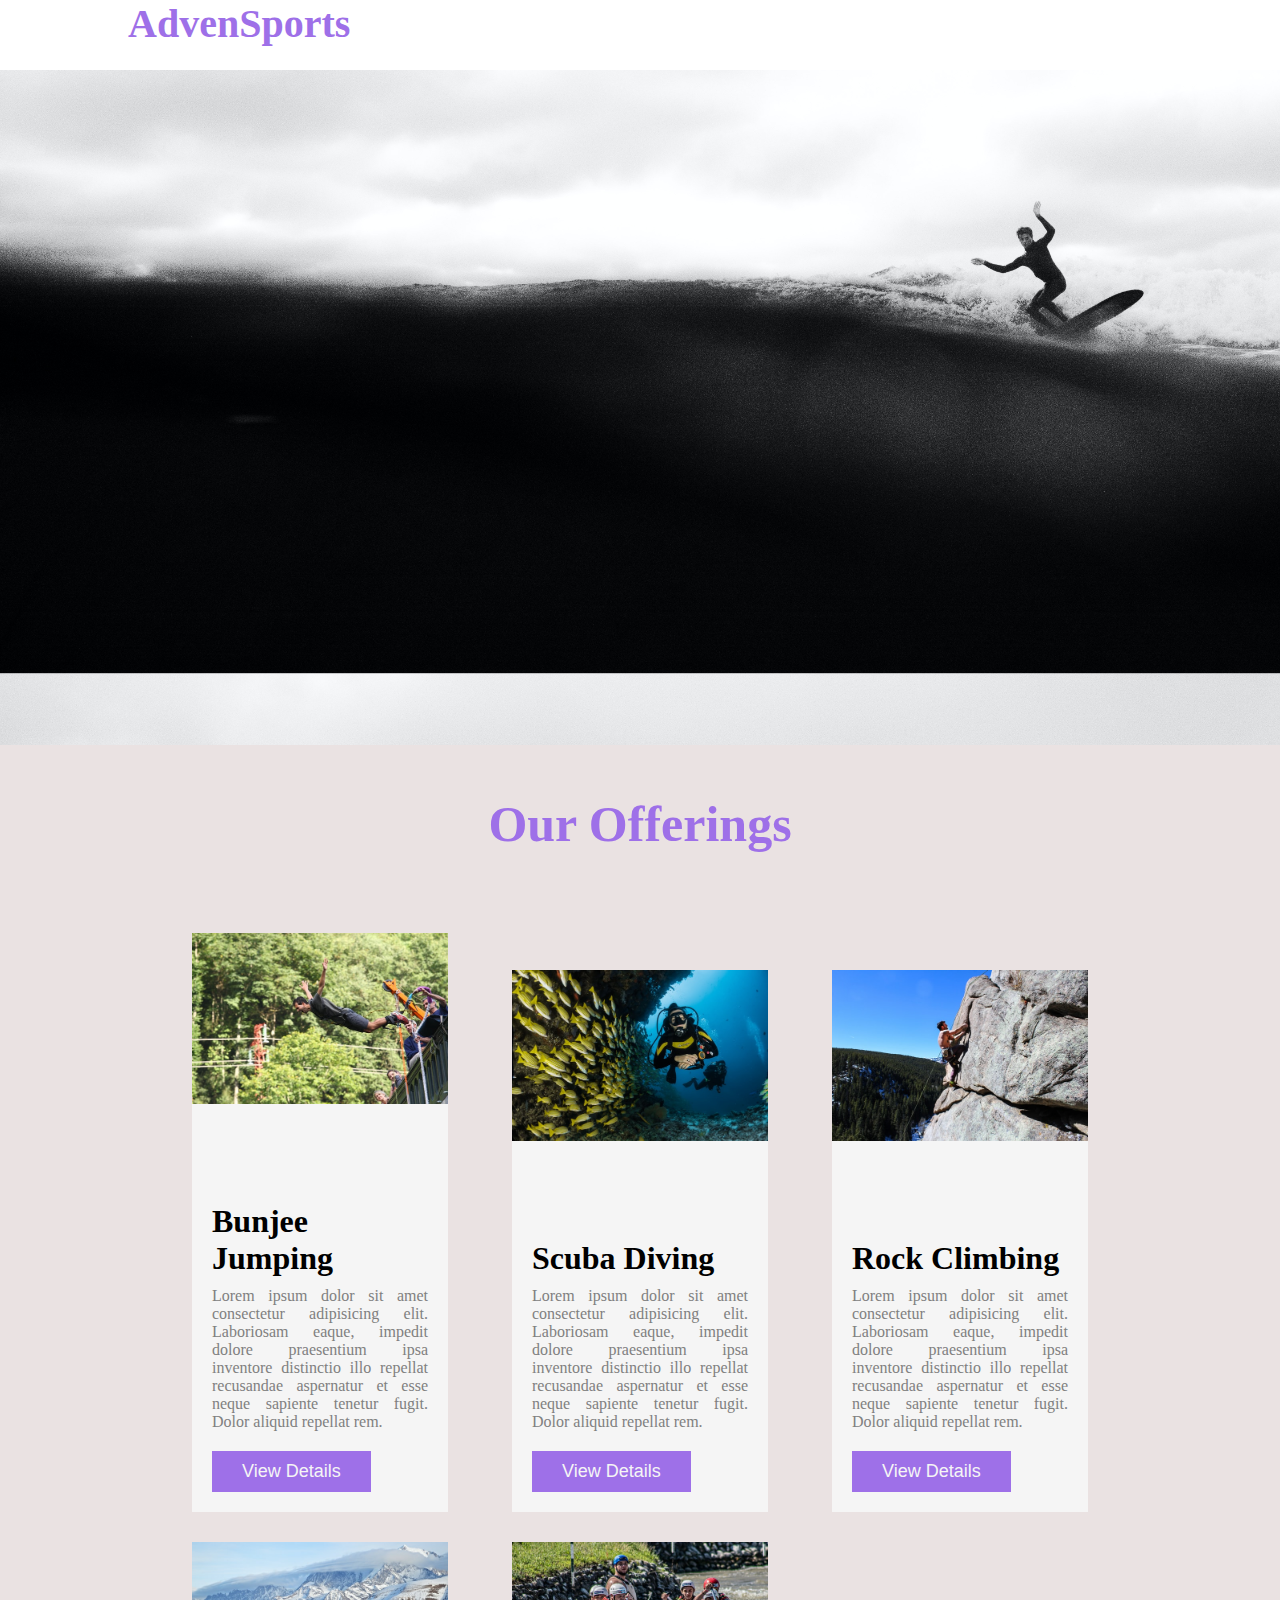
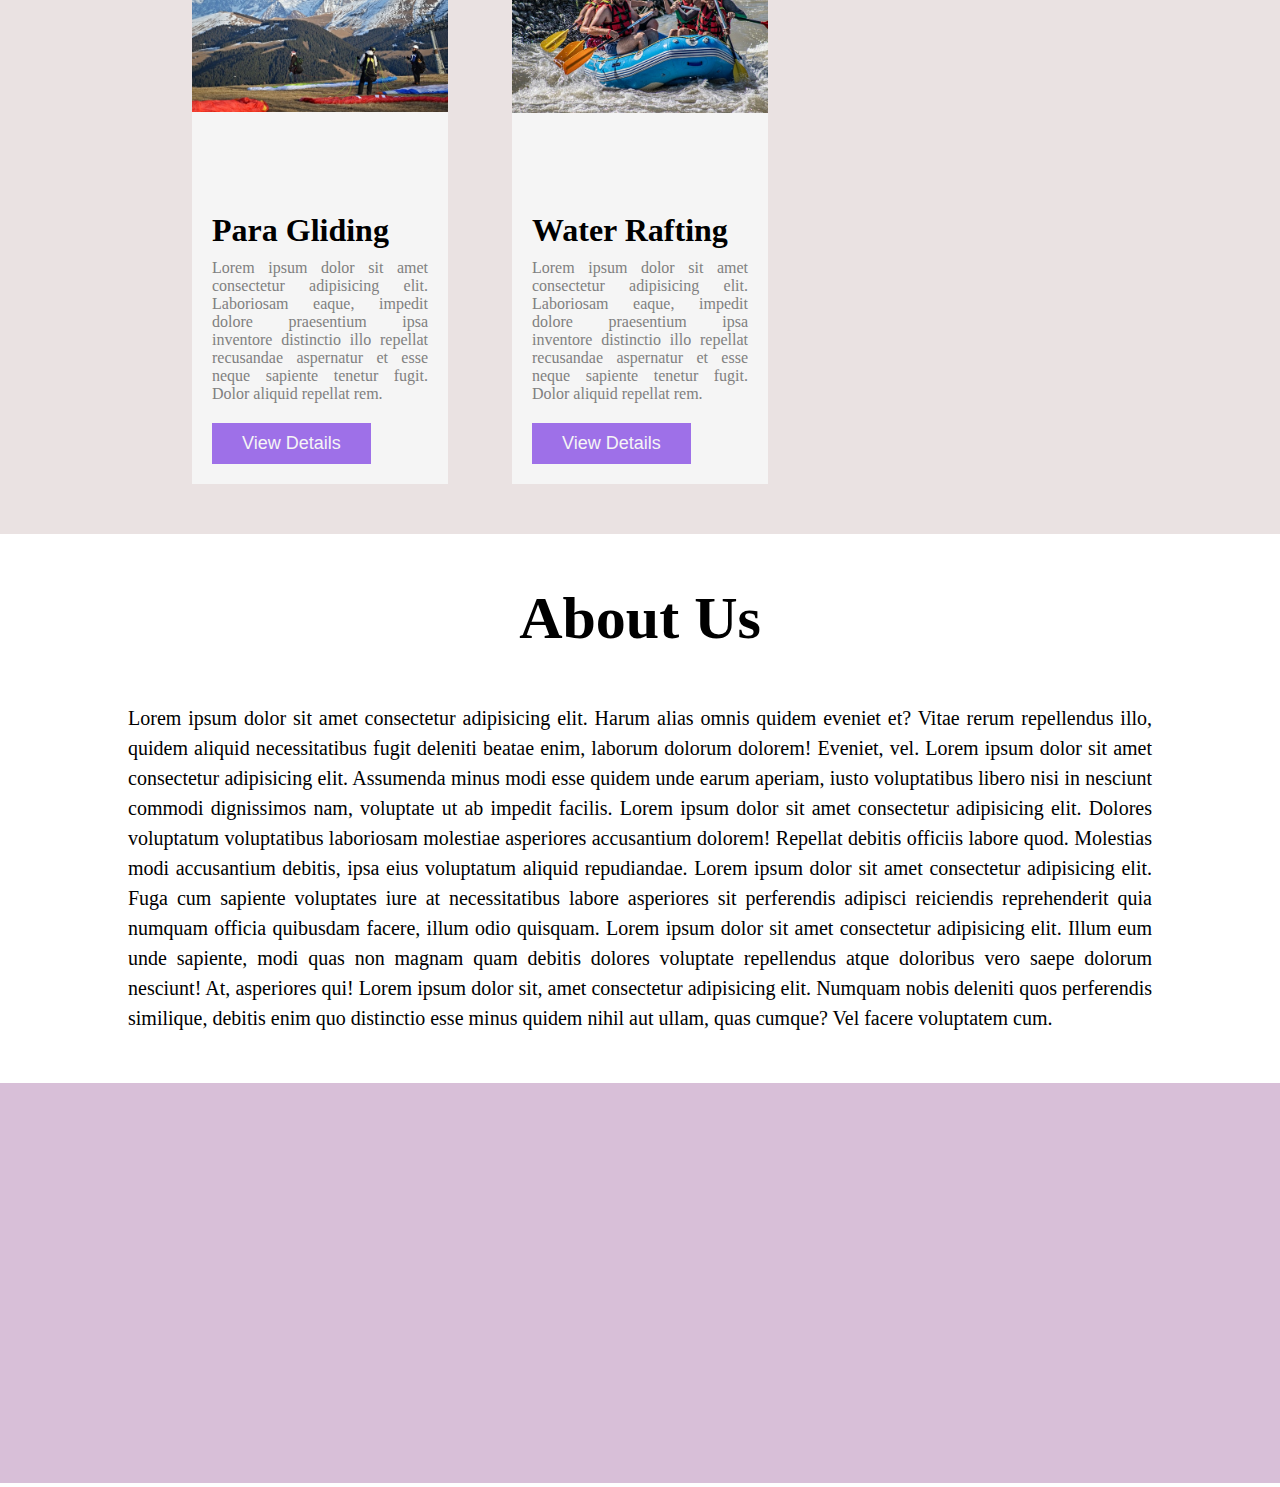
<file: CSS Project/index.html>
<!DOCTYPE html>
<html lang="en">
<head>
    <title>AdvenSports</title>
    <link rel="stylesheet" href="index.css">
</head>
<body>
    <!-- header -->

    <div class="header">
        <div class="logo">
            <h1 class="h1">AdvenSports</h1>
        </div>
    </div>

    <!-- banner -->

    <div class="banner"></div>
    

    <!-- services -->
    
    <div class="services">
        <h1>Our Offerings</h1>

        <div class="container">

            <div class="service">
                <div class="service_img">
                    <img src="./Images/s1.jpg">
                </div>
                <div class="service_details">
                    <h1>Bunjee Jumping</h1>
                    <p>Lorem ipsum dolor sit amet consectetur adipisicing elit. Laboriosam eaque, impedit dolore praesentium ipsa inventore distinctio illo repellat recusandae aspernatur et esse neque sapiente tenetur fugit. Dolor aliquid repellat rem.</p>
                    <button>
                        View Details
                    </button>
                
                </div>

            </div>
            <div class="service">
                <div class="service_img">
                    <img src="./Images/s2.jpg">
                </div>
                <div class="service_details">
                    <h1>Scuba Diving</h1>
                    <p>Lorem ipsum dolor sit amet consectetur adipisicing elit. Laboriosam eaque, impedit dolore praesentium ipsa inventore distinctio illo repellat recusandae aspernatur et esse neque sapiente tenetur fugit. Dolor aliquid repellat rem.</p>
                    <button>
                        View Details
                    </button>
                
                </div>

            </div>

            <div class="service">
                <div class="service_img">
                    <img src="./Images/s3.jpg">
                </div>
                <div class="service_details">
                    <h1>Rock Climbing</h1>
                    <p>Lorem ipsum dolor sit amet consectetur adipisicing elit. Laboriosam eaque, impedit dolore praesentium ipsa inventore distinctio illo repellat recusandae aspernatur et esse neque sapiente tenetur fugit. Dolor aliquid repellat rem.</p>
                    <button>
                        View Details
                    </button>
                
                </div>

            </div>

            <div class="service">
                <div class="service_img">
                    <img src="./Images/s4.jpg">
                </div>
                <div class="service_details">
                    <h1>Para Gliding</h1>
                    <p>Lorem ipsum dolor sit amet consectetur adipisicing elit. Laboriosam eaque, impedit dolore praesentium ipsa inventore distinctio illo repellat recusandae aspernatur et esse neque sapiente tenetur fugit. Dolor aliquid repellat rem.</p>
                    <button>
                        View Details
                    </button>
                
                </div>

            </div>

            <div class="service">
                <div class="service_img">
                    <img src="./Images/s5.jpg">
                </div>
                <div class="service_details">
                    <h1>Water Rafting</h1>
                    <p>Lorem ipsum dolor sit amet consectetur adipisicing elit. Laboriosam eaque, impedit dolore praesentium ipsa inventore distinctio illo repellat recusandae aspernatur et esse neque sapiente tenetur fugit. Dolor aliquid repellat rem.</p>
                    <button>
                        View Details
                    </button>
                
                </div>

            </div>
        </div>

    </div>

    <!-- about -->

    <div class="about">
        <h1>About Us</h1>
        <div class="container">
            <p>
                Lorem ipsum dolor sit amet consectetur adipisicing elit. Harum alias omnis quidem eveniet et? Vitae rerum repellendus illo, quidem aliquid necessitatibus fugit deleniti beatae enim, laborum dolorum dolorem! Eveniet, vel.
                Lorem ipsum dolor sit amet consectetur adipisicing elit. Assumenda minus modi esse quidem unde earum aperiam, iusto voluptatibus libero nisi in nesciunt commodi dignissimos nam, voluptate ut ab impedit facilis.
                Lorem ipsum dolor sit amet consectetur adipisicing elit. Dolores voluptatum voluptatibus laboriosam molestiae asperiores accusantium dolorem! Repellat debitis officiis labore quod. Molestias modi accusantium debitis, ipsa eius voluptatum aliquid repudiandae.
                Lorem ipsum dolor sit amet consectetur adipisicing elit. Fuga cum sapiente voluptates iure at necessitatibus labore asperiores sit perferendis adipisci reiciendis reprehenderit quia numquam officia quibusdam facere, illum odio quisquam.
                Lorem ipsum dolor sit amet consectetur adipisicing elit. Illum eum unde sapiente, modi quas non magnam quam debitis dolores voluptate repellendus atque doloribus vero saepe dolorum nesciunt! At, asperiores qui!
                Lorem ipsum dolor sit, amet consectetur adipisicing elit. Numquam nobis deleniti quos perferendis similique, debitis enim quo distinctio esse minus quidem nihil aut ullam, quas cumque? Vel facere voluptatem cum.
            </p>
        </div>
    </div>

    <!-- map -->

    <div class="map">
        <iframe src="https://www.google.com/maps/embed?pb=!1m18!1m12!1m3!1d3010.0858345020088!2d-75.13124668428087!3d41.023378026443886!2m3!1f0!2f0!3f0!3m2!1i1024!2i768!4f13.1!3m3!1m2!1s0x89c486730ed6784f%3A0x9d66bf93a8887e73!2sAdventure%20Sports!5e0!3m2!1sen!2sin!4v1623950431320!5m2!1sen!2sin"></iframe>
    </div>
    
</body>
</html>
</file>
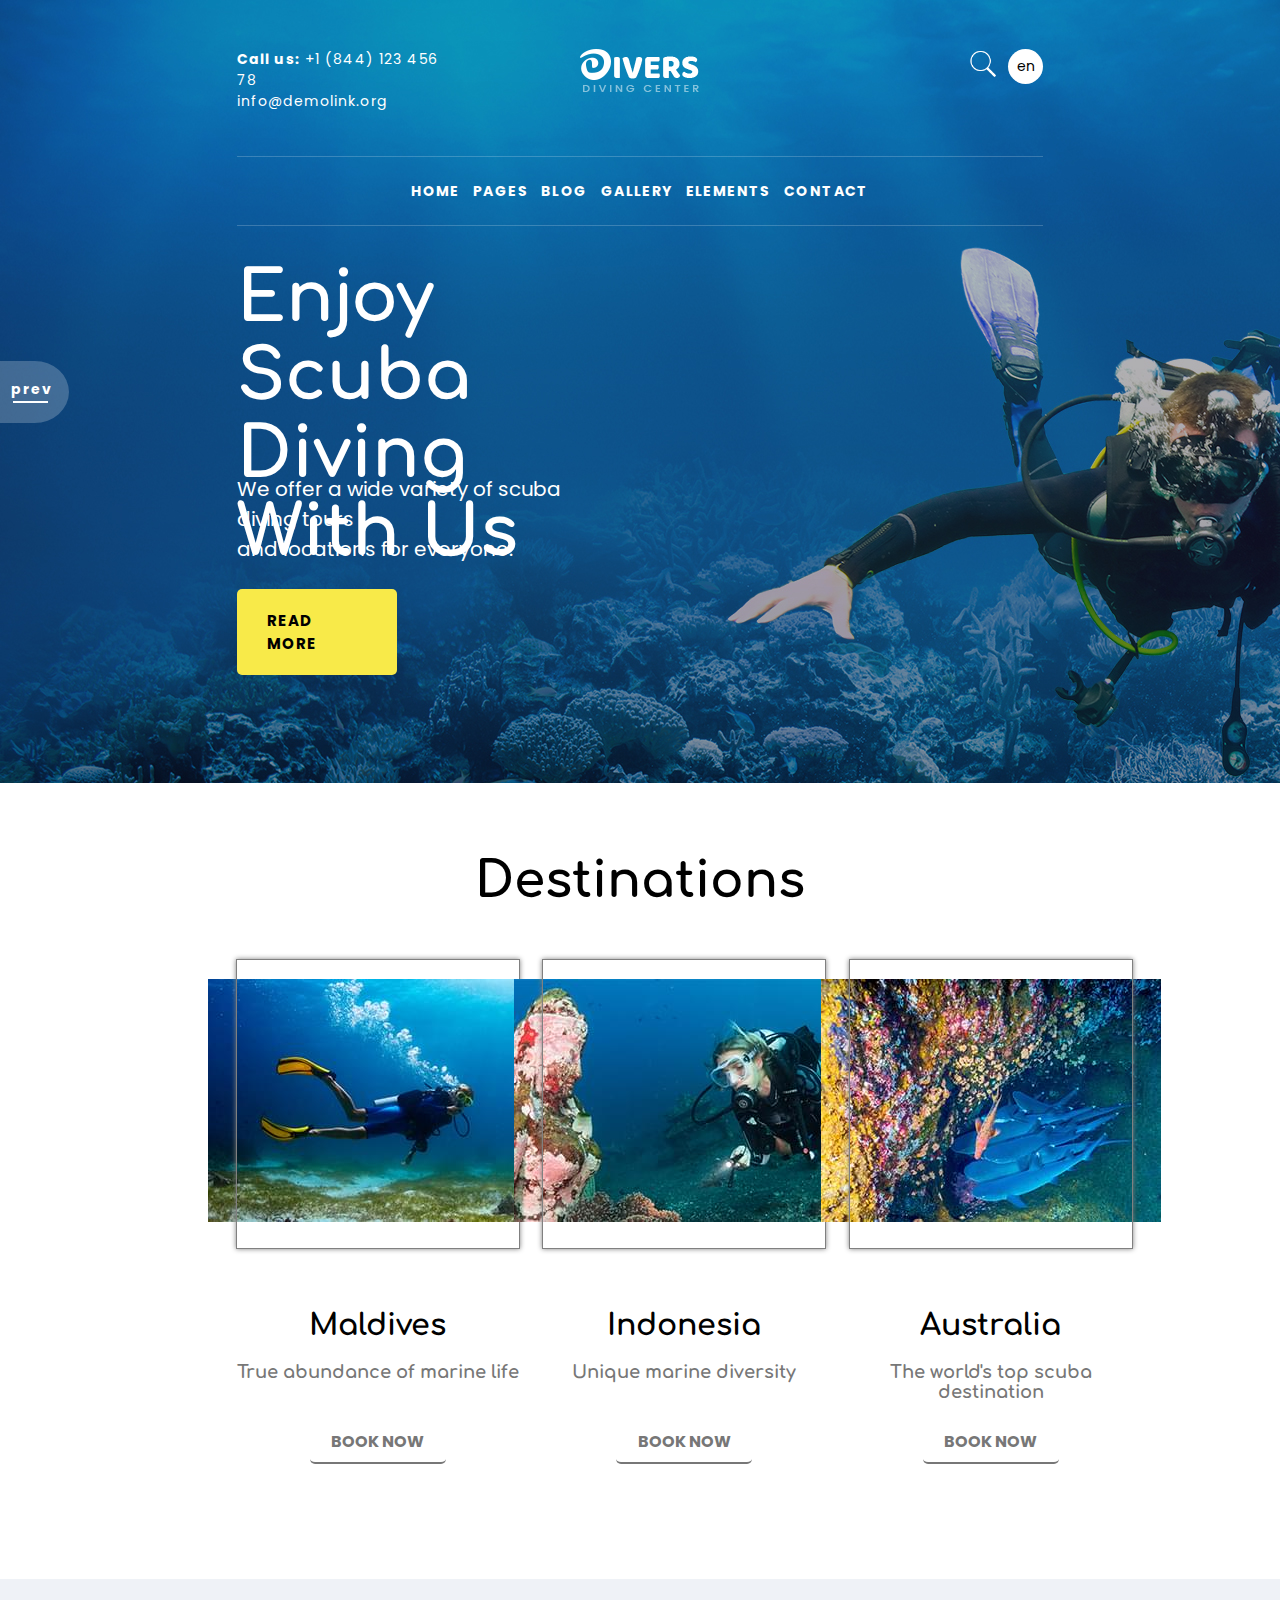
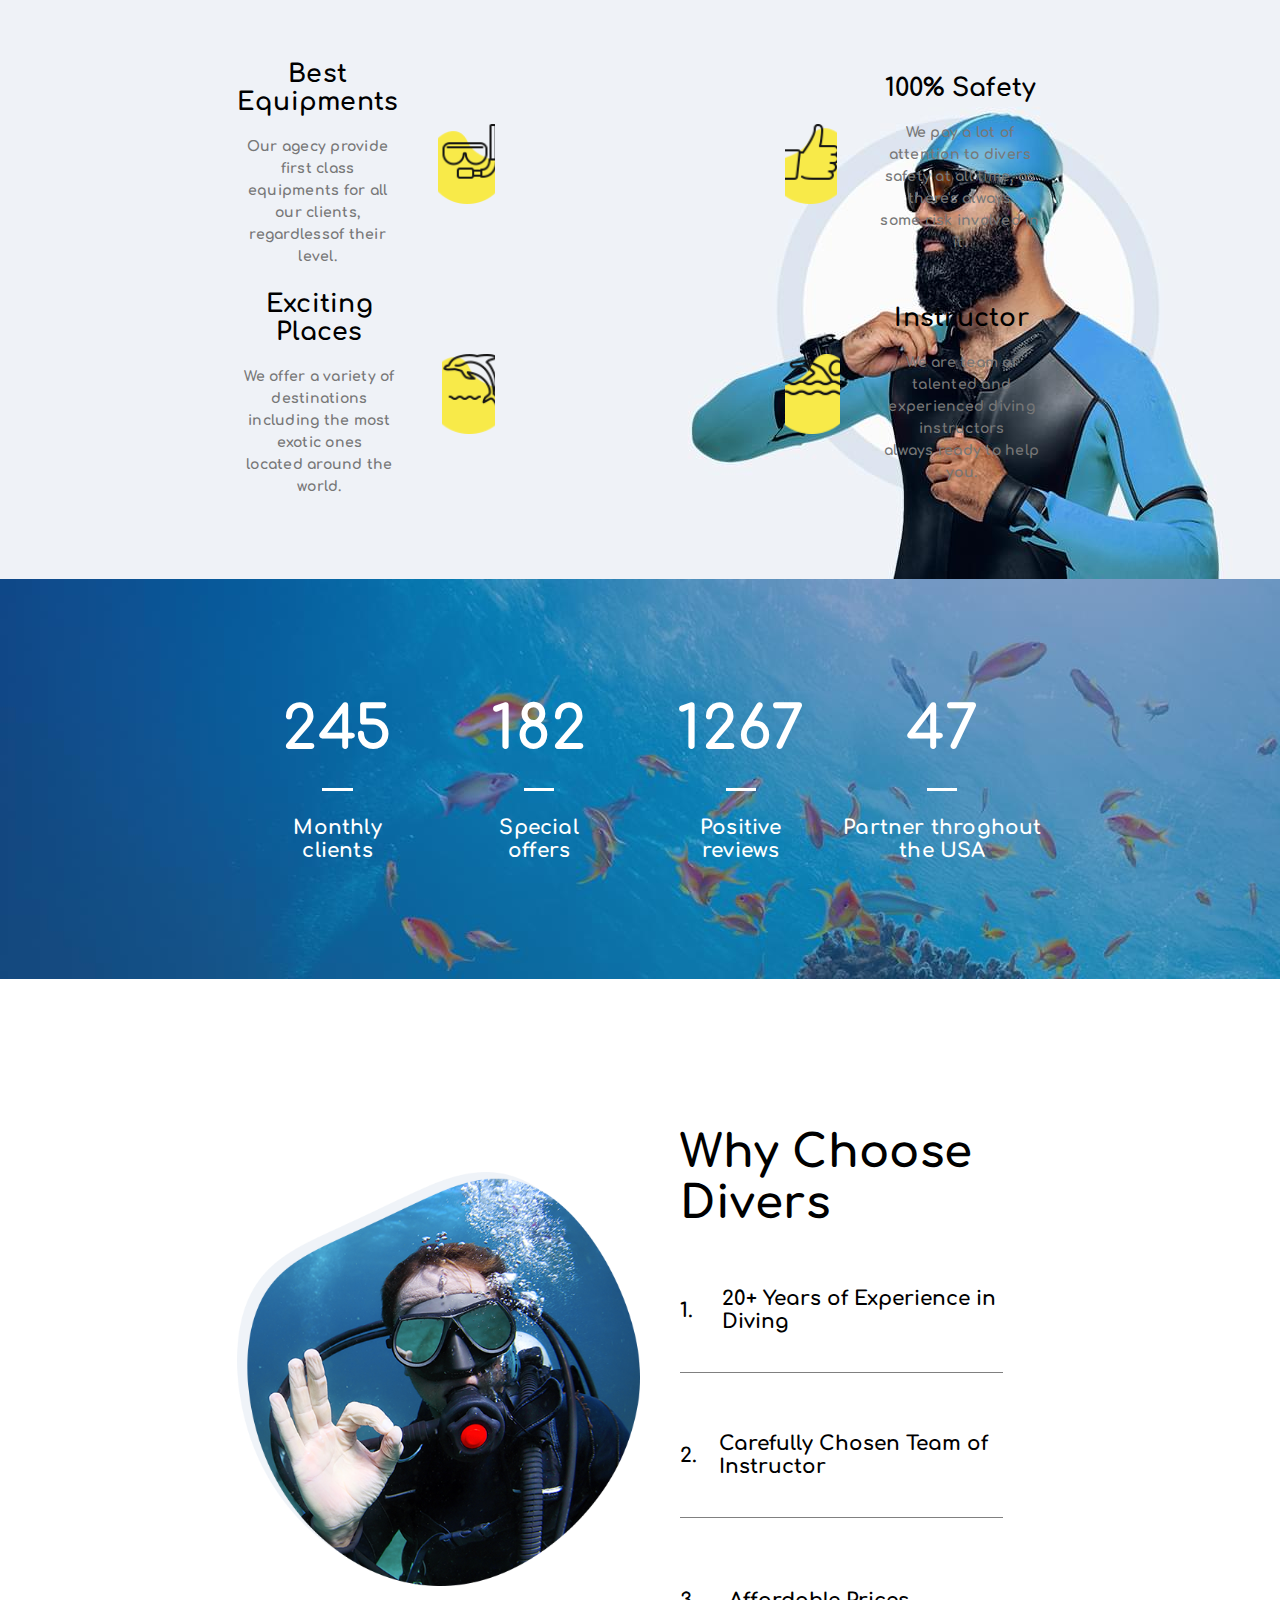
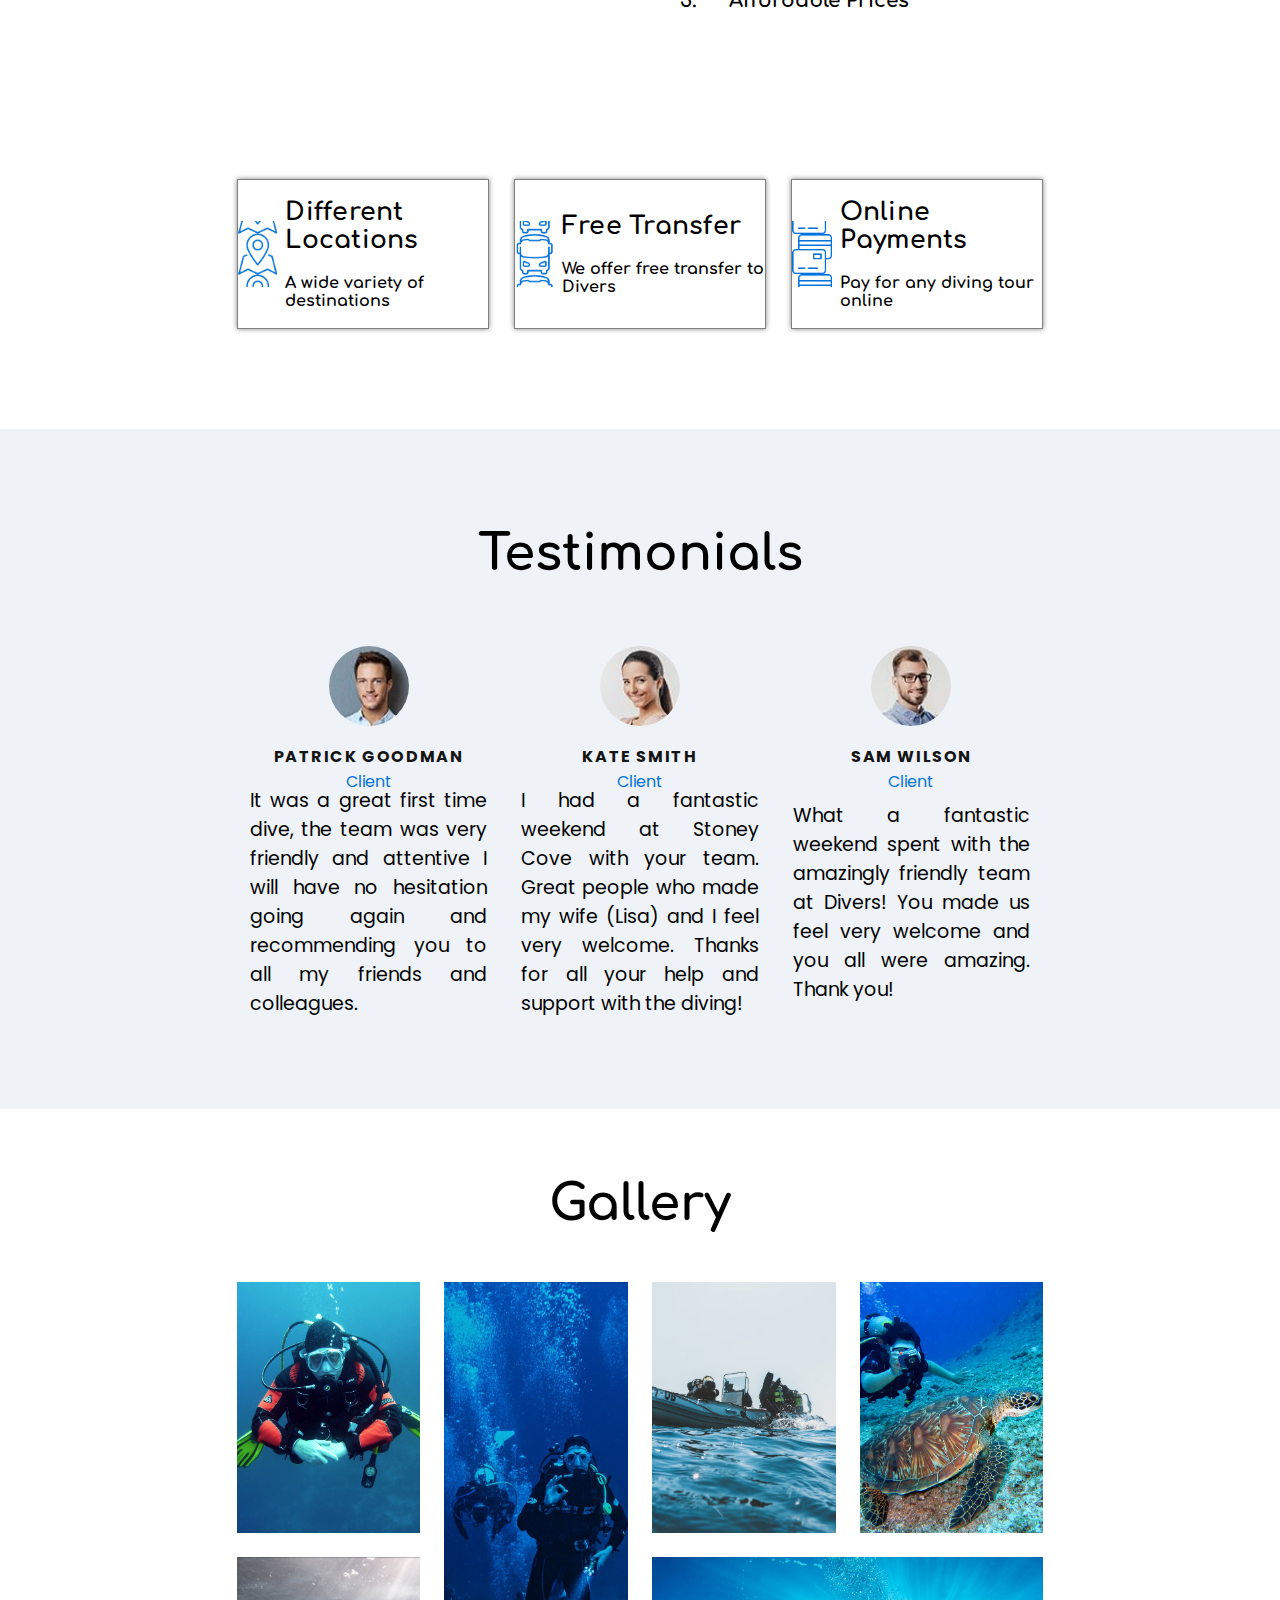
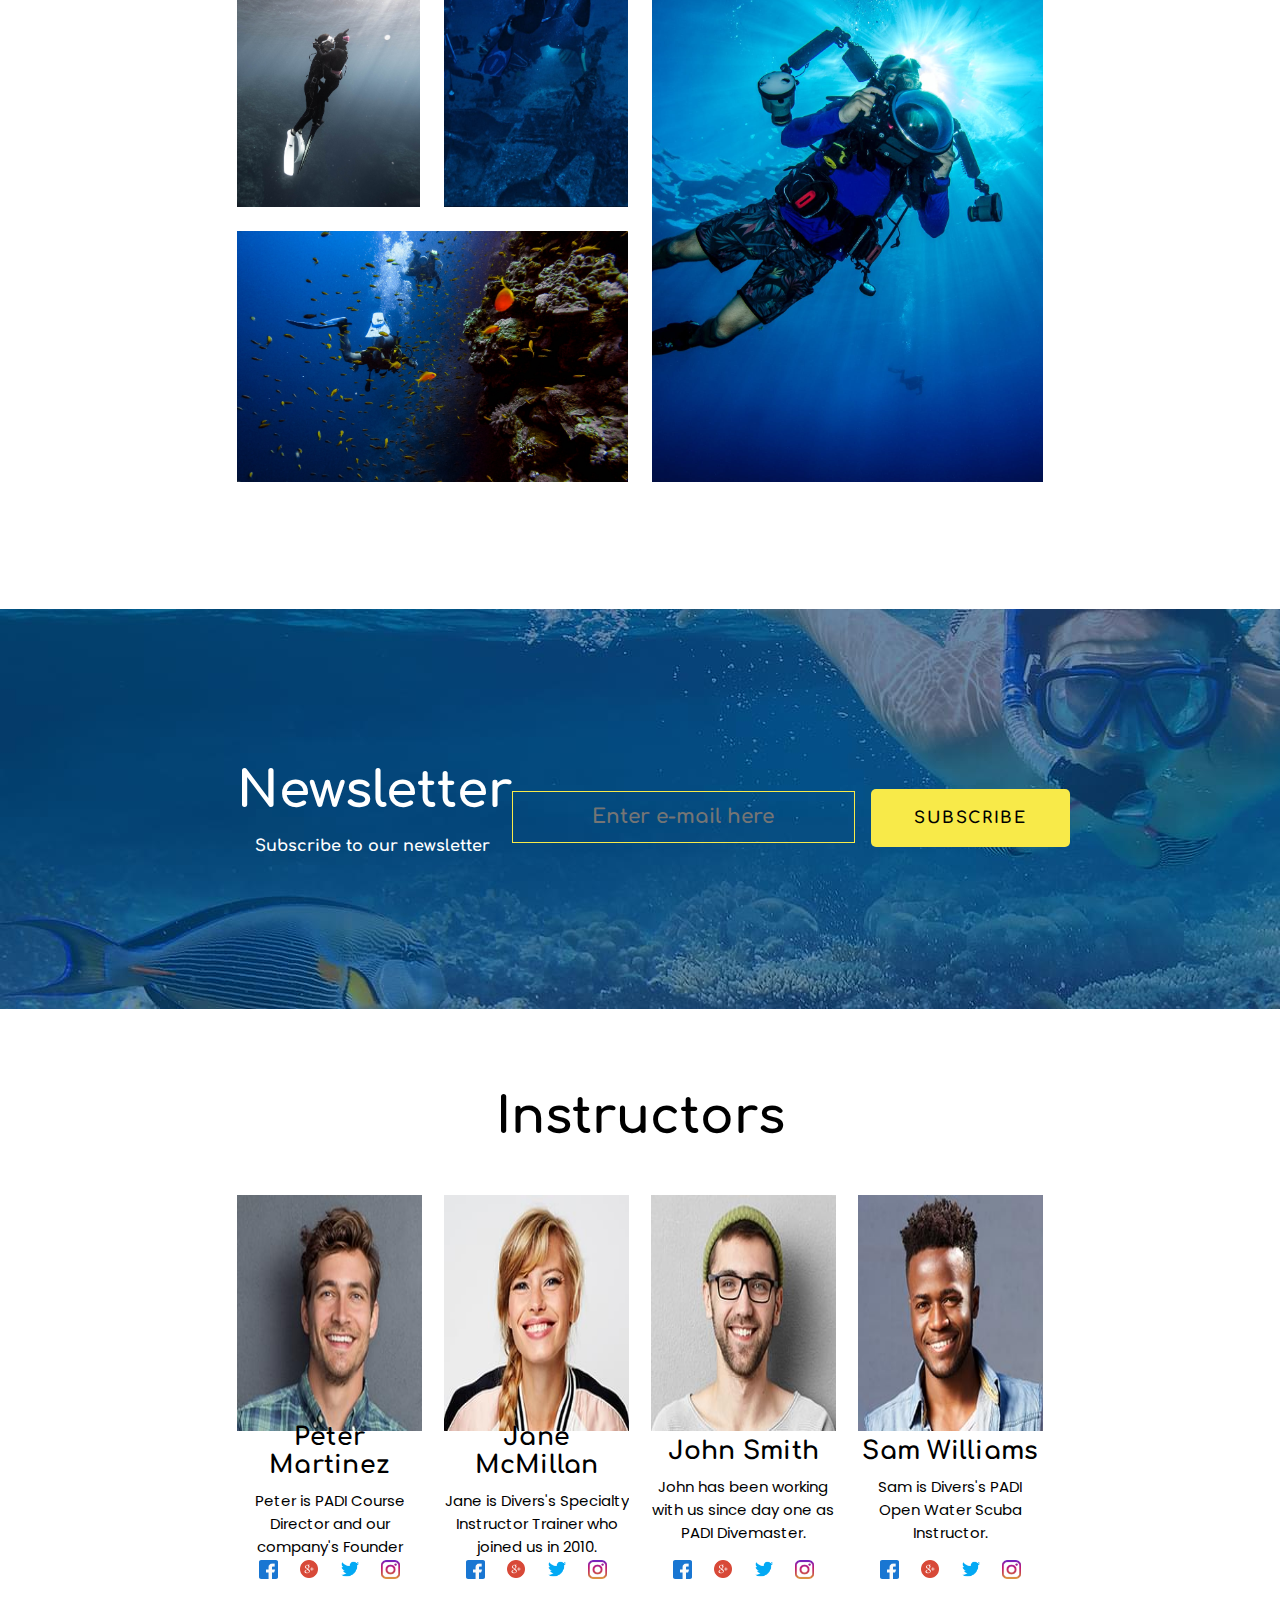
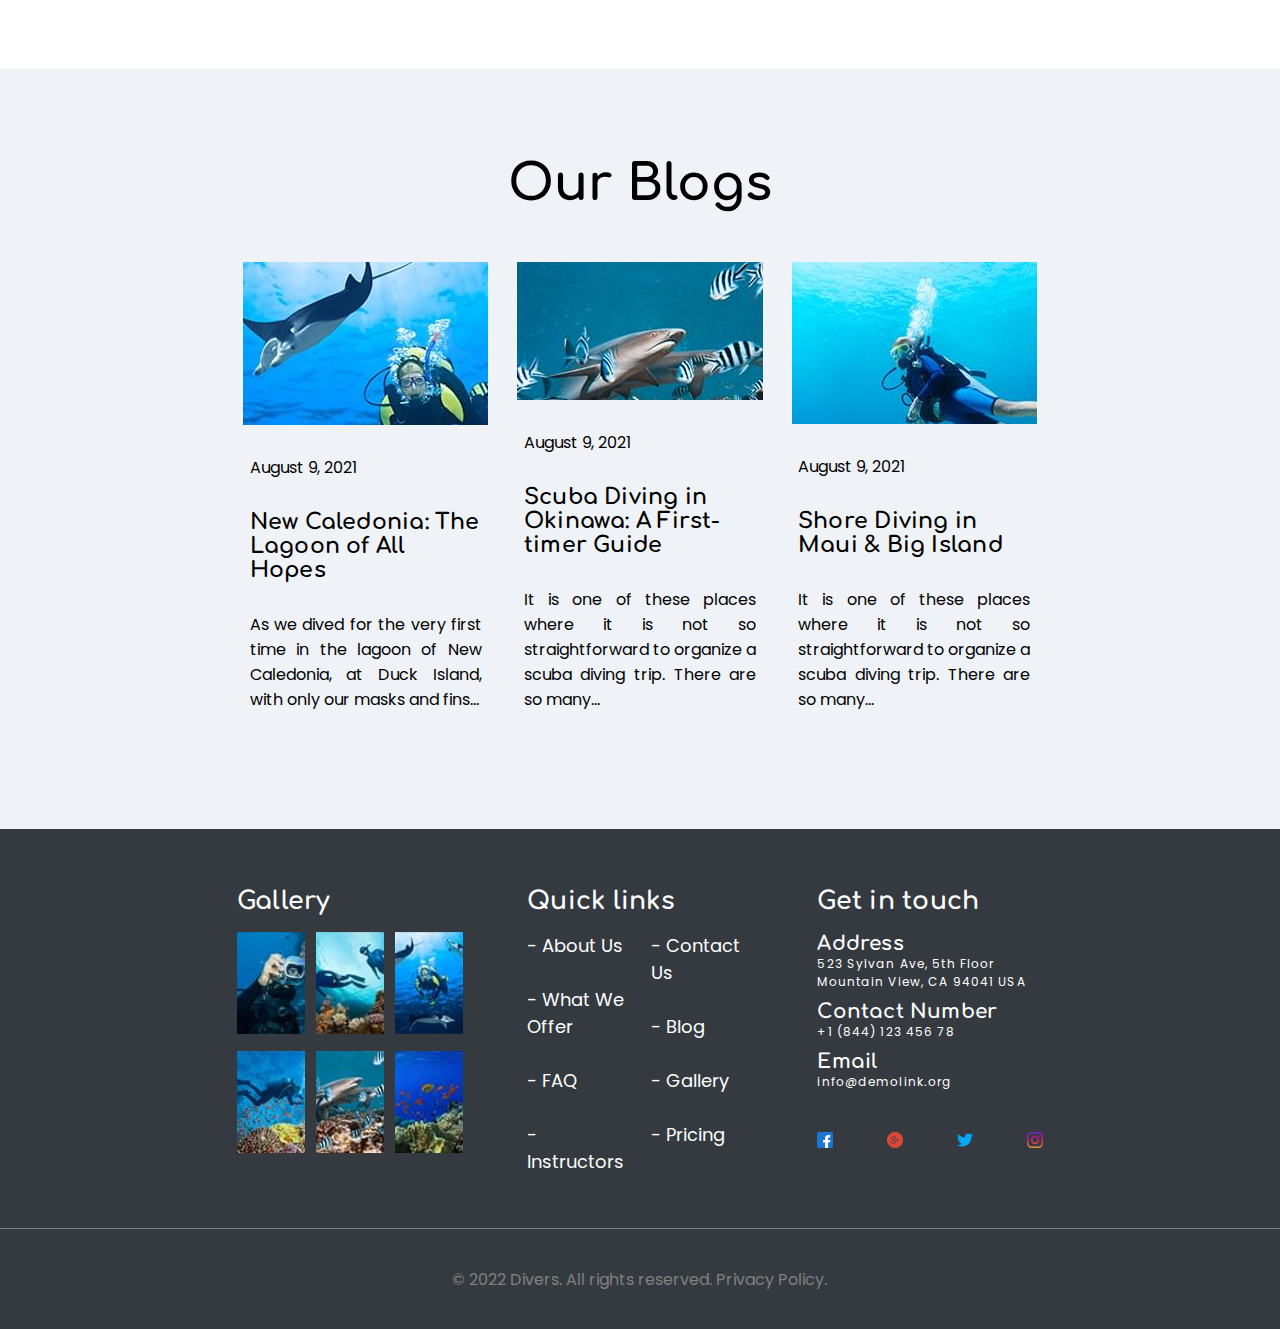
<file: Divers/index.html>
<!DOCTYPE html>
<html lang="en">
<head>
    <title>Divers</title>
    <link rel="stylesheet" href="index.css">
</head>
<body>

    <!-- ....................header........................ -->

    <section class="header">

        <div class="container header-content">
            <div class="top">
                <div class="contact-info">
                    <p>
                       <span style="font-weight: bold;
                       ">Call us:</span> +1 (844) 123 456 78
                        <br>
                        info@demolink.org
                    </p>
                </div>
                <div class="logo"></div>
                <div class="search">
                    <div class="searchlogo"></div>
                    <div class="lang">en</div>
                </div>
            </div>
            <div class="nav">
                <div class="centre">
                    <ul>
                        <li>HOME</li>
                        <li>PAGES</li>
                        <li>BLOG</li>
                        <li>GALLERY</li>
                        <li>ELEMENTS</li>
                        <li>CONTACT</li>
                    </ul>

                </div>        

            </div>
    
        </div>

    </section>

    <!-- ..........................banner....................... -->

    <section class="banner">
        <div class="buttons">
            <div class="button-left">
                <div class="text-left">prev</div>
                <div class="underline-left"></div>
            </div>
        </div>
        <div class="container banner-content">
            <div class="content">Enjoy Scuba <br>
                Diving With Us
            </div>
            <div class="details">We offer a wide variety of scuba diving tours<br>
                and locations for everyone.
            </div>
            <p class="btn">Read More</p>
        </div>
        <div class="buttons">
            <div class="button-right">
                <div class="text-right">next</div>
                <div class="underline-right"></div>
            </div>
           

        </div>
    </section>

    <!-- ...........................destinations.............................  -->

    <section class="destinations">
        <h1 class="heading">Destinations</h1>
        <div class="cointainer dest-cont">
            <div class="dest-card">
                
                <h1 class="dest">
                    Maldives
                <br>
                <p class="dest-details">
                True abundance of marine life
                </p>
                </h1>
                <div class="overlay"></div>
                <div class="dest-img">
                    <img src="./images/dest1.jpg" alt="">
                    <div class="btn2">BOOK NOW</div>
                </div>
                
                
            </div>
            <div class="dest-card">

                <h1 class="dest">
                    Indonesia
                <br>
                <p class="dest-details">
                    Unique marine diversity
                </p>
                </h1>
                <div class="overlay"></div>
                <div class="dest-img">
                    <img src="./images/dest2.jpg" alt="">
                    <div class="btn2">BOOK NOW</div>
                </div>

            </div>
            <div class="dest-card">

                <h1 class="dest">
                    Australia
                <br>
                <p class="dest-details">
                    The world's top scuba destination
                </p>
                </h1>
                <div class="overlay"></div>
                <div class="dest-img">
                    <img src="./images/dest3.jpg" alt="">
                    <div class="btn2">BOOK NOW</div>
                </div>

            </div>
        </div>
    </section>

    <!-- ...........................feature...........................  -->
    
    <section class="feature">

        <div class="container features">

            <div class="featureone">
                <div class="feature-details">
                    <h1 class="feature-name">
                        Best Equipments
                    <br>
                    <p class="feature-details-desc">
                        Our agecy provide first class <br> equipments for all our clients, 
                        <br> regardlessof their level.
                    </p>
                    </h1>
                    <div class="equip-logo lg1"></div>
                </div>
                <div class="line-thru"></div>
                <div class="feature-details">
                    <h1 class="feature-name">
                        Exciting Places
                    <br>
                    <p class="feature-details-desc">
                        We offer a variety of destinations<br>including the most exotic ones  
                        <br>located around the world.
                    </p>
                    </h1>
                    <div class="equip-logo lg2"></div>
                </div>
            </div>
            <div class="featuretwo">
                <div class="feature-details">
                    <div class="equip-logo-two lg3"></div>
                    <h1 class="feature-name">
                        100% Safety
                    <br>
                    <p class="feature-details-desc">
                        We pay a lot of attention to divers <br> safety at all time, as there's always 
                        <br> some risk involved in it.
                    </p>
                    </h1>
                </div>
                <div class="line-thru"></div>
                <div class="feature-details">
                    <div class="equip-logo-two lg4"></div>
                    <h1 class="feature-name">
                        Instructor
                    <br>
                    <p class="feature-details-desc">
                        We are team of talented and <br> experienced diving instructors
                        <br> always ready to help you.
                    </p>
                    </h1>
                </div>

            </div>

        </div>

    </section>

    <!-- ..................parallax..........................  -->

    <section class="parallax">
        <div class="container parallax-cont">

            <div class="box">
                <h1>245</h1>
                <div class="line-thru-small"></div>
                <p>Monthly <br> clients</p>
            </div>
            <div class="box">
                <h1>182</h1>
                <div class="line-thru-small"></div>
                <p>Special <br> offers</p>
            </div>
            <div class="box">
                <h1>1267</h1>
                <div class="line-thru-small"></div>
                <p>Positive<br>reviews</p>
            </div>
            <div class="box">
                <h1>47</h1>
                <div class="line-thru-small"></div>
                <p>Partner throghout <br> the USA</p>
            </div>

        </div>
    </section>

    <!-- ................why...................  -->

    <section class="why">
        <div class="container why-cont">
            <div class="why-img"></div>
            <div class="why-details">

                <div class="why-list-head">Why Choose Divers</div>
                <div class="why-list-details">
                   <div class="bullets">1.</div> 
                   <div>20+ Years of Experience in Diving </div>
                </div>   
                <div class="line-thru adjust"></div>
                <div class="why-list-details">
                    <div class="bullets">2.</div>
                    Carefully Chosen Team of Instructor
                </div>
                <div class="line-thru adjust"></div>
                <div class="why-list-details">
                    <div class="bullets">3.</div>
                    Affordable Prices
                </div>
                
            </div>
        </div>
    </section>

    <!-- .....................variety........................  -->

    <section class="variety">
        <div class="container variety-cont">

            <div class="variety-card">
                <div class="var-icon i1"></div>
                <div class="var-details">
                    <h1>Different Locations</h1>
                    <p>A wide variety of destinations</p>
                </div>
            </div>
            <div class="variety-card">
                <div class="var-icon i2"></div>
                <div class="var-details">
                    <h1>Free Transfer</h1>
                    <p>We offer free transfer to Divers</p>
                </div>
            </div>
            <div class="variety-card">
                <div class="var-icon i3"></div>
                <div class="var-details">
                    <h1>Online Payments</h1>
                    <p>Pay for any diving tour online</p>
                </div>
            </div>

        </div>
    </section>

    <!-- .................testimonial...................  -->

    <section class="testimonials">
        <h1 class="heading">Testimonials</h1>
        <div class="container test-cont">
            <div class="testimonials-card">
                <div class="test-img-name">
                    <div class="testi-img person1"></div>
                    <br>
                    <h1 class="testi-name">PATRICK GOODMAN</h1>
                    <p class="testi-type">Client</p>
                </div>
                <div class="testi-details">
                    It was a great first time dive, 
                    the team was very friendly and attentive 
                    I will have no hesitation going again and
                    recommending you to all my friends and colleagues.
                </div>

            </div>
            <div class="testimonials-card">
                <div class="test-img-name">
                    <div class="testi-img person2"></div>
                    <br>
                    <h1 class="testi-name">KATE SMITH</h1>
                    <p class="testi-type">Client</p>
                </div>
                <div class="testi-details">
                    I had a fantastic weekend at Stoney Cove with your team. 
                    Great people who made my wife (Lisa) and I feel very welcome. 
                    Thanks for all your help and support with the diving!
                </div>
            </div>
            <div class="testimonials-card">
                <div class="test-img-name">
                    <div class="testi-img person3"></div>
                    <br>
                    <h1 class="testi-name">SAM WILSON</h1>
                    <p class="testi-type">Client</p>
                </div>
                <div class="testi-details">
                    What a fantastic weekend spent with the amazingly 
                    friendly team at Divers! 
                    You made us feel very welcome and you all were amazing. 
                    Thank you!
                </div>
            </div>
        </div>
    </section>

    <!-- .................................gallery.........................  -->

    <section class="our-gallery">
        <h1 class="heading">Gallery</h1>
        <div class="container gallery-cont">
            <div class="diversgallery pic1"></div>
            <div class="diversgallery pic2"></div>
            <div class="diversgallery pic3"></div>
            <div class="diversgallery pic4"></div>
            <div class="diversgallery pic5"></div>
            <div class="diversgallery pic6"></div>
            <div class="diversgallery pic7"></div>
        </div>
    </section>

    <!-- .......................parallax...................... -->

    <section class="parallax second-lax">
        <div class="container parallax-cont news">
            <div class="parallax-card">
                <h1 class="heading lax-adjust">Newsletter</h1>
                <p class="">Subscribe to our newsletter</p>
            </div>
            <div class="parallax-card email">
                <input type="email" placeholder="Enter e-mail here">
            </div>
            <div class="parallax-card">
                <p class="btn sub">Subscribe</p>
            </div>

        </div>
    </section>

    <!-- ....................instructor.................... -->

    <section class="instructor">
        <h1 class="heading">Instructors</h1>
        <div class="container inst-cont">
            <div class="inst-card">
                <div class="inst-img">
                    <img src="./images/team-4-270x227.jpg" alt="">
                </div>
                <div class="inst-details">
                    <h1>Peter Martinez</h1>
                    <p>
                        Peter is PADI Course Director and our company's Founder
                    </p>
                </div>
                <div class="socials">
                    <div class="platform fb"></div>
                    <div class="platform google"></div>
                    <div class="platform twitter"></div>
                    <div class="platform instagram"></div>
                </div>
            </div>
            <div class="inst-card">
                <div class="inst-img">
                    <img src="./images/team-5-270x227.jpg" alt="">
                </div>
                <div class="inst-details">
                    <h1 class="inst-name">Jane McMillan</h1>
                    <p class="instructor-details">
                        Jane is Divers's Specialty Instructor Trainer who joined us in 2010.
                    </p>
                </div>
                <div class="socials">
                    <div class="platform fb"></div>
                    <div class="platform google"></div>
                    <div class="platform twitter"></div>
                    <div class="platform instagram"></div>
                </div>
            </div>
            <div class="inst-card">
                <div class="inst-img">
                    <img src="./images/team-6-270x227.jpg" alt="">
                </div>
                <div class="inst-details">
                    <h1 class="inst-name">John Smith</h1>
                    <p class="instructor-details">
                        John has been working with us since day one as PADI Divemaster.
                    </p>
                </div>
                <div class="socials">
                    <div class="platform fb"></div>
                    <div class="platform google"></div>
                    <div class="platform twitter"></div>
                    <div class="platform instagram"></div>
                </div>
            </div>
            <div class="inst-card"> 
                <div class="inst-img">
                    <img src="./images/team-7-270x227.jpg" alt="">
                </div>
                <div class="inst-details">
                    <h1 class="inst-name">Sam Williams</h1>
                    <p class="instructor-details">
                        Sam is Divers's PADI Open Water Scuba Instructor.
                    </p>
                </div>
                <div class="socials">
                    <div class="platform fb"></div>
                    <div class="platform google"></div>
                    <div class="platform twitter"></div>
                    <div class="platform instagram"></div>
                </div>
            </div>

        </div>
    </section>

    <!-- .........................our blog.............................  -->

    <section class="blog">
        <h1 class="heading">Our Blogs</h1>
        <div class="container blog-cont">
            <div class="blog-card">
                <div class="blog-img location1">
                    <img src="./images/post-1-370x239.jpg" alt="">
                </div>
                <p>August 9, 2021</p>
                <h1>New Caledonia: The Lagoon of All Hopes</h1>
                <p>As we dived for the very first time in the lagoon of New Caledonia,
                at Duck Island, with only our masks and fins...</p>
            </div>
            <div class="blog-card">
                <div class="blog-img location2">
                    <img src="./images/post-2-370x239.jpg" alt="">
                </div>
                <p>August 9, 2021</p>
                <h1>Scuba Diving in Okinawa: A First-timer Guide</h1>
                <p>It is one of these places where it is not so straightforward
                to organize a scuba diving trip. There are so many...</p>
            </div>
            <div class="blog-card">
                <div class="blog-img location3">
                    <img src="./images/post-3-370x239.jpg" alt="">
                </div>
                <p>August 9, 2021</p>
                <h1>Shore Diving in Maui & Big Island</h1>
                <p>It is one of these places where it is not so 
                straightforward to organize a scuba diving trip. There are so many...</p>
            </div>
        </div>
    </section>

    <!-- ...........................footer.........................  -->

    <section class="footer">
        <div class="container footer-cont">
            <div class="footer-card">

                <h1>Gallery</h1>
                <div class="sub-card">
                    <div class="card-head">
                        <div class="foot-img g1"></div>
                        <div class="foot-img g2"></div>
                        <div class="foot-img g3"></div>

                    </div>
                    <div class="card-head">
                        <div class="foot-img g4"></div>
                        <div class="foot-img g5"></div>
                        <div class="foot-img g6"></div>
                    </div>
                    
                </div>
            </div>
            <div class="footer-card">
                <h1>Quick links</h1>
                <div class="sub-card vert">
                    <div class="vert-card">
                        <ul>
                            <li>- About Us</li>
                            <br>
                            <li>- What We Offer</li>
                            <br>
                            <li>- FAQ</li>
                            <br>
                            <li>- Instructors</li>
                        </ul>
                    </div>
                    <div class="vert-card">
                        <ul>
                            <li>- Contact Us</li>
                            <br>
                            <li>- Blog</li>
                            <br>
                            <li>- Gallery</li>
                            <br>
                            <li>- Pricing</li>
                        </ul>
                    </div>
                </div>
            </div>
            <div class="footer-card">
                <h1>Get in touch</h1>
                <div class="sub-card">
                    <div class="contact-info-foot">
                        <h2>Address</h2>
                        <p>523 Sylvan Ave, 5th Floor
                            Mountain View, CA 94041 USA</p>
                        <h2>Contact Number</h2>
                        <p>+1 (844) 123 456 78</p>
                        <h2>Email</h2>
                        <p>info@demolink.org</p>
                    </div>
                    <div class="socials social-fix">
                        <div class="platform fb scale"></div>
                        <div class="platform google scale"></div>
                        <div class="platform twitter scale"></div>
                        <div class="platform instagram scale"></div>
                    </div>
                </div>
            </div>

        </div>
    </section>

    <!-- .......................footer endgame.....................  -->

    <section class="footer-end">
        <section class="container footer-endgame">
            <p>©  2022 Divers.  All rights reserved. Privacy Policy.</p>
        </section>
    </section>

</body>
</html>
</file>
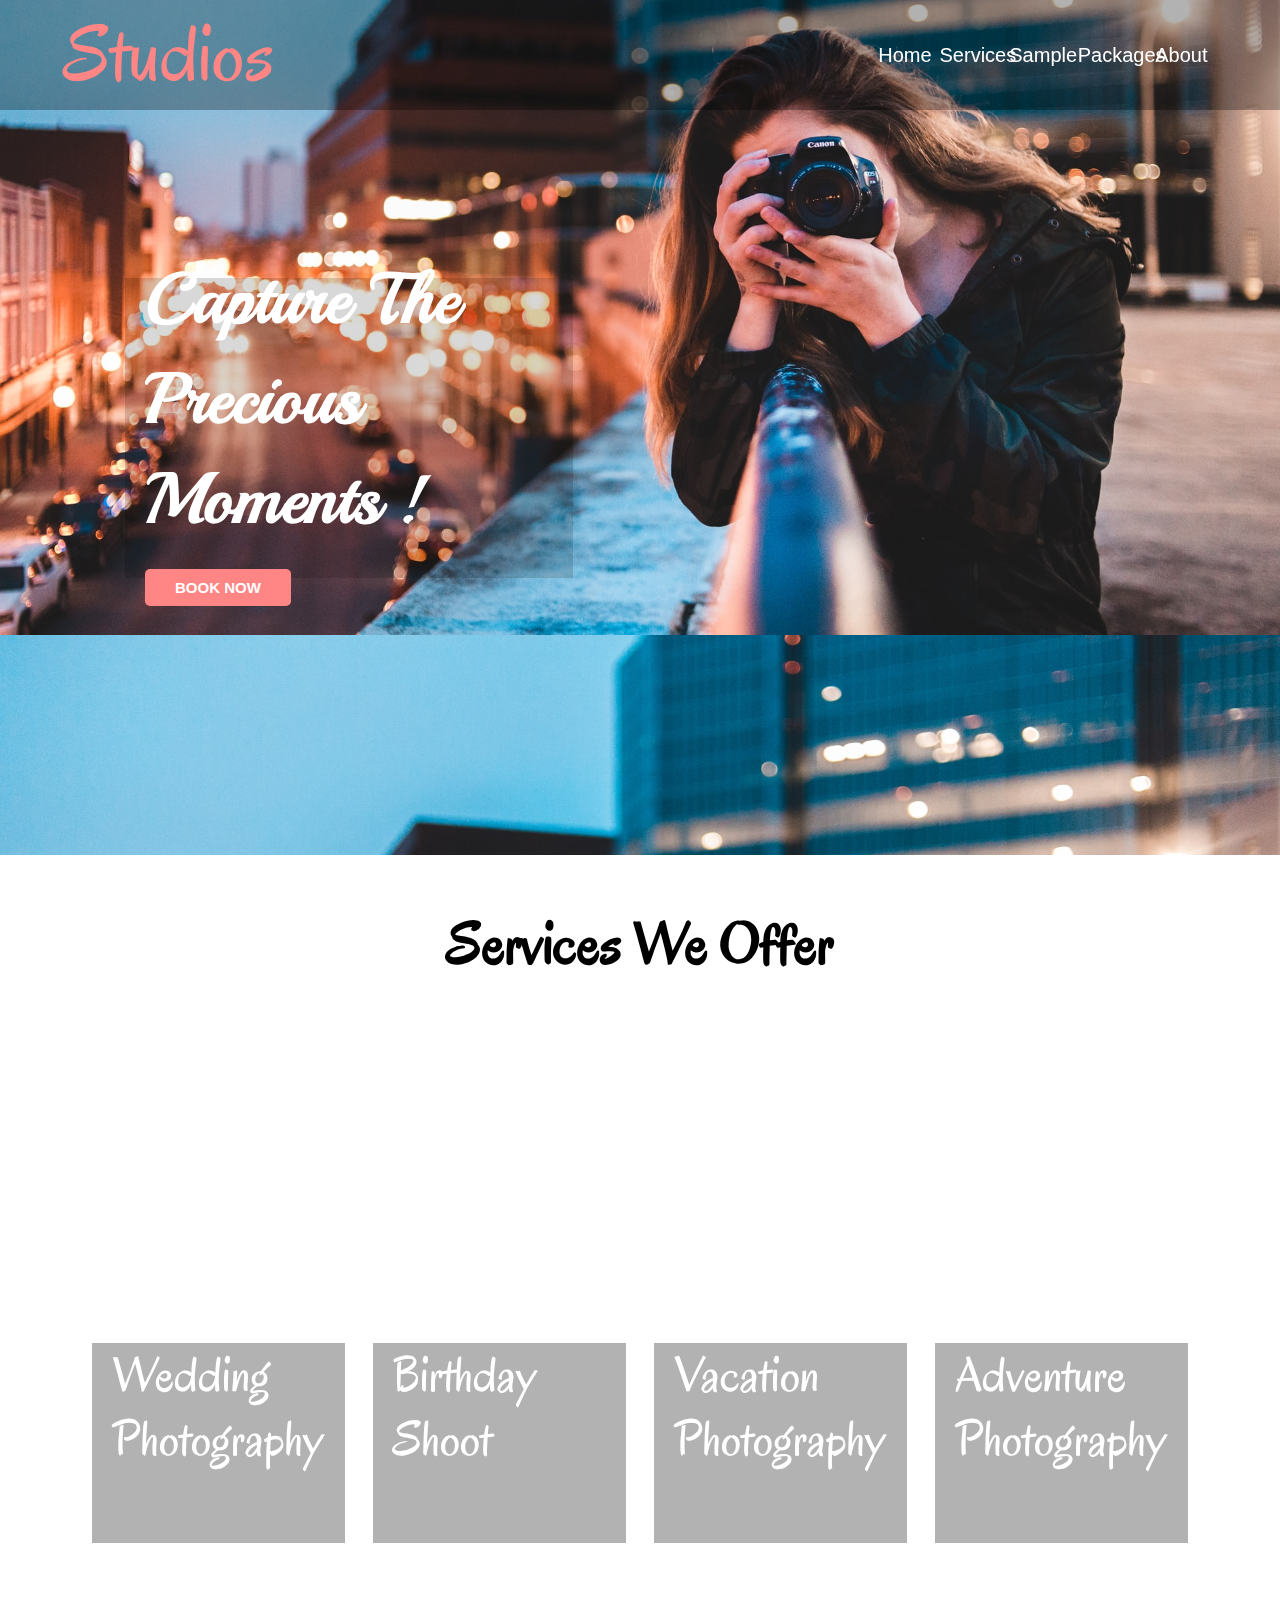
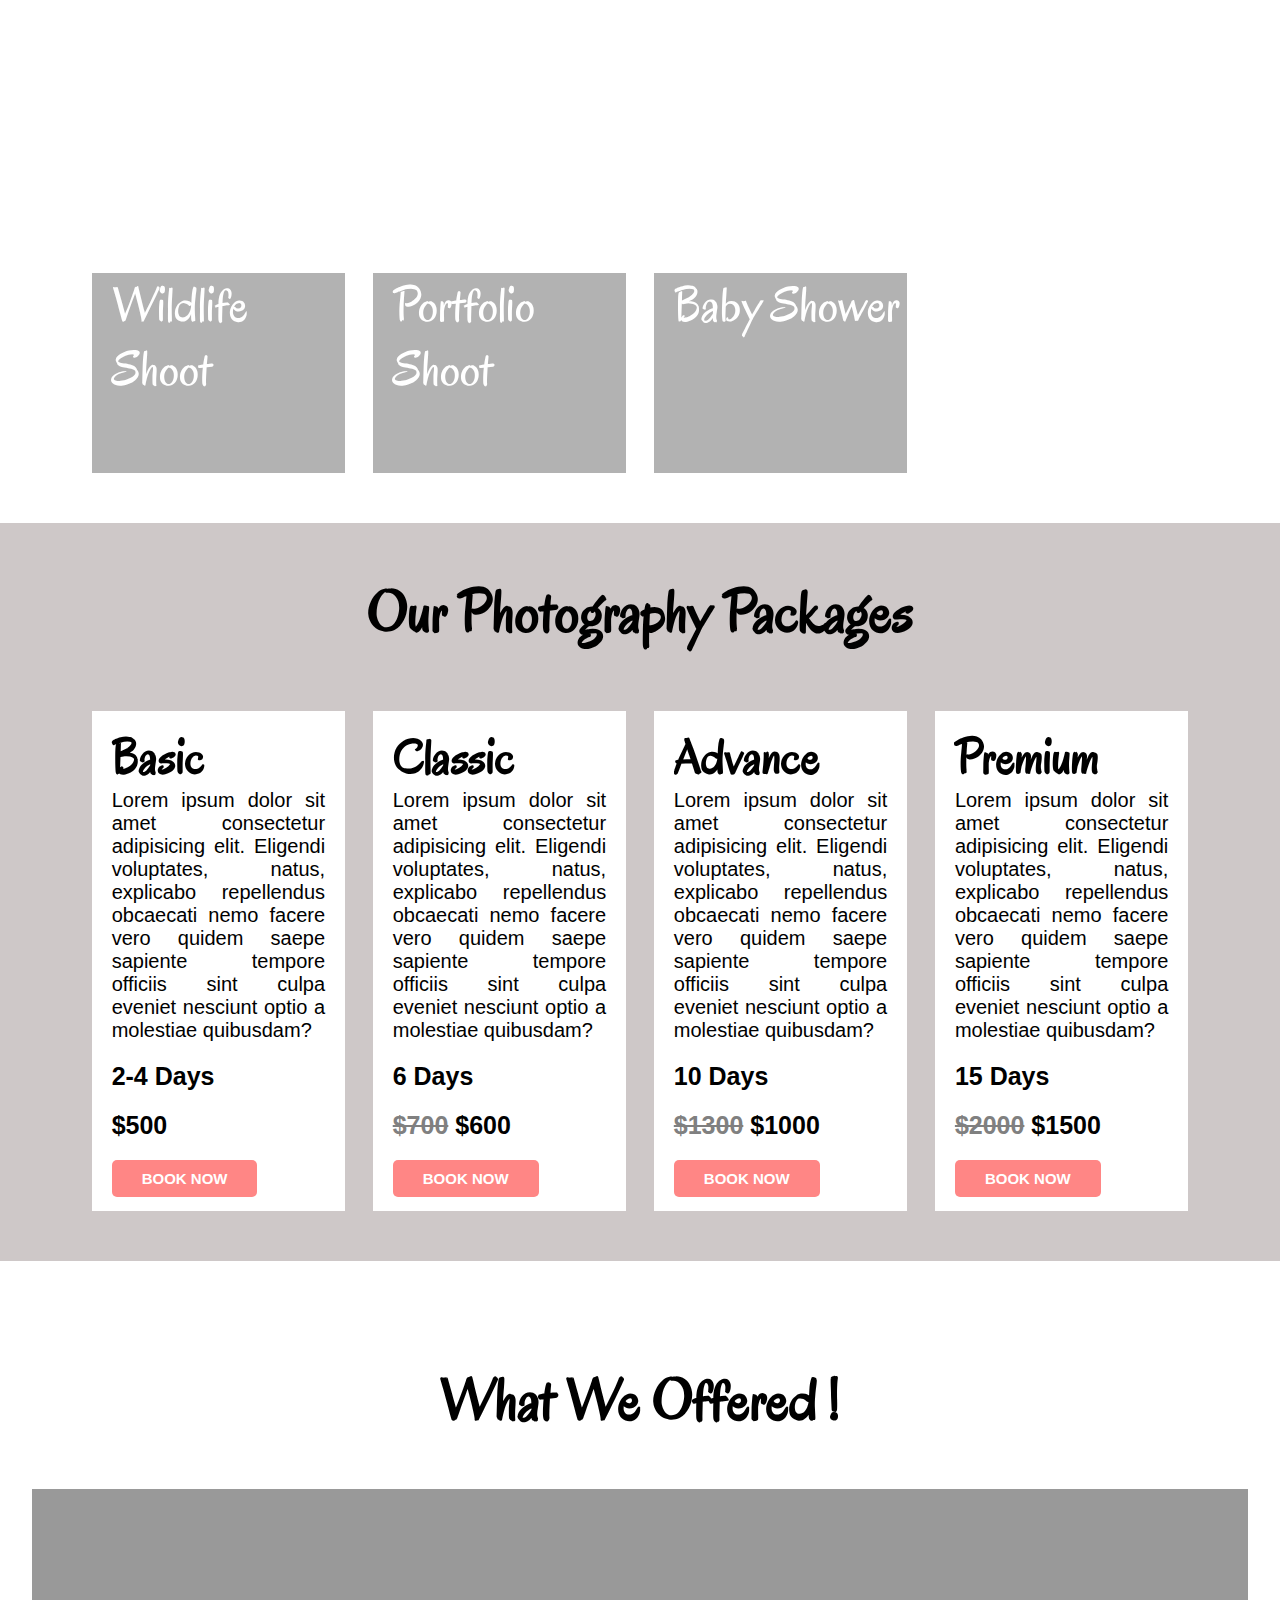
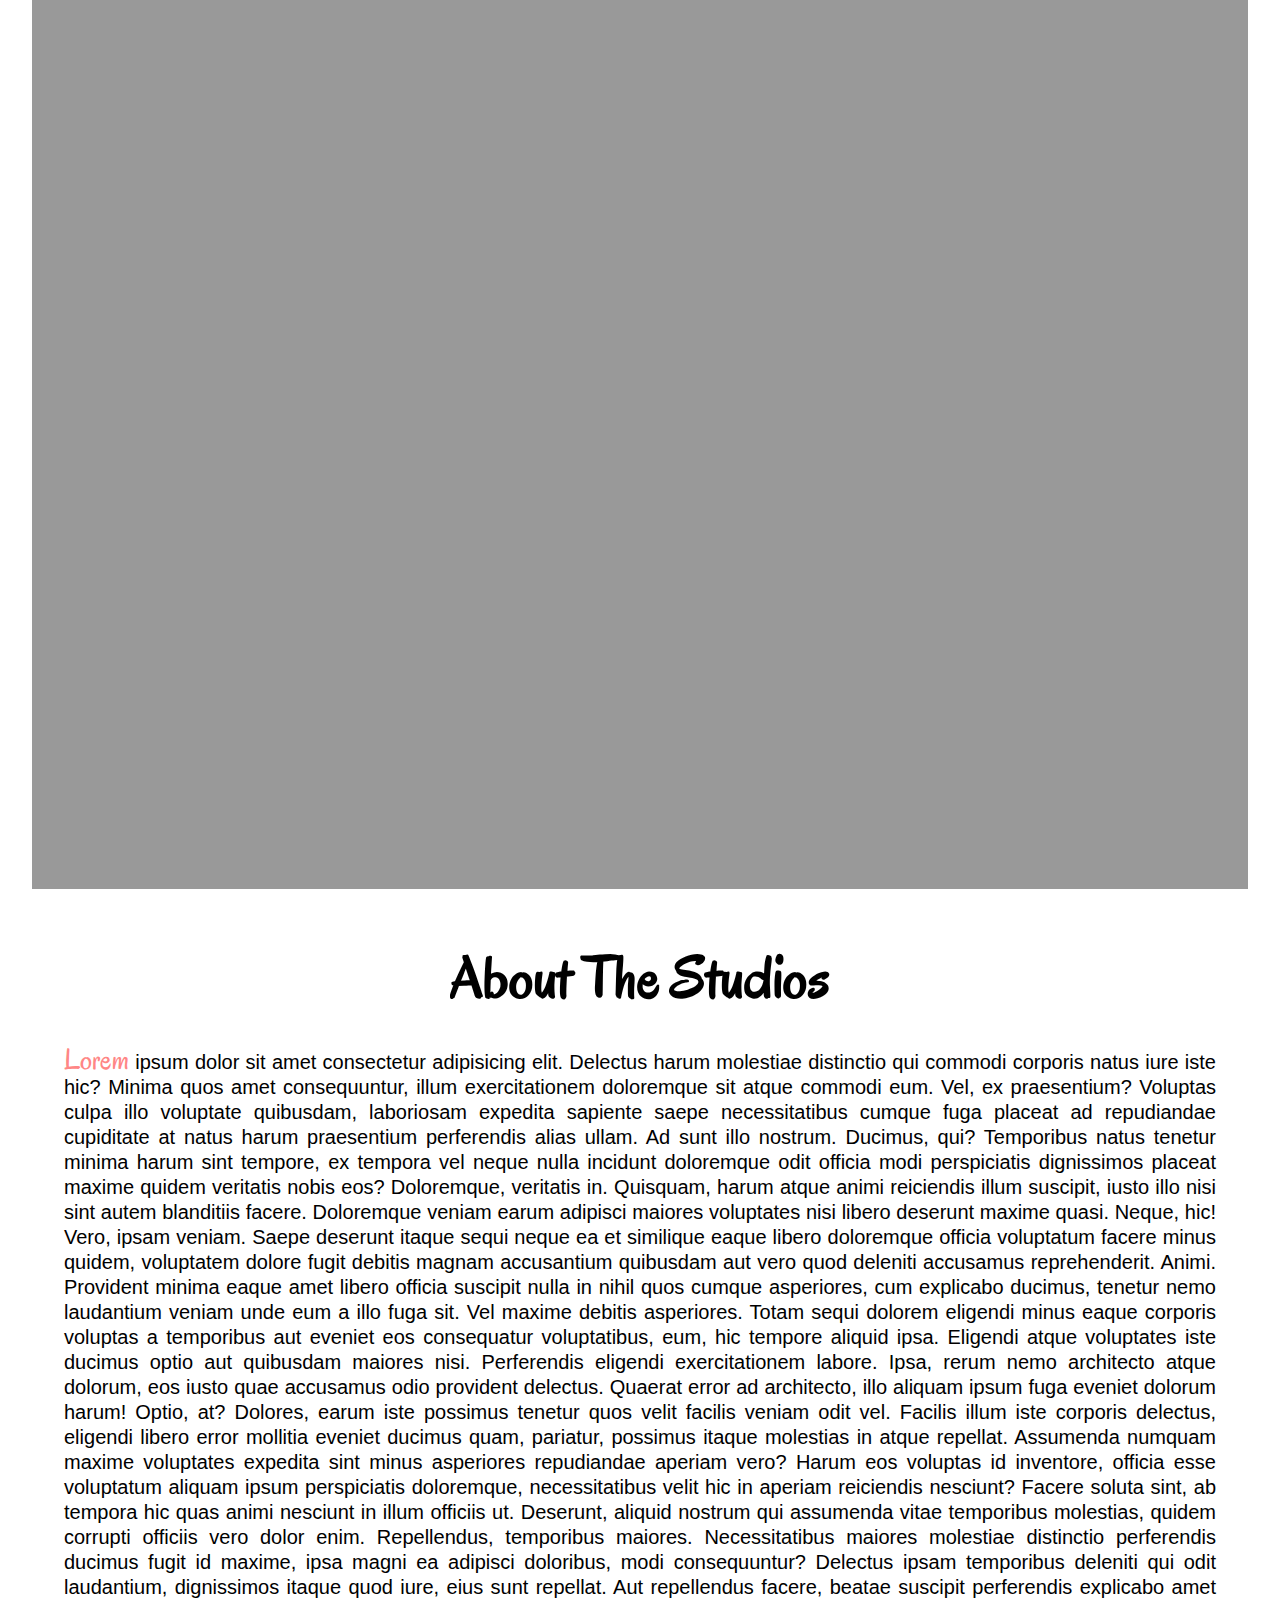
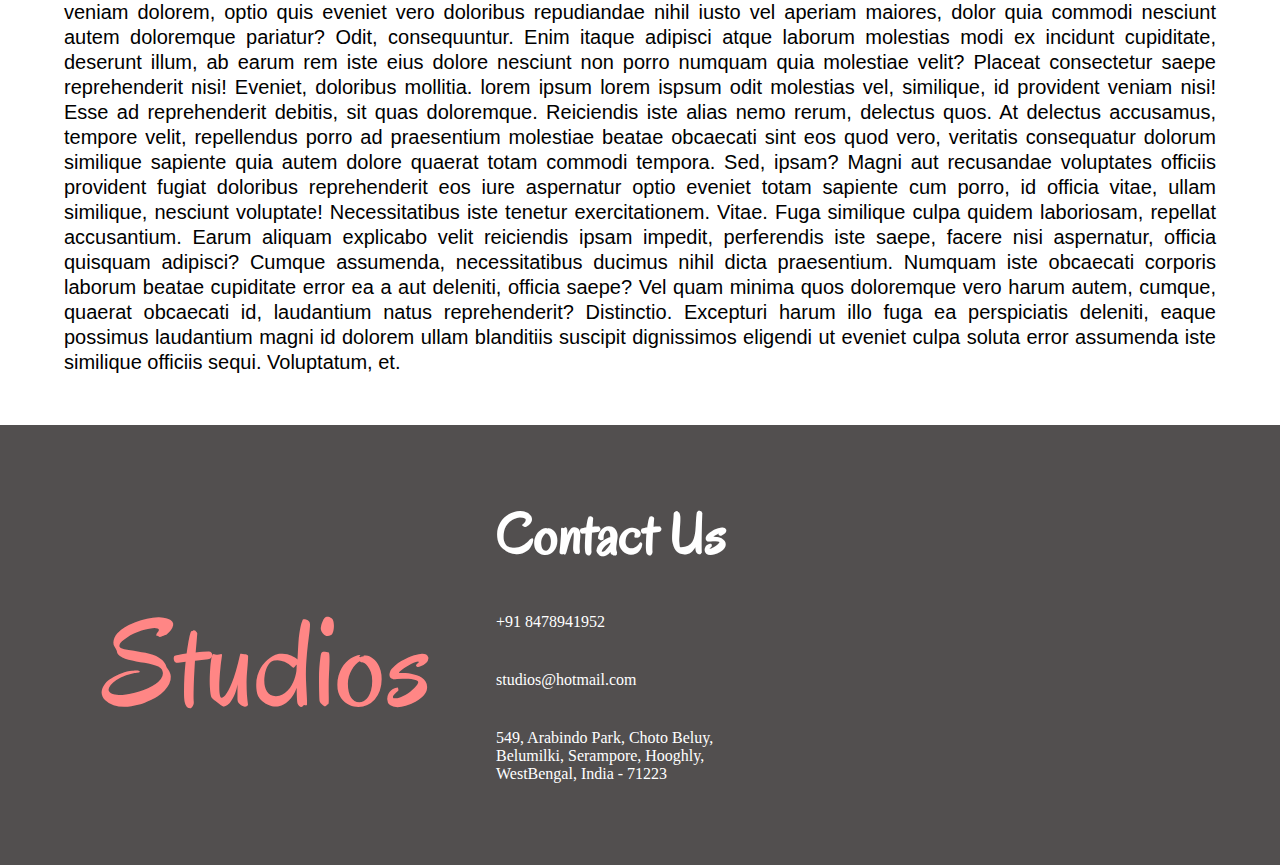
<file: Photography/index.html>
<!DOCTYPE html>
<html lang="en">
<head>
    <title>Photography</title>
    <link rel="stylesheet" href="index.css">
    <link rel="stylesheet" href="mobile.css">
    <meta name="viewport" content="width=device-width, initial-scale=1.0">

</head>
<body>

    <!-- header -->

    <div class="header">

        <div class="container container-mobile header_container">
            <div class="logo">
                Studios
            </div>

            <div class="nav">
                <ul>
                    <li>Home</li>
                    <li>Services</li>   
                    <li>Sample</li>
                    <li>Packages</li>
                    <li>About</li>
                </ul>
            </div>
            
        </div>
    
    </div>

    <!-- banner -->

    <div class="banner">
        <div class="banner_details">
            <div class="padd">
                <h1> Capture The Precious <span class="break"> Moments !</span></h1>
                <p>
                    <button class="btn"> Book Now</button>
                </p>
            </div>
        </div>

    </div>

    <!-- services  -->

    <div class="services">

        <h1 class="section_title">Services We Offer</h1>

        <div class="container services_container">

            <div class="services_details">
                <div class="service_name">
                    Wedding Photography
                </div>

            </div>

            <div class="services_details">
                <div class="service_name">
                    Birthday Shoot
                </div>
                
            </div>

            <div class="services_details">
                <div class="service_name">
                    Vacation Photography
                </div>
                
            </div>

            <div class="services_details">
                <div class="service_name">
                    Adventure Photography
                </div>
                
            </div>

            <div class="services_details">
                <div class="service_name">
                    Wildlife Shoot
                </div>
                
            </div>

            <div class="services_details">
                <div class="service_name">
                    Portfolio Shoot
                </div>
                
            </div>

            <div class="services_details">
                <div class="service_name">
                   Baby Shower
                </div>
                
            </div>


        </div>


    </div>

    <!-- packages -->

    <div class="packages">

        <h1 class="section_title"> Our Photography Packages</h1>

        <div class="container packages_container">

            <div class="package">
                <div class="padd">
                    <h1 class="pack">Basic</h1>
                    <p class="pack_desc">Lorem ipsum dolor sit amet consectetur adipisicing elit. Eligendi voluptates, natus, explicabo repellendus obcaecati nemo facere vero quidem saepe sapiente tempore officiis sint culpa eveniet nesciunt optio a molestiae quibusdam?</p>
                    <h3 class="duration">2-4 Days</h3>
                    <h3 class="price">$500</h3>
                    <p>
                        <button class="btn pack_btn"> Book Now</button>
                    </p>
                </div>
             </div>

             <div class="package">
                <div class="padd">
                    <h1 class="pack">Classic</h1>
                    <p class="pack_desc">Lorem ipsum dolor sit amet consectetur adipisicing elit. Eligendi voluptates, natus, explicabo repellendus obcaecati nemo facere vero quidem saepe sapiente tempore officiis sint culpa eveniet nesciunt optio a molestiae quibusdam?</p>
                    <h3 class="duration">6 Days</h3>
                    <h3 class="price"> <span style="color: gray; text-decoration: line-through;"> $700</span> $600</h3>
                    <p>
                        <button class="btn pack_btn"> Book Now</button>
                    </p>
                </div>
             </div>

             <div class="package">
                <div class="padd">
                    <h1 class="pack">Advance</h1>
                    <p class="pack_desc">Lorem ipsum dolor sit amet consectetur adipisicing elit. Eligendi voluptates, natus, explicabo repellendus obcaecati nemo facere vero quidem saepe sapiente tempore officiis sint culpa eveniet nesciunt optio a molestiae quibusdam?</p>
                    <h3 class="duration">10 Days</h3>
                    <h3 class="price"> <span style="color: gray; text-decoration: line-through;"> $1300</span> $1000</h3>
                    <p>
                        <button class="btn pack_btn"> Book Now</button>
                    </p>
                </div>
             </div>

             <div class="package">
                <div class="padd">
                    <h1 class="pack">Premium</h1>
                    <p class="pack_desc">Lorem ipsum dolor sit amet consectetur adipisicing elit. Eligendi voluptates, natus, explicabo repellendus obcaecati nemo facere vero quidem saepe sapiente tempore officiis sint culpa eveniet nesciunt optio a molestiae quibusdam?</p>
                    <h3 class="duration">15 Days</h3>
                    <h3 class="price"><span style="color: gray; text-decoration: line-through;"> $2000</span> $1500</h3>
                    <p>
                        <button class="btn pack_btn"> Book Now</button>
                    </p>
                </div>
             </div>




        </div>


    </div>

    <!-- sample  -->

    <div class="sample"> 

        <h1 class="section_title sample_css"> What We Offered !</h1>

        <div class="container sample_container">

            <div class="sample_img">
                <div class="sample_overlay"></div>
            </div>
            <div class="sample_img">
                <div class="sample_overlay"></div>
            </div>
            <div class="sample_img">
                <div class="sample_overlay"></div>
            </div>
            <div class="sample_img">
                <div class="sample_overlay"></div>
            </div>
            <div class="sample_img">
                <div class="sample_overlay"></div>
            </div>
            <div class="sample_img">
                <div class="sample_overlay"></div>
            </div>
            <div class="sample_img">
                <div class="sample_overlay"></div>
            </div>
            <div class="sample_img">
                <div class="sample_overlay"></div>
            </div>
            <div class="sample_img">
                <div class="sample_overlay"></div>
            </div>
            <div class="sample_img">
                <div class="sample_overlay"></div>
            </div>

        </div>

        

    </div>

    <!-- about -->

    <div class="about">
        <h1 class="section_title">About The Studios</h1>
        <h1 class="container about_container">
           <span class="high">Lorem</span>  ipsum dolor sit amet consectetur adipisicing elit. Delectus harum molestiae distinctio qui commodi corporis natus iure iste hic? Minima quos amet consequuntur, illum exercitationem doloremque sit atque commodi eum.
            Vel, ex praesentium? Voluptas culpa illo voluptate quibusdam, laboriosam expedita sapiente saepe necessitatibus cumque fuga placeat ad repudiandae cupiditate at natus harum praesentium perferendis alias ullam. Ad sunt illo nostrum.
            Ducimus, qui? Temporibus natus tenetur minima harum sint tempore, ex tempora vel neque nulla incidunt doloremque odit officia modi perspiciatis dignissimos placeat maxime quidem veritatis nobis eos? Doloremque, veritatis in.
            Quisquam, harum atque animi reiciendis  <span class="remove">  illum suscipit, iusto illo nisi sint autem blanditiis facere. Doloremque veniam earum adipisci maiores voluptates nisi libero deserunt maxime quasi. Neque, hic! Vero, ipsam veniam.
            Saepe deserunt itaque sequi neque ea et similique eaque libero doloremque officia voluptatum facere minus quidem, voluptatem dolore fugit debitis magnam accusantium quibusdam aut vero quod deleniti accusamus reprehenderit. Animi.
            Provident minima eaque amet libero officia suscipit nulla in nihil quos cumque asperiores, cum explicabo ducimus, tenetur nemo laudantium veniam unde eum a illo fuga sit. Vel maxime debitis asperiores.
            Totam sequi dolorem eligendi minus eaque corporis voluptas a temporibus aut eveniet eos consequatur voluptatibus, eum, hic tempore aliquid ipsa. Eligendi atque voluptates iste ducimus optio aut quibusdam maiores nisi.
            Perferendis eligendi exercitationem labore. Ipsa, rerum nemo architecto atque dolorum, eos iusto quae accusamus odio provident delectus. Quaerat error ad architecto, illo aliquam ipsum fuga eveniet dolorum harum! Optio, at?
            Dolores, earum iste possimus tenetur quos velit facilis veniam odit vel. Facilis illum iste corporis delectus, eligendi libero error mollitia eveniet ducimus quam, pariatur, possimus itaque molestias in atque repellat.
            Assumenda numquam maxime voluptates expedita sint minus asperiores repudiandae aperiam vero? Harum eos voluptas id inventore, officia esse voluptatum aliquam ipsum perspiciatis doloremque, necessitatibus velit hic in aperiam reiciendis nesciunt?
            Facere soluta sint, ab tempora hic quas animi nesciunt in illum officiis ut. Deserunt, aliquid nostrum qui assumenda vitae temporibus molestias, quidem corrupti officiis vero dolor enim. Repellendus, temporibus maiores.
            Necessitatibus maiores molestiae distinctio perferendis ducimus fugit id maxime, ipsa magni ea adipisci doloribus, modi consequuntur? Delectus ipsam temporibus deleniti qui odit laudantium, dignissimos itaque quod iure, eius sunt repellat.
            Aut repellendus facere, beatae suscipit perferendis explicabo amet veniam dolorem, optio quis eveniet vero doloribus repudiandae nihil iusto vel aperiam maiores, dolor quia commodi nesciunt autem doloremque pariatur? Odit, consequuntur.
            Enim itaque adipisci atque laborum molestias modi ex incidunt cupiditate, deserunt illum, ab earum rem iste eius dolore nesciunt non porro numquam quia molestiae velit? Placeat consectetur saepe reprehenderit nisi!
            Eveniet, doloribus mollitia. lorem ipsum lorem ispsum odit molestias vel, similique, id provident veniam nisi! Esse ad reprehenderit debitis, sit quas doloremque. Reiciendis iste alias nemo rerum, delectus quos.
            At delectus accusamus, tempore velit, repellendus porro ad praesentium molestiae beatae obcaecati sint eos quod vero, veritatis consequatur dolorum similique sapiente quia autem dolore quaerat totam commodi tempora. Sed, ipsam?
            Magni aut recusandae voluptates officiis provident fugiat doloribus reprehenderit eos iure aspernatur optio eveniet totam sapiente cum porro, id officia vitae, ullam similique, nesciunt voluptate! Necessitatibus iste tenetur exercitationem. Vitae.
            Fuga similique culpa quidem laboriosam, repellat accusantium. Earum aliquam explicabo velit reiciendis ipsam impedit, perferendis iste saepe, facere nisi aspernatur, officia quisquam adipisci? Cumque assumenda, necessitatibus ducimus nihil dicta praesentium.
            Numquam iste obcaecati corporis laborum beatae cupiditate error ea a aut deleniti, officia saepe? Vel quam minima quos doloremque vero harum autem, cumque, quaerat obcaecati id, laudantium natus reprehenderit? Distinctio.
            Excepturi harum illo fuga ea perspiciatis deleniti, eaque possimus laudantium magni id dolorem ullam blanditiis suscipit dignissimos eligendi ut eveniet culpa soluta error assumenda iste similique officiis sequi. Voluptatum, et.</span>
        </h1>
    </div>

    <div class="footer">
        <div class="container footer_container">
            <div class="footer_child">
                <div class="padd">
                    Studios
                </div>
            </div>
            <div class="footer_child">
                <div class="Padd">
                    <h1 class="section_title">Contact Us</h1>
                    <p> +91 8478941952</p>
                    <p> studios@hotmail.com</p>
                    <p> 549, Arabindo Park, Choto Beluy, Belumilki, Serampore, Hooghly, WestBengal, India - 71223</p>
                </div>
            </div>
            <div class="footer_child">
                <iframe src="https://www.google.com/maps/embed?pb=!1m18!1m12!1m3!1d3769.772699134623!2d72.86302261538455!3d19.117625055629638!2m3!1f0!2f0!3f0!3m2!1i1024!2i768!4f13.1!3m3!1m2!1s0x3be7c83ac8a55555%3A0x39c4b9f83334dab0!2sThe%20International%20by%20Tunga!5e0!3m2!1sen!2sin!4v1628679042803!5m2!1sen!2sin" width="100%" height="100%" style="border:0;"></iframe>
            </div>
        </div>

    </div>
       
</body>
</html>
</file>
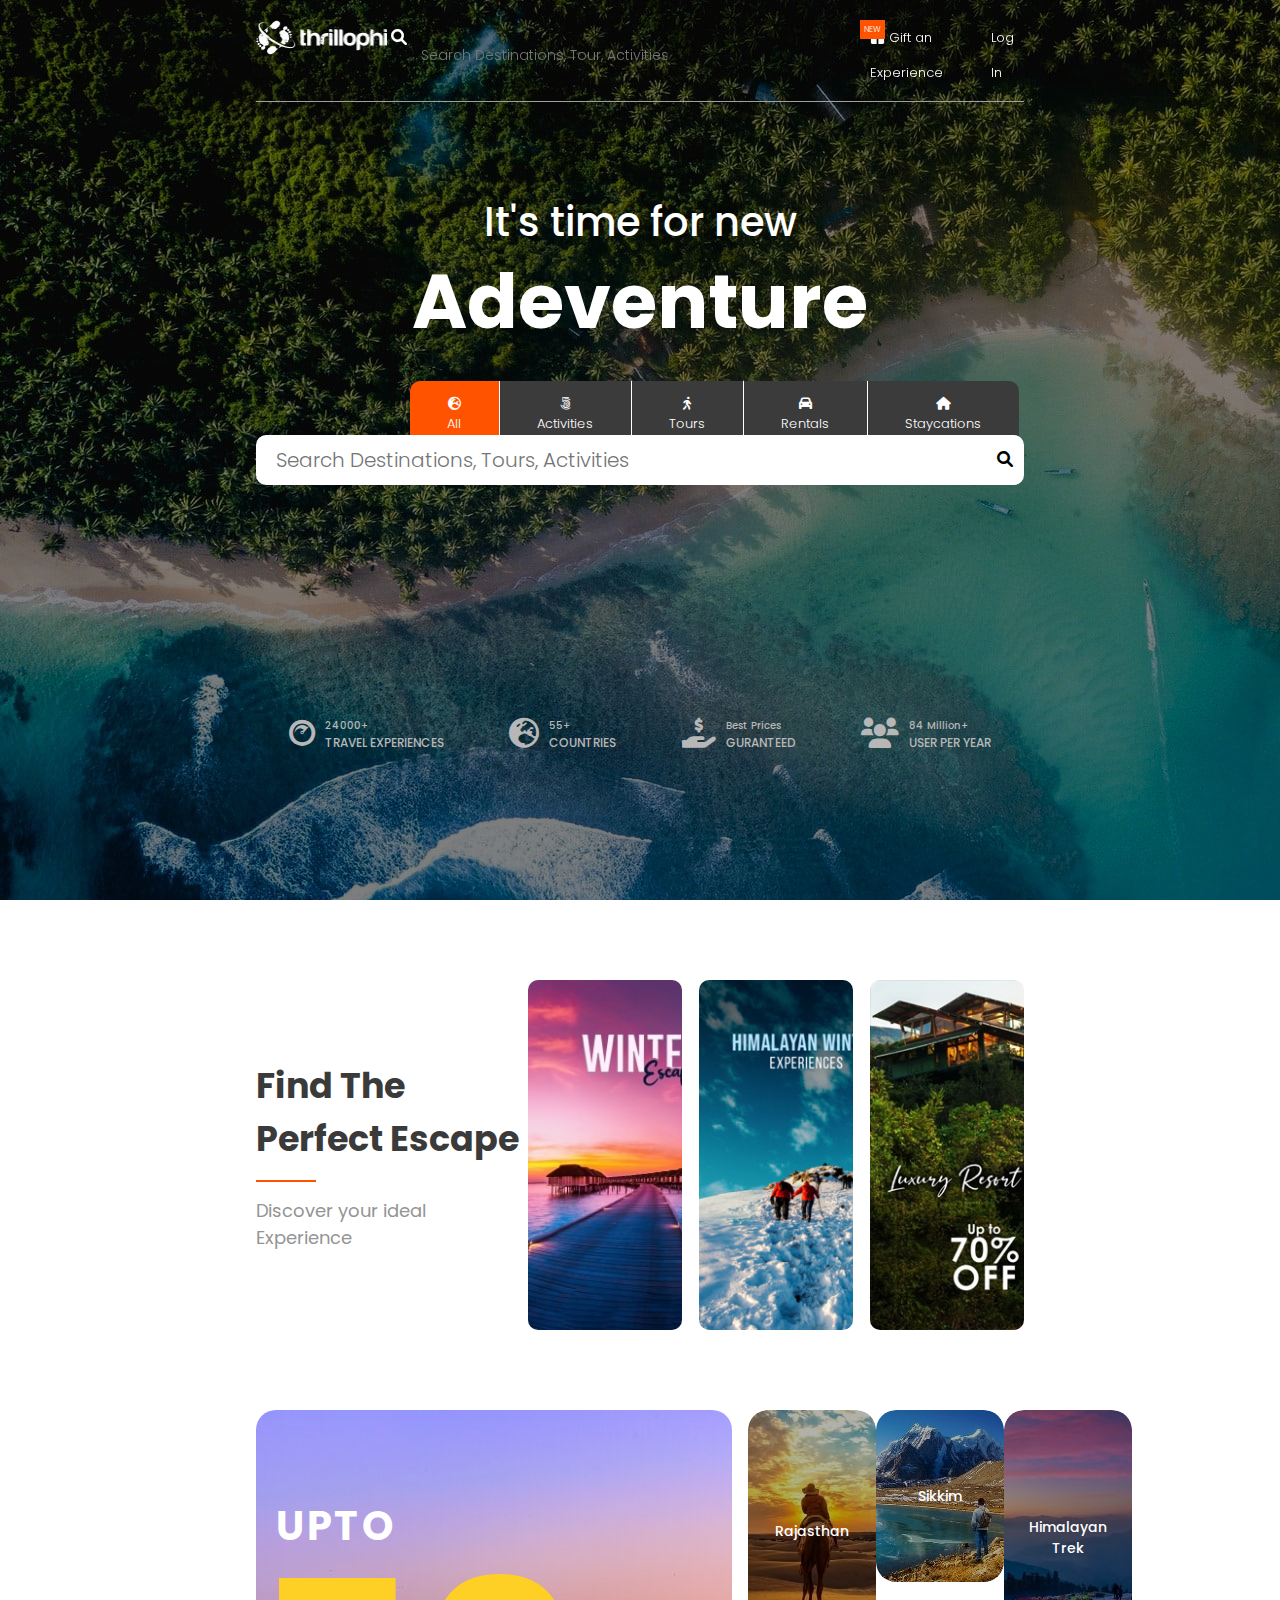
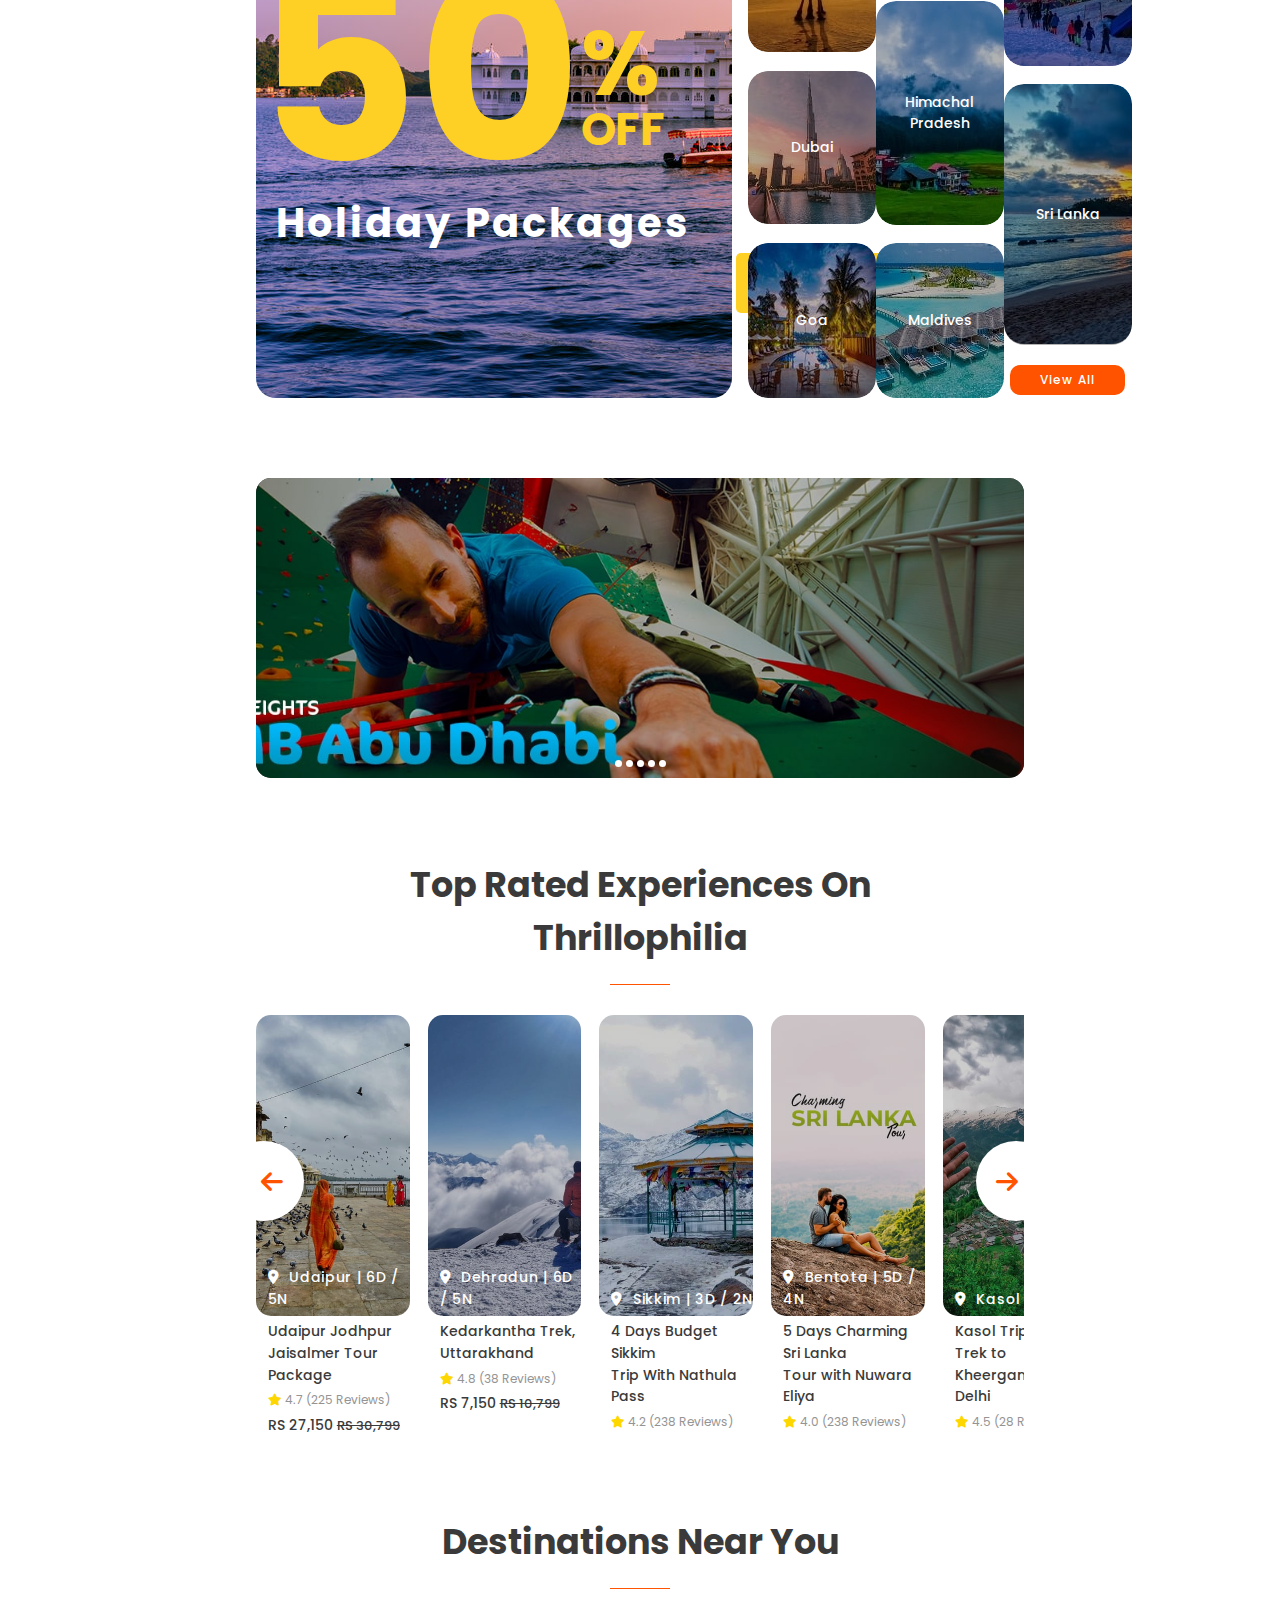
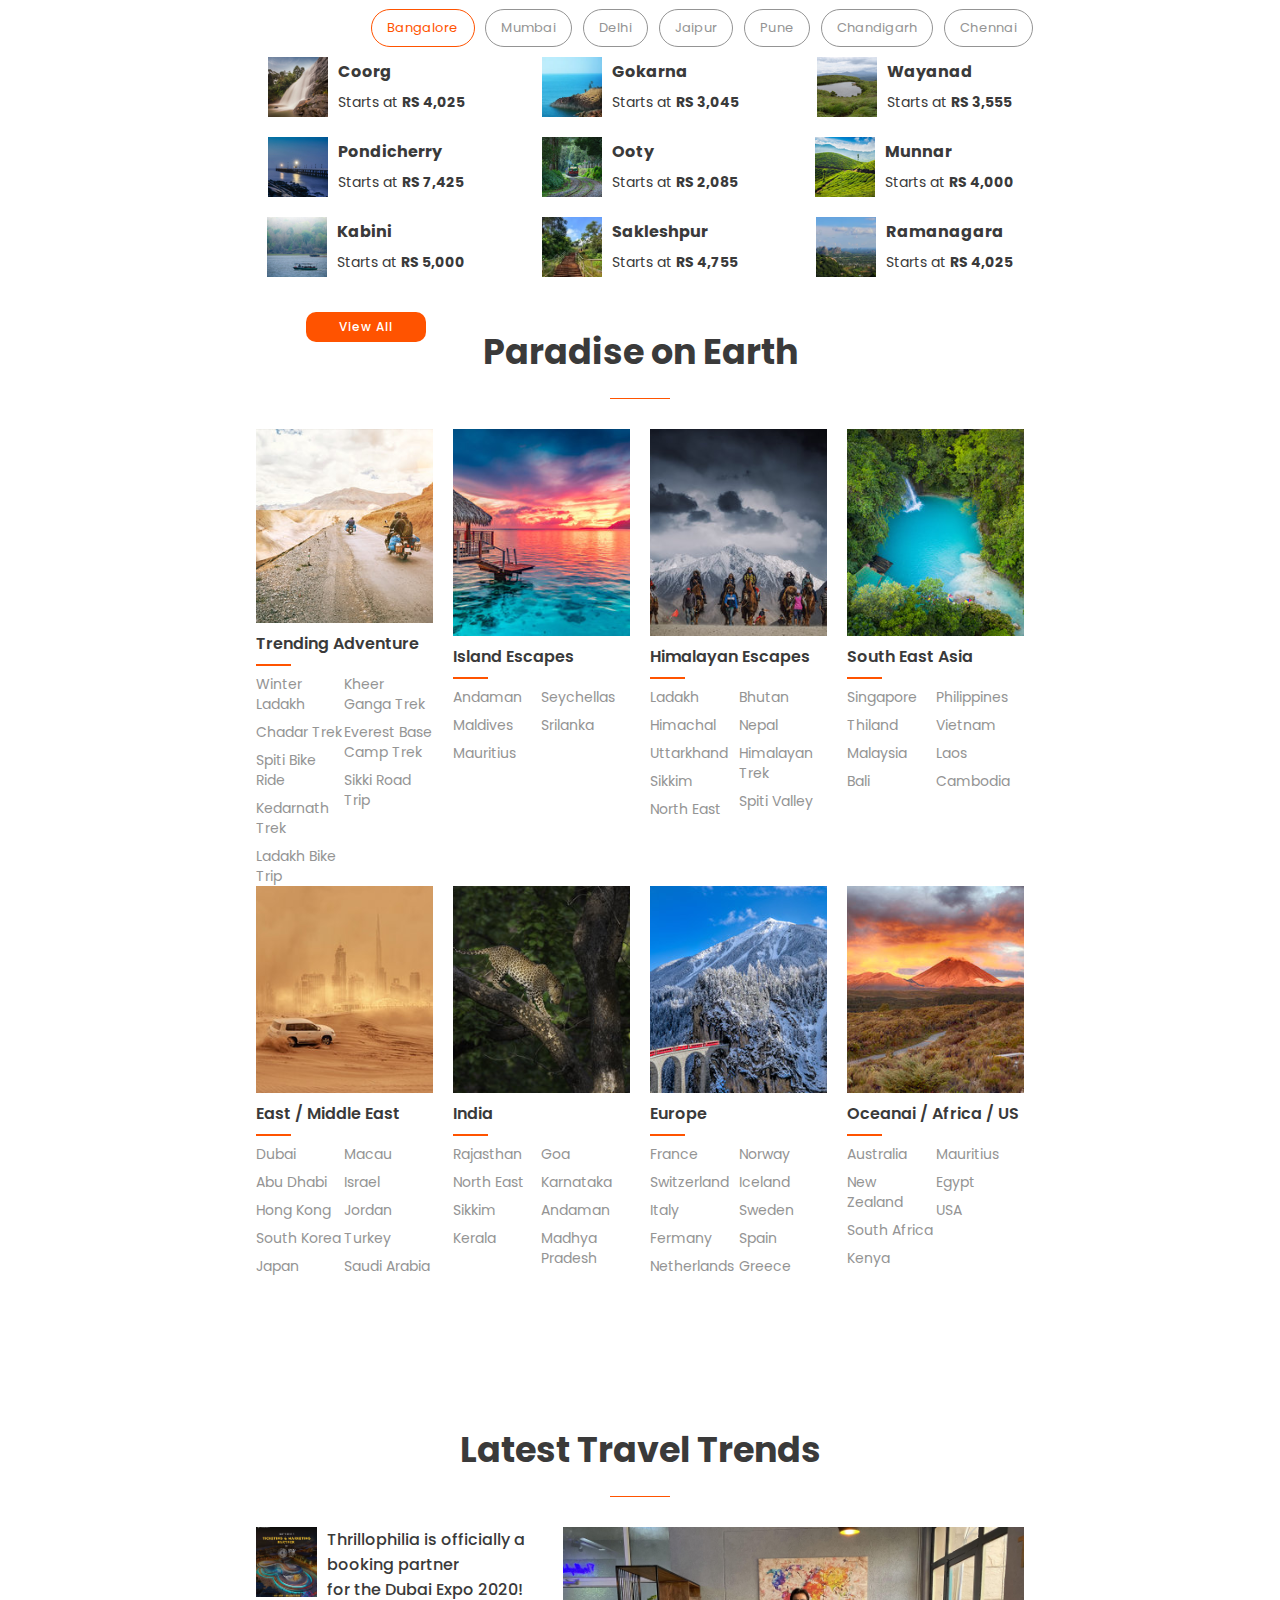
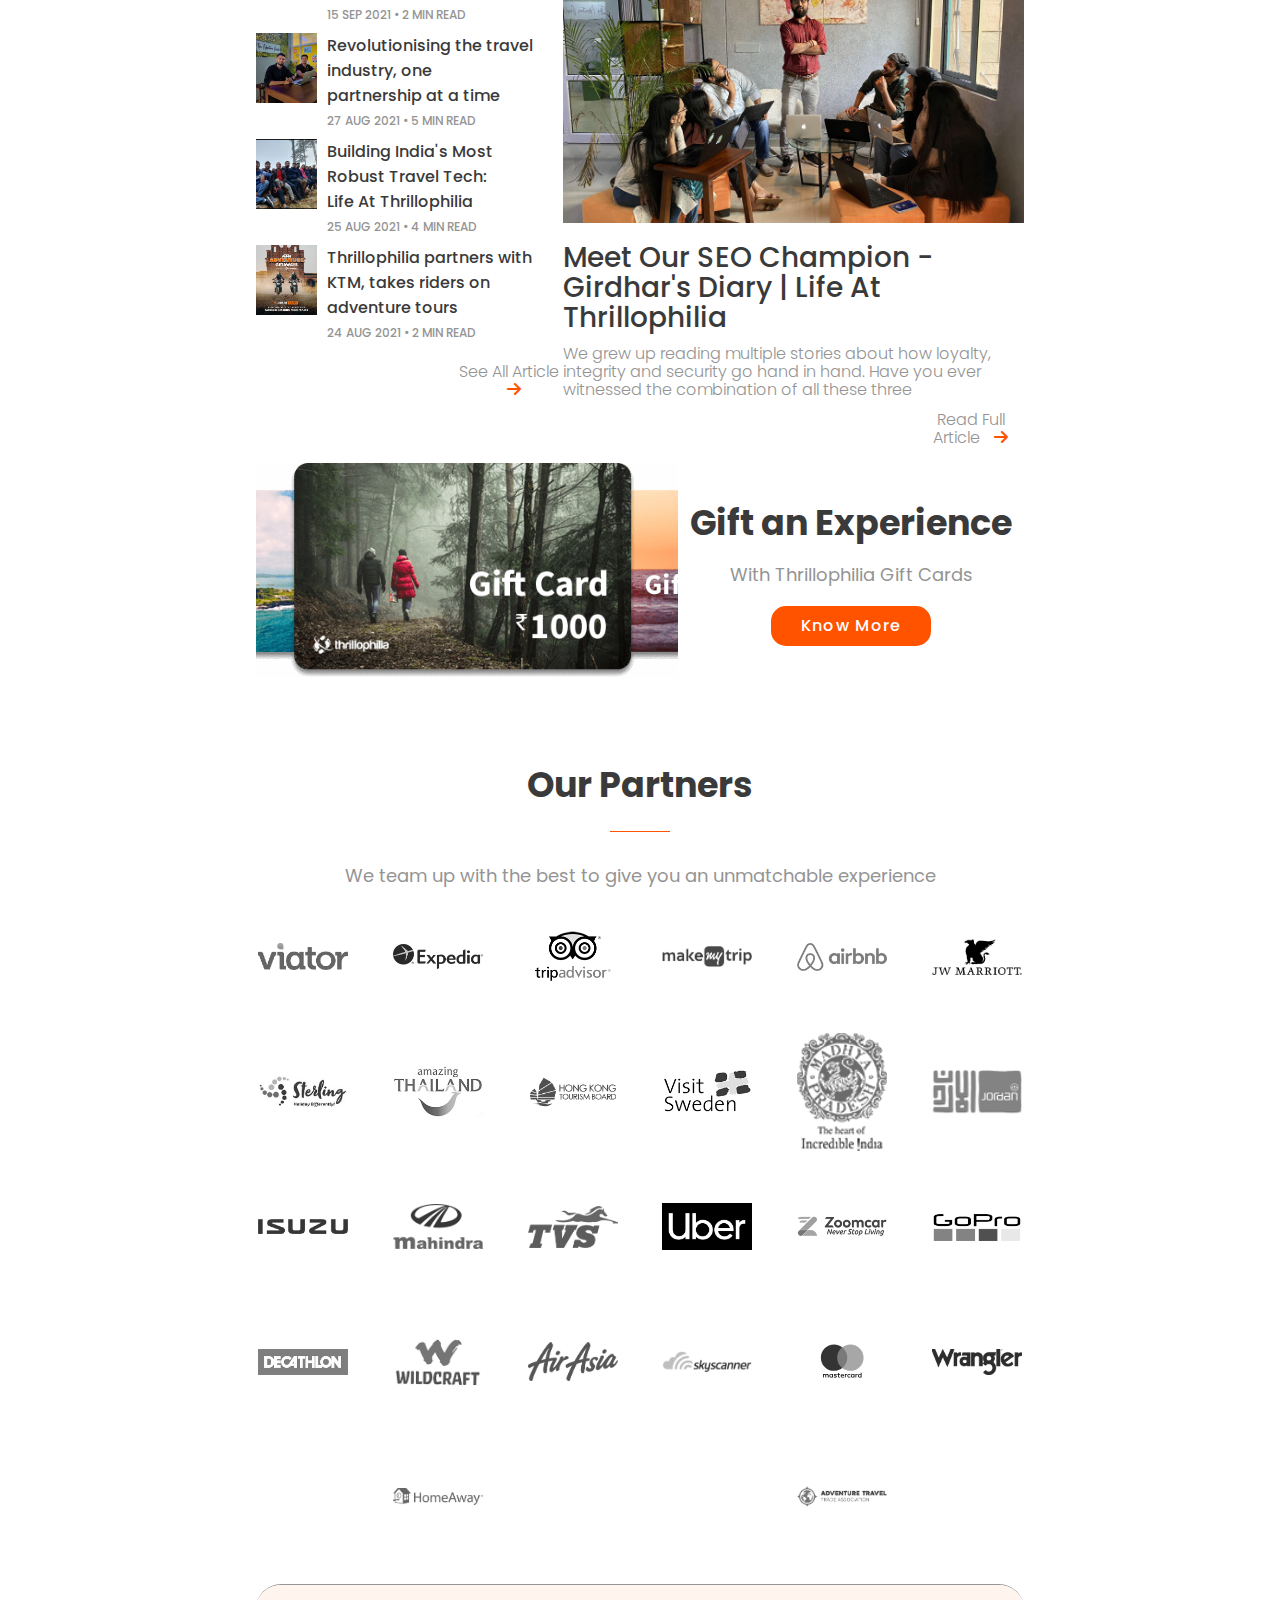
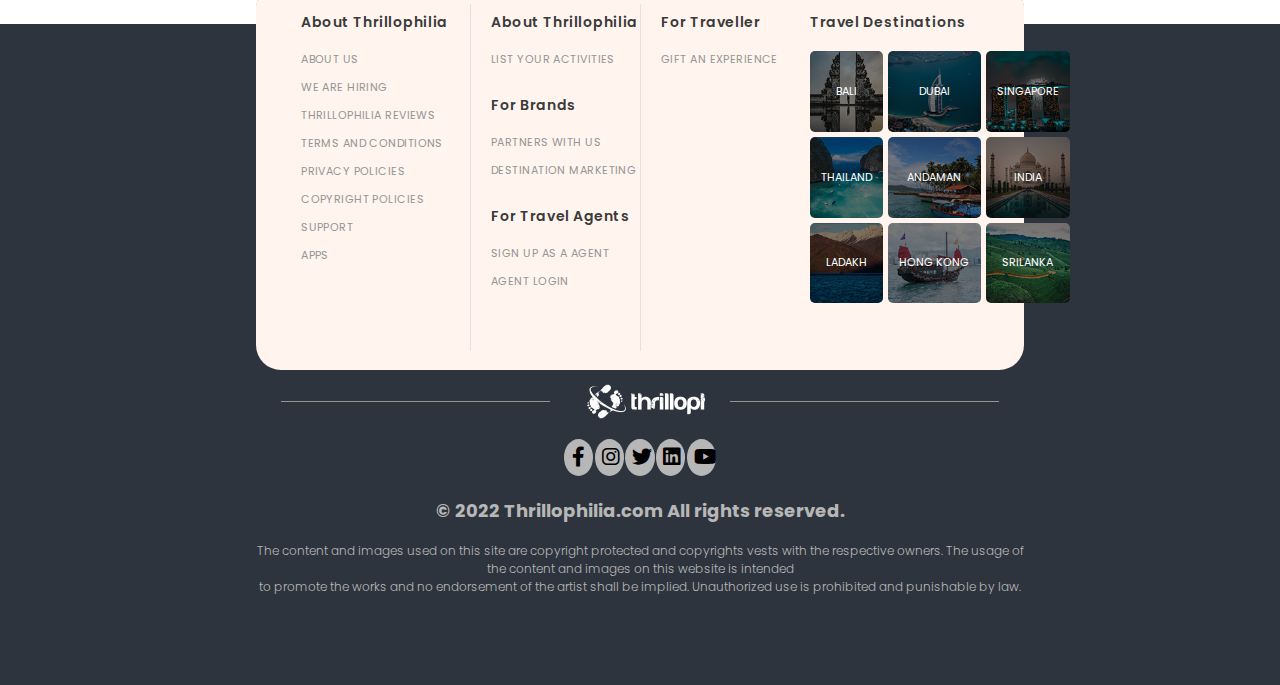
<file: Thrillophilia/thrillophilia.html>
<!DOCTYPE html>
<html lang="en">
<head>
    <title>Tours, Activities, Adventures & Things to do | Thrillophilia</title>
    <meta name="viewport" content="width=device-width, initial-scale=1.0">
    <link rel="stylesheet" href="thrillophilia.css">
    <link rel="icon" href="./Images/smalllogo.png">
    <link rel="stylesheet" href="mobile.css">
    <link rel="stylesheet" href="https://cdnjs.cloudflare.com/ajax/libs/font-awesome/6.0.0-beta3/css/all.min.css">
</head>
<body>

    <!-- .....................header..............................  -->

    <section class="parent header" id="header">
        <div class="container mobile-cont header-cont" id="head-border-btm">

            <div class="logo" id="logo"></div>
            <div class="search m-h">
                <div class="search-logo" id="search-1">
                    <i class="fas fa-search"></i>
                </div>
                <input type="search" placeholder="Search Destinations, Tour, Activities" id="searchbar">
            </div>
            <div class="nav m-h">
                <span class="new">NEW</span>
                <ul>
                    <li id="black-1"><i class="fas fa-gift"></i> Gift an Experience</li>
                    <li id="black-2">Log In</li>
                </ul>
            </div>
            <div class="hamburger d-h" id="hamburg"><i class="fa-solid fa-bars"></i></div>  

        </div>
    </section>

    <!-- ..........................banner...........................  -->

    <section class="parent banner">

        <div class="container mobile-cont banner-cont">
            <div class="banner-content">
                <h1>It's time for new</h1>
                <div class="slider">
                    <ul>
                        <li>Adeventure</li>
                        <li>Escapes</li>
                        <li>Thrills</li>
                        <li>Experiences</li>
                        <li>Adeventure</li>

                    </ul>

                </div>
                <div class="feature">
                    <ul>
                        <li><i class="fas fa-globe-europe"></i> All</li>
                        <li><i class="fab fa-500px"></i> Activities</li>
                        <li><i class="fas fa-walking"></i> Tours</li>
                        <li><i class="fas fa-car"></i> Rentals</li>
                        <li><i class="fas fa-home"></i> Staycations</li>
                    </ul>
                </div>
                <div class="searching">
                    <input type="search" placeholder="Search Destinations, Tours, Activities">
                    <div class="search-logo adjust">
                        <i class="fas fa-search"></i>
                    </div>
                </div>
            
            </div>
            
            <div class="banner-bottom-card">
                
                <ul>
                    <li> <i class="fab fa-cloudscale settle"></i></i> <span class="centralise"><p>24000+</p><h1>TRAVEL EXPERIENCES</h1></span></li>
                    <li> <i class="fas fa-globe-europe settle"></i> <span class="centralise"><p>55+</p><h1>COUNTRIES</h1></span></li>
                    <li> <i class="fas fa-hand-holding-usd settle"></i> <span class="centralise"><p>Best Prices</p><h1>GURANTEED</h1></span></li>
                    <li> <i class="fas fa-users settle"></i> <span class="centralise"><p>84 Million+</p><h1>USER PER YEAR</h1></span></li>
                 </ul>
                
            </div>
        </div>

           

    </section>

    <!-- ........................escapes.......................  -->

    <section class="parent escapes">

        <div class="container mobile-cont escapes-cont">

            <div class="escapes-details">

                <h1 class="heading">Find The <br class="m-h"> Perfect Escape</h1>
                <div class="line-thru"></div>
                <p class="text">Discover your ideal Experience</p>

            </div>
            <div class="escapes-cards-cont">

                <div class="mobile-swipe">
                    <div class="escapes-cards"></div>
                    <div class="escapes-cards"></div>
                    <div class="escapes-cards"></div>
                </div>
                
            </div>
            

        </div>
    </section>

    <!-- ......................offers........................  -->

    <section class="parent offers">

        <div class="container mobile-cont offers-cont">

            <div class="offer-banner">

                <div class="paragraph">UPTO</div>
                <div class="title">
                    <div class="title-card">50</div>
                    <div class="title-card">
                        <div class="percent">%</div>
                        <div class="off">OFF</div>
                    </div>
                </div>
                <div class="paragraph">Holiday Packages</div>
                <button class="btn-book">Book Now</button>

            </div>
            <div class="offer-items">
                <div class="vert-card-offer">
                    <div class="offer-item length1">
                        
                        <img src="./Images/rajasthan.jpg" alt="">
                        <div class="overlay"></div>
                        <p>Rajasthan</p>
                    </div>
                    <div class="offer-item length2">
                        <img src="./Images/dubai.jpg" alt="">
                        <div class="overlay"></div>
                        <p>Dubai</p>
                    </div>
                    <div class="offer-item length3">
                        <img src="./Images/goa.jpg" alt="">
                        <div class="overlay"></div>
                        <p>Goa</p>
                    </div>
                </div>
                <div class="vert-card-offer">
                    <div class="offer-item length4">
                        <img src="./Images/sikkim.jpg" alt="">
                        <div class="overlay"></div>
                        <p>Sikkim</p>
                    </div>
                    <div class="offer-item length5">
                        <img src="./Images/Himachal.jpg" alt="">
                        <div class="overlay"></div>
                        <p>Himachal<br>Pradesh</p>
                    </div>
                    <div class="offer-item length6">
                        <img src="./Images/maldives.jpg" alt="">
                        <div class="overlay"></div>
                        <p>Maldives</p>
                    </div>
                </div>
                <div class="vert-card-offer">
                    <div class="offer-item length7">
                        <img src="./Images/Himalayan.jpg" alt="">
                        <div class="overlay"></div>
                        <p>Himalayan <br> Trek</p>
                    </div>
                    <div class="offer-item length8">
                        <img src="./Images/srilanka.jpg" alt="">
                        <div class="overlay"></div>
                        <p>Sri Lanka</p>
                    </div>
                    <div class="offer-item length9">
                        <button class="btn">View All</button>
                    </div>
                </div>
            </div>

        </div>

    </section>

    <!-- .....................events........................  -->
    
    <section class="parent events">
        <div class="container mobile-cont events-cont">

            <div class="slider-bar">
                
                <div class="event"></div>
                <div class="event"></div>
                <div class="event"></div>
                <div class="event"></div>
                <div class="event"></div>
                <div class="event"></div>


            </div>

            <div class="dots">

                <p class="dot"></p>
                <p class="dot"></p>
                <p class="dot"></p>
                <p class="dot"></p>
                <p class="dot"></p>

            </div>
        </div>
    </section>

    <!-- .................rated-attraction.....................  -->

    <section class="parent rated-attraction">
        <h1 class="heading">Top Rated Experiences On <br> Thrillophilia</h1>
        <div class="line-thru-width"></div>
        <div class="nav-btn hide">
            <div class="navigation" id="prev">
                <i class="fas fa-arrow-left"></i>
            </div>
            <div class="navigation" id="next">
                <i class="fas fa-arrow-right"></i>
            </div>
        </div>
        <div class="container mobile-cont rated-attraction-cont">
            <div class="mobile-slider">
                <div class="attraction-places" id="carousle">
                    <!-- prev -->
    
                    <div class="attraction hide">
                        <div class="attraction-img">
                            <p><i class="fas fa-map-marker-alt"></i> Udaipur | 6D / 5N </p>
                        </div>
                        <h1 class="hover">Udaipur Jodhpur <br> Jaisalmer Tour Package</h1>
                        <p><i class="fas fa-star"></i> 4.7 (225 Reviews)</p>
                        <h1>RS 27,150 <span class="strike">RS 30,799</span></h1>
                    </div>
                    <div class="attraction hide">
                        <div class="attraction-img">
                            <p><i class="fas fa-map-marker-alt"></i> Dehradun | 6D / 5N </p>
                        </div>
                        <h1 class="hover">Kedarkantha Trek, <br> Uttarakhand</h1>
                        <p><i class="fas fa-star"></i> 4.8 (38 Reviews)</p>
                        <h1>RS 7,150 <span class="strike">RS 10,799</span></h1>
                    </div>
                    <div class="attraction hide">
                        <div class="attraction-img">
                            <p><i class="fas fa-map-marker-alt"></i> Sikkim | 3D / 2N </p>
                        </div>
                        <h1 class="hover">4 Days Budget Sikkim <br> Trip With Nathula Pass</h1>
                        <p><i class="fas fa-star"></i> 4.2 (238 Reviews)</p>
                        <h1>RS 6,150 <span class="strike">RS 8,799</span></h1>
                    </div>
                    <div class="attraction hide">
                        <div class="attraction-img">
                            <p><i class="fas fa-map-marker-alt"></i> Bentota | 5D / 4N </p>
                        </div>
                        <h1 class="hover">5 Days Charming Sri Lanka <br> Tour with Nuwara Eliya</h1>
                        <p><i class="fas fa-star"></i> 4.0 (238 Reviews)</p>
                        <h1>RS 27,150 <span class="strike">RS 30,799</span></h1>
                    </div>
                    <div class="attraction hide">
                        <div class="attraction-img">
                            <p><i class="fas fa-map-marker-alt"></i> Kasol | 3D / 2N </p>
                        </div>
                        <h1 class="hover">Kasol Trip and Trek to <br> Kheerganga from Delhi</h1>
                        <p><i class="fas fa-star"></i> 4.5 (28 Reviews)</p>
                        <h1>RS 2,150 <span class="strike">RS 3,799</span></h1>
                    </div>
                    <div class="attraction hide">
                        <div class="attraction-img">
                            <p><i class="fas fa-map-marker-alt"></i> Male | 5D / 4N </p>
                        </div>
                        <h1 class="hover">Kandima Maldives <br> Resort</h1>
                        <p><i class="fas fa-star"></i> 4.0 (238 Reviews)</p>
                        <h1>RS 227,150 <span class="strike">RS 300,799</span></h1>
                    </div>
                    <div class="attraction hide">
                        <div class="attraction-img">
                            <p><i class="fas fa-map-marker-alt"></i> Leh | 9D / 8N </p>
                        </div>
                        <h1 class="hover">Premium Chadar Trek, <br> Ladakh - Frozen River Trek</h1>
                        <p><i class="fas fa-star"></i> 4.9 (234 Reviews)</p>
                        <h1>RS 22,150 <span class="strike">RS 25,799</span></h1>
                    </div>
                    <div class="attraction hide">
                        <div class="attraction-img">
                            <p><i class="fas fa-map-marker-alt"></i> Goa, India | 5D / 4N </p>
                        </div>
                        <h1 class="hover">Glimpse of Goa With An <br> Excursion to Dudhsagar</h1>
                        <p><i class="fas fa-star"></i> 4.1 (28 Reviews)</p>
                        <h1>RS 11,150 <span class="strike">RS 13,799</span></h1>
                    </div>
    
                    <!-- prev -->
    
                    <!-- middle -->
    
                    <div class="attraction">
                        <div class="attraction-img">
                            <p><i class="fas fa-map-marker-alt"></i> Udaipur | 6D / 5N </p>
                        </div>
                        <h1 class="hover">Udaipur Jodhpur <br> Jaisalmer Tour Package</h1>
                        <p><i class="fas fa-star"></i> 4.7 (225 Reviews)</p>
                        <h1>RS 27,150 <span class="strike">RS 30,799</span></h1>
                    </div>
                    <div class="attraction">
                        <div class="attraction-img">
                            <p><i class="fas fa-map-marker-alt"></i> Dehradun | 6D / 5N </p>
                        </div>
                        <h1 class="hover">Kedarkantha Trek, <br> Uttarakhand</h1>
                        <p><i class="fas fa-star"></i> 4.8 (38 Reviews)</p>
                        <h1>RS 7,150 <span class="strike">RS 10,799</span></h1>
                    </div>
                    <div class="attraction">
                        <div class="attraction-img">
                            <p><i class="fas fa-map-marker-alt"></i> Sikkim | 3D / 2N </p>
                        </div>
                        <h1 class="hover">4 Days Budget Sikkim <br> Trip With Nathula Pass</h1>
                        <p><i class="fas fa-star"></i> 4.2 (238 Reviews)</p>
                        <h1>RS 6,150 <span class="strike">RS 8,799</span></h1>
                    </div>
                    <div class="attraction">
                        <div class="attraction-img">
                            <p><i class="fas fa-map-marker-alt"></i> Bentota | 5D / 4N </p>
                        </div>
                        <h1 class="hover">5 Days Charming Sri Lanka <br> Tour with Nuwara Eliya</h1>
                        <p><i class="fas fa-star"></i> 4.0 (238 Reviews)</p>
                        <h1>RS 27,150 <span class="strike">RS 30,799</span></h1>
                    </div>
                    <div class="attraction">
                        <div class="attraction-img">
                            <p><i class="fas fa-map-marker-alt"></i> Kasol | 3D / 2N </p>
                        </div>
                        <h1 class="hover">Kasol Trip and Trek to <br> Kheerganga from Delhi</h1>
                        <p><i class="fas fa-star"></i> 4.5 (28 Reviews)</p>
                        <h1>RS 2,150 <span class="strike">RS 3,799</span></h1>
                    </div>
                    <div class="attraction">
                        <div class="attraction-img">
                            <p><i class="fas fa-map-marker-alt"></i> Male | 5D / 4N </p>
                        </div>
                        <h1 class="hover">Kandima Maldives <br> Resort</h1>
                        <p><i class="fas fa-star"></i> 4.0 (238 Reviews)</p>
                        <h1>RS 227,150 <span class="strike">RS 300,799</span></h1>
                    </div>
                    <div class="attraction">
                        <div class="attraction-img">
                            <p><i class="fas fa-map-marker-alt"></i> Leh | 9D / 8N </p>
                        </div>
                        <h1 class="hover">Premium Chadar Trek, <br> Ladakh - Frozen River Trek</h1>
                        <p><i class="fas fa-star"></i> 4.9 (234 Reviews)</p>
                        <h1>RS 22,150 <span class="strike">RS 25,799</span></h1>
                    </div>
                    <div class="attraction">
                        <div class="attraction-img">
                            <p><i class="fas fa-map-marker-alt"></i> Goa, India | 5D / 4N </p>
                        </div>
                        <h1 class="hover">Glimpse of Goa With An <br> Excursion to Dudhsagar</h1>
                        <p><i class="fas fa-star"></i> 4.1 (28 Reviews)</p>
                        <h1>RS 11,150 <span class="strike">RS 13,799</span></h1>
                    </div>
    
                    <!-- middle -->
    
                    <!-- next -->
    
                    <div class="attraction hide">
                        <div class="attraction-img">
                            <p><i class="fas fa-map-marker-alt"></i> Udaipur | 6D / 5N </p>
                        </div>
                        <h1 class="hover">Udaipur Jodhpur <br> Jaisalmer Tour Package</h1>
                        <p><i class="fas fa-star"></i> 4.7 (225 Reviews)</p>
                        <h1>RS 27,150 <span class="strike">RS 30,799</span></h1>
                    </div>
                    <div class="attraction hide">
                        <div class="attraction-img">
                            <p><i class="fas fa-map-marker-alt"></i> Dehradun | 6D / 5N </p>
                        </div>
                        <h1 class="hover">Kedarkantha Trek, <br> Uttarakhand</h1>
                        <p><i class="fas fa-star"></i> 4.8 (38 Reviews)</p>
                        <h1>RS 7,150 <span class="strike">RS 10,799</span></h1>
                    </div>
                    <div class="attraction hide">
                        <div class="attraction-img">
                            <p><i class="fas fa-map-marker-alt"></i> Sikkim | 3D / 2N </p>
                        </div>
                        <h1 class="hover">4 Days Budget Sikkim <br> Trip With Nathula Pass</h1>
                        <p><i class="fas fa-star"></i> 4.2 (238 Reviews)</p>
                        <h1>RS 6,150 <span class="strike">RS 8,799</span></h1>
                    </div>
                    <div class="attraction hide">
                        <div class="attraction-img">
                            <p><i class="fas fa-map-marker-alt"></i> Bentota | 5D / 4N </p>
                        </div>
                        <h1 class="hover">5 Days Charming Sri Lanka <br> Tour with Nuwara Eliya</h1>
                        <p><i class="fas fa-star"></i> 4.0 (238 Reviews)</p>
                        <h1>RS 27,150 <span class="strike">RS 30,799</span></h1>
                    </div>
                    <div class="attraction hide">
                        <div class="attraction-img">
                            <p><i class="fas fa-map-marker-alt"></i> Kasol | 3D / 2N </p>
                        </div>
                        <h1 class="hover">Kasol Trip and Trek to <br> Kheerganga from Delhi</h1>
                        <p><i class="fas fa-star"></i> 4.5 (28 Reviews)</p>
                        <h1>RS 2,150 <span class="strike">RS 3,799</span></h1>
                    </div>

                   <!-- next -->

                </div>
            

            </div>
        </div>
    </section>


    <!-- ........................destinations...................... -->


    <section class="parent destinations">
        <div class="container dest-cont">
            <div class="destination topcard">
                <h1 class="heading">Destinations Near You</h1>
                <div class="line-thru"></div>
                <div class="mobile-slider-dest">
                    <div class="location">
                        <ul>
                            <li>Bangalore</li>
                            <li>Mumbai</li>
                            <li>Delhi</li>
                            <li>Jaipur</li>
                            <li>Pune</li>
                            <li>Chandigarh</li>
                            <li>Chennai</li>
                        </ul>
                    </div>        
                </div>                
                
            </div>
            <div class="destination bottomcard">
                <div class="dest-card">
                    <div class="dest-img one"></div>
                    <div class="dest-details">
                        <h1 class="location">Coorg</h1>
                        <p class="price">Starts at <span class="loc">RS 4,025</span> </p>
                    </div>
                </div>
                <div class="dest-card">
                    <div class="dest-img two"></div>
                    <div class="dest-details">
                        <h1 class="location">Gokarna</h1>
                        <p class="price">Starts at <span class="loc">RS 3,045</span></p>
                    </div>
                </div>
                <div class="dest-card">
                    <div class="dest-img three"></div>
                    <div class="dest-details">
                        <h1 class="location">Wayanad</h1>
                        <p class="price">Starts at <span class="loc">RS 3,555</span></p>
                    </div>
                </div>
                <div class="dest-card">
                    <div class="dest-img four"></div>
                    <div class="dest-details">
                        <h1 class="location">Pondicherry</h1>
                        <p class="price">Starts at <span class="loc">RS 7,425</span></p>
                    </div>
                </div>
                <div class="dest-card">
                    <div class="dest-img five"></div>
                    <div class="dest-details">
                        <h1 class="location">Ooty</h1>
                        <p class="price">Starts at <span class="loc">RS 2,085</span></p>
                    </div>
                </div>
                <div class="dest-card">
                    <div class="dest-img six"></div>
                    <div class="dest-details">
                        <h1 class="location">Munnar</h1>
                        <p class="price">Starts at <span class="loc">RS 4,000</span></p>
                    </div>
                </div>
                <div class="dest-card">
                    <div class="dest-img seven"></div>
                    <div class="dest-details">
                        <h1 class="location">Kabini</h1>
                        <p class="price">Starts at <span class="loc">RS 5,000</span></p>
                    </div>
                </div>
                <div class="dest-card">
                    <div class="dest-img eight"></div>
                    <div class="dest-details">
                        <h1 class="location">Sakleshpur</h1>
                        <p class="price">Starts at <span class="loc">RS 4,755</span></p>
                    </div>
                </div>
                <div class="dest-card">
                    <div class="dest-img nine"></div>
                    <div class="dest-details">
                        <h1 class="location">Ramanagara</h1>
                        <p class="price">Starts at <span class="loc">RS 4,025</span></p>
                    </div>
                </div>
                <div class="dest-card">
                    <button class="btn short">View All</button>
                </div>

            </div>
            
        </div>
    </section>


    <!-- .................paradise.........................  -->


    <section class="parent paradise">
        <h1 class="heading">Paradise on Earth</h1>
            <div class="line-thru-width"></div>
        <div class="container paradise-cont">
            <div class="paradise-card-cont">
                <div class="paradise-card">
                    <div class="paradise-img p1"></div>
                    <h1 class="paradise-heading">Trending Adventure</h1>
                    <div class="line-thru-paradise"></div>
                    <div class="paradise-details">
                        <div class="paradise-vert-card">
                            <ul>
                                <li>Winter Ladakh</li>
                                <li>Chadar Trek</li>
                                <li>Spiti Bike Ride</li>
                                <li>Kedarnath <span class="hide">Trek</span></li>
                                <li>Ladakh Bike <span class="hide">Trip</span></li>
                            </ul>
                        </div>
                        <div class="paradise-vert-card">
                            <ul>
                                <li>Kheer Ganga <span class="hide">Trek</span></li>
                                <li>Everest Base <span class="hide">Camp Trek</span></li>
                                <li>Sikki Road Trip</li>
                            </ul>
                        </div>
                    </div>    
                </div>
                <div class="paradise-card">
                    <div class="paradise-img p2"></div>
                    <h1 class="paradise-heading">Island Escapes</h1>
                    <div class="line-thru-paradise"></div>
                    <div class="paradise-details">
                        <div class="paradise-vert-card">
                            <ul>
                                <li>Andaman</li>
                                <li>Maldives</li>
                                <li>Mauritius</li>
                                <li></li>
                                <li></li>
                            </ul>
                        </div>
                        <div class="paradise-vert-card">
                            <ul>
                                <li>Seychellas</li>
                                <li>Srilanka</li>
                                <li></li>
                                <li></li>
                                <li></li>
                            </ul>
                        </div>
                    </div>
                </div>
                <div class="paradise-card">
                    <div class="paradise-img p3"></div>
                    <h1 class="paradise-heading">Himalayan Escapes</h1>
                    <div class="line-thru-paradise"></div>
                    <div class="paradise-details">
                        <div class="paradise-vert-card">
                            <ul>
                                <li>Ladakh</li>
                                <li>Himachal</li>
                                <li>Uttarkhand</li>
                                <li>Sikkim</li>
                                <li>North East</li>
                            </ul>
                        </div>
                        <div class="paradise-vert-card">
                            <ul>
                                <li>Bhutan</li>
                                <li>Nepal</li>
                                <li>Himalayan Trek</li>
                                <li>Spiti Valley</li>
                                <li></li>
                            </ul>
                        </div>
                    </div>
                </div>
                <div class="paradise-card">
                    <div class="paradise-img p4"></div>
                    <h1 class="paradise-heading">South East Asia</h1>
                    <div class="line-thru-paradise"></div>
                    <div class="paradise-details">
                        <div class="paradise-vert-card">
                            <ul>
                                <li>Singapore</li>
                                <li>Thiland</li>
                                <li>Malaysia</li>
                                <li>Bali</li>
                                <li></li>
                            </ul>
                        </div>
                        <div class="paradise-vert-card">
                            <ul>
                                <li>Philippines</li>
                                <li>Vietnam</li>
                                <li>Laos</li>
                                <li>Cambodia</li>
                                <li></li>
                            </ul>
                        </div>
                    </div>
                </div>
                <div class="paradise-card">
                    <div class="paradise-img p5"></div>
                    <h1 class="paradise-heading">East / Middle East</h1>
                    <div class="line-thru-paradise"></div>
                    <div class="paradise-details">
                        <div class="paradise-vert-card">
                            <ul>
                                <li>Dubai</li>
                                <li>Abu Dhabi</li>
                                <li>Hong Kong</li>
                                <li>South Korea</li>
                                <li>Japan</li>
                            </ul>
                        </div>
                        <div class="paradise-vert-card">
                            <ul>
                                <li>Macau</li>
                                <li>Israel</li>
                                <li>Jordan</li>
                                <li>Turkey</li>
                                <li>Saudi Arabia</li>
                            </ul>
                        </div>
                    </div>
                </div>
                <div class="paradise-card">
                    <div class="paradise-img p6"></div>
                    <h1 class="paradise-heading">India</h1>
                    <div class="line-thru-paradise"></div>
                    <div class="paradise-details">
                        <div class="paradise-vert-card">
                            <ul>
                                <li>Rajasthan</li>
                                <li>North East</li>
                                <li>Sikkim</li>
                                <li>Kerala</li>
                                <li></li>
                            </ul>
                        </div>
                        <div class="paradise-vert-card">
                            <ul>
                                <li>Goa</li>
                                <li>Karnataka</li>
                                <li>Andaman</li>
                                <li>Madhya Pradesh</li>
                                <li></li>
                            </ul>
                        </div>
                    </div>
                </div>
                <div class="paradise-card">
                    <div class="paradise-img p7"></div>
                    <h1 class="paradise-heading">Europe</h1>
                    <div class="line-thru-paradise"></div>
                    <div class="paradise-details">
                        <div class="paradise-vert-card">
                            <ul>
                                <li>France</li>
                                <li>Switzerland</li>
                                <li>Italy</li>
                                <li>Fermany</li>
                                <li>Netherlands</li>
                            </ul>
                        </div>
                        <div class="paradise-vert-card">
                            <ul>
                                <li>Norway</li>
                                <li>Iceland</li>
                                <li>Sweden</li>
                                <li>Spain</li>
                                <li>Greece</li>
                            </ul>
                        </div>
                    </div>
                </div>
                <div class="paradise-card">
                    <div class="paradise-img p8"></div>
                    <h1 class="paradise-heading">Oceanai <span class="hide">/ Africa / US</span>  </h1>
                    <div class="line-thru-paradise"></div>
                    <div class="paradise-details">
                        <div class="paradise-vert-card">
                            <ul>
                                <li>Australia</li>
                                <li>New Zealand</li>
                                <li>South Africa</li>
                                <li>Kenya</li>
                                <li></li>
                            </ul>
                        </div>
                        <div class="paradise-vert-card">
                            <ul>
                                <li>Mauritius</li>
                                <li>Egypt</li>
                                <li>USA</li>
                                <li></li>
                                <li></li>
                            </ul>
                        </div>
                    </div>
                </div>
            </div>
            


        </div>
    </section>


    <!-- ..................news......................  -->


    <section class="parent headlines">
        <h1 class="heading">Latest Travel Trends</h1>
        <div class="line-thru-width"></div>
        <div class="container news-cont">
            <div class="news-area">
                <div class="news-card news-section1">
                    <div class="news">
                        <div class="news-img news1"></div>
                        <div class="news-text-area">
                            <h1 class="news-heading">Thrillophilia is officially a booking partner <span class="hide"><br></span> for the Dubai Expo 2020!
                                <p class="news-text">15 SEP 2021 • 2 MIN READ</p>
                            </h1>
                        </div>
                                
                    </div>
                    <div class="news">
                        <div class="news-img news2"></div>
                        <div class="news-text-area">
                            <h1 class="news-heading">Revolutionising the travel industry, one <span class="hide"><br></span> partnership at a time
                                <p class="news-text">27 AUG 2021 • 5 MIN READ</p>
                            </h1>
                        </div>
                         
                    </div>
                    <div class="news">
                        <div class="news-img news3"></div>
                        <div class="news-text-area">
                            <h1 class="news-heading">Building India's Most Robust Travel Tech: <span class="hide"><br></span> Life At Thrillophilia
                                <p class="news-text">25 AUG 2021 • 4 MIN READ</p>
                            </h1>
                        </div>
                        
                    </div>
                    <div class="news">
                        <div class="news-img news4"></div>
                        <div class="news-text-area">
                            <h1 class="news-heading">Thrillophilia partners with KTM, takes riders on adventure tours
                                <p class="news-text">24 AUG 2021 • 2 MIN READ</p>
                            </h1>
                        </div>
                        
                    </div>

                    <div class="article">
                        <h1 class="news-text small">See All Article
                            <i class="fas fa-arrow-right"></i>
                        </h1>
                    </div>
                </div>
                <div class="news-card news-section2">
    
                    <div class="news-banner"></div>
                    <h1 class="news-heading big">Meet Our SEO Champion - Girdhar's Diary | Life At Thrillophilia
                        <p class="news-text small">We grew up reading multiple stories about how loyalty, integrity and security go hand in hand. Have you ever witnessed the combination of all these three</p>
                    </h1>

                    <div class="article extra-margin">
                        <h1 class="news-text small">Read Full Article
                            <i class="fas fa-arrow-right"></i>
                        </h1>
                    </div>
                    
                </div>
            </div>


        </div>
    </section>


    <!-- ....................experience.................... -->


    <section class="parent experience">
        <div class="container experience-cont">
            <div class="experience-card exp1"></div>
            <div class="experience-card exp2">
                <h1 class="heading">Gift an Experience</h1>
                <p class="text">With Thrillophilia Gift Cards</p>
                <button class="btn-experience m-h">Know More</button>
            </div>
        </div>
    </section>


    <!-- ....................partner.....................  -->


    <section class="parent partners">
        <h1 class="heading">Our Partners</h1>
        <div class="line-thru-width"></div>
        <p class="text">We team up with the best to give you an unmatchable experience</p>
        <div class="container partner-cont">
            <div class="partner-logo">
                <div class="brandlogo"></div>
                <div class="brandlogo"></div>
                <div class="brandlogo"></div>
                <div class="brandlogo"></div>
                <div class="brandlogo"></div>
                <div class="brandlogo"></div>
                <div class="brandlogo"></div>
                <div class="brandlogo"></div>
                <div class="brandlogo"></div>
                <div class="brandlogo"></div>
                <div class="brandlogo"></div>
                <div class="brandlogo"></div>
                <div class="brandlogo"></div>
                <div class="brandlogo"></div>
                <div class="brandlogo"></div>
                <div class="brandlogo"></div>
                <div class="brandlogo"></div>
                <div class="brandlogo"></div>
                <div class="brandlogo"></div>
                <div class="brandlogo"></div>
                <div class="brandlogo"></div>
                <div class="brandlogo"></div>
                <div class="brandlogo"></div>
                <div class="brandlogo"></div>
                <div class="brandlogo"></div>
                <div class="brandlogo"></div>
            </div>
        </div>


    </section>


    <!-- ............................footer............................  -->


    <section class="parent footer">
        <div class="container footer-cont">
            <div class="foot top-footer">
                <div class="footer-card">
                    <h1 class="paradise-heading">About Thrillophilia</h1>
                    <ul>
                        <li>About Us</li>
                        <li>We Are Hiring</li>
                        <li>Thrillophilia Reviews</li>
                        <li>Terms And Conditions</li>
                        <li>Privacy Policies</li>
                        <li>Copyright Policies</li>
                        <li>Support</li>
                        <li>Apps</li>
                    </ul>

                </div>
                <div class="footer-card seperate">
                    <h1 class="paradise-heading">About Thrillophilia</h1>
                    <ul>
                        <li>List Your Activities</li>
                    </ul>
                    <br>
                    <h1 class="paradise-heading">For Brands</h1>
                    <ul>
                        <li>Partners With Us</li>
                        <li>Destination Marketing</li>
                    </ul>
                    <br>
                    <h1 class="paradise-heading">For Travel Agents</h1>
                    <ul>
                        <li>Sign Up As A Agent</li>
                        <li>Agent Login</li>
                    </ul>
                </div>
                <div class="footer-card seperate">
                    <h1 class="paradise-heading">For Traveller</h1>
                    <ul>
                        <li>Gift An Experience</li>
                    </ul>
                </div>
                <div class="footer-card">
                    <h1 class="paradise-heading">Travel Destinations</h1>
                    <div class="grid">
                        <div class="grid-img">
                            <p>Bali</p>
                        </div>
                        <div class="grid-img">
                            <p>Dubai</p>
                        </div>
                        <div class="grid-img">
                            <p>Singapore</p>
                        </div>
                        <div class="grid-img">
                            <p>Thailand</p>
                        </div>
                        <div class="grid-img">
                            <p>Andaman</p>
                        </div>
                        <div class="grid-img">
                            <p>India</p>
                        </div>
                        <div class="grid-img">
                            <p>Ladakh</p>
                        </div>
                        <div class="grid-img">
                            <p>Hong Kong</p>
                        </div>
                        <div class="grid-img">
                            <p>Srilanka</p>
                        </div>

                    </div>

                </div>
            </div>
            <div class="foot bottom-footer">
                <div class="bottom-top">
                    <div class="line-thru-footer"></div>
                    <div class="logo moveright"></div>
                    <div class="line-thru-footer"></div>
                </div>
                <div class="socials">
                    <ul>
                        <li><i class="fab fa-facebook-f"></i></li>
                        <li><i class="fab fa-instagram"></i></li>
                        <li><i class="fab fa-twitter"></i></li>
                        <li><i class="fab fa-linkedin"></i></li>
                        <li><i class="fab fa-youtube"></i></li>
                    </ul>
                </div>
                <h1 class="heading">© 2022 Thrillophilia.com All rights reserved.</h1>
                <br>
                <p class="text">The content and images used on this site are copyright protected and copyrights vests with the respective owners. The usage of the content and images on this website is intended 
                  <span class="hide"><br></span>   
                    to promote the works and no endorsement of the artist shall be implied. Unauthorized use is prohibited and punishable by law.
                </p>
            </div>
        </div>
    </section>

    <script>

        // Navbar JS

        window.onscroll=function(){

            if(window.pageYOffset>=100){
                document.getElementById("header").style.backgroundColor="white"
                document.getElementById("header").style.boxShadow="0 1px 1px 0 rgb(65 69 73 / 30%), 0 1px 3px 1px rgb(65 69 73 / 15%)"
                document.getElementById("logo").style.backgroundPositionY="-220px"
                document.getElementById("black-1").style.color="black"
                document.getElementById("black-2").style.color="black"
                document.getElementById("search-1").style.color="gray"
                document.getElementById("searchbar").style.backgroundColor="rgb(223 220 220)"
                document.getElementById("searchbar").style.borderRadius="20px"
                document.getElementById("searchbar").style.marginLeft="10px"
                document.getElementById("searchbar").style.color="black"
                document.getElementById("head-border-btm").style.borderBottom="none"
                document.getElementById("hamburg").style.color="#ff5300"


            }
            else{
                document.getElementById("header").style.backgroundColor="transparent"
                document.getElementById("header").style.boxShadow="none"
                document.getElementById("logo").style.backgroundPositionY="-186px"
                document.getElementById("black-1").style.color="white"
                document.getElementById("black-2").style.color="white"
                document.getElementById("search-1").style.color="white"
                document.getElementById("searchbar").style.backgroundColor="transparent"
                document.getElementById("searchbar").style.borderRadius="20px"
                document.getElementById("searchbar").style.marginLeft="10px"
                document.getElementById("searchbar").style.borderRadius="20px"
                document.getElementById("searchbar").style.color="white"
                document.getElementById("head-border-btm").style.borderBottom="1px solid #a0a0a0"
                document.getElementById("hamburg").style.color="white"

            }
        }

        // Carousle JS
        
        let ml=-179;
        let slidecount=0

        document.getElementById("next").onclick=function(){

           
            ml=ml-89.5


            if(slidecount<=1){

                console.log(slidecount);

                document.getElementById("carousle").style.marginLeft=ml+"%";
                document.getElementById("carousle").style.transition="0.5s";

                if(slidecount===1){
                    setTimeout(function(){
                        document.getElementById("carousle").style.marginLeft="-179%";
                        document.getElementById("carousle").style.transition="0s"; 
                        slidecount=0;
                        ml=-179;
                    },500);
                }

                slidecount=slidecount+1

            }

            
        }


        document.getElementById("prev").onclick=function(){

            ml=ml+89.5

            if(slidecount>=-1){
                document.getElementById("carousle").style.marginLeft=ml+"%";
                document.getElementById("carousle").style.transition="0.5s";

                if(slidecount==-1){
                    setTimeout(function(){
                        document.getElementById("carousle").style.marginLeft="-179%";
                        document.getElementById("carousle").style.transition="0s"; 
                        slidecount=0;
                        ml=-179;
                    },500);
                }

                slidecount=slidecount-1

            }


        }





    </script>


    
</body>
</html>
</file>
<file: CSS Project/index.css>
*{
    margin: 0px;
    padding: 0px;
}
.header{
    height: 70px;
    /* background-color: gray; */
}
.logo{
    height: 70px;
    width: 15%;
    /* background-color: yellow; */
    margin-left: 10%;
    font-size: 20px;
    font-weight: bold;
    font-family: 'Segoe UI';
    text-align: center;
    color: #9e70e8;
}
.banner{
    height: 75vh;
    background-size: cover;
    background-position-y: -250px;
    background-image: url('./Images/banner.jpg');
    width: 100%;
    /* background-color: green; */
}
.banner_img{
    width: 100%;
}
.services{
    background-color: #eae2e2;
    width: 100%;
    padding-top: 50px;
    padding-bottom: 50px;
    font-family: 'Segoe UI';
    
}
.services>h1{
    text-align: center;
    font-size: 50px;
    color: #9e70e8

}
.container{
    width: 80%;
    /* height: 20px; */
    /* background-color: red; */
    margin-left: 10%;
    margin-top: 50px;
    font-size: 0px;
}
.service{
    /* height: 500px; */
    width: 25%;
    background-color: whitesmoke;
    display: inline-block;
    font-size: 16px;
    margin-left: calc(25%/4);
    margin-top: 30px;
}
.service_img{
    height: 250px;
    width: 100%;
    /* background-color: tomato; */
}
.service_img>img{
    width: 100%;
}
.service_details{
    padding: 20px;
}
.service_details>p{
    margin-top: 10px;
    text-align: justify;
    color: grey;
}
.service_details>button{
    padding-left: 30px;
    padding-right: 30px;
    padding-top: 10px;
    padding-bottom: 10px;
    margin-top: 20px;
    border: none;
    font-size: 18px;
    background-color:#9e70e8;
    color: whitesmoke;
    cursor: pointer;
}
.about{
    /* background-color: turquoise; */
    padding-top: 50px;
    padding-bottom: 50px;
    text-align: center;
    font-family: 'Segoe UI';
    font-size: 30px;
}
.about>.container{
    font-size: 20px;
    text-align: justify;
    line-height: 30px;
}
.map{
    height: 400px;
    width: 100%;
    background-color: thistle;
}
.map>iframe{
    height: 100%;
    width: 100%;
    border: none;
}
</file>
<file: Divers/index.css>
@import url('https://fonts.googleapis.com/css2?family=Poppins:wght@300;400&display=swap');
@import url('https://fonts.googleapis.com/css2?family=Poppins&display=swap');
@import url('https://fonts.googleapis.com/css2?family=Comfortaa:wght@300;700&display=swap');
*{
    margin: 0px;
    padding: 0px;
}

.container{
    width: 63%;
    display: flex;
}

/* .................... header css.................  */

.header{
    margin-top: 30px;
    height: 200px;
    width: 100%;
    display: flex;
    justify-content: center;
    color: white;
}

.header-content{
    height: 100%;
    width: 63%;
    flex-direction: column;   
}

.top{
    height: 63%;
    width: 100%;
    display: flex;
    align-items: center;
    justify-content: center;
}

.contact-info{
    height: 70%;
    width: 25%;
    font-size: 14px;
    font-family: 'Poppins', sans-serif;
    letter-spacing: 0.08em;


}

.logo{
    height: 70%;
    width: 50%;
    background-image: url(./images/logo.png);
    background-repeat: no-repeat;
    background-position: center;
    background-position-y: top;
}

.search{
    height: 70%;
    width: 25%;
    display: flex;
    justify-content: flex-end;
    column-gap: 10px;    
}

.searchlogo{
    height: 30px;
    width: 30px;
    background-image: url(./images/icons8-search-50.png);
    background-size: contain;
    cursor: pointer;
    transition: 0.4s;
}
.searchlogo:hover{
    transform: scale(1.1);
}

.lang{
    background-color: rgba(255, 255, 255);
    height: 35px;
    width: 35px;
    border-radius: 50%;
    color: white;
    text-align: center;
    line-height: 35px;
    font-size: 14px;
    color: black;
    font-family: 'Poppins', sans-serif;
    transition: 0.4s;
    cursor: pointer;
}

.lang:hover{
    transform: scale(1.08);
}
.nav{
    height: 35%;
    width: 100%;
    display: flex;
    justify-content: center;
    border-top: 1px solid rgba(255, 255, 255, 0.2);
    border-bottom: 1px solid rgba(255, 255, 255, 0.2);
    box-sizing: border-box;
}

.centre{
    height: 100%;
    width: 60%;
    display: flex;
    align-items: center;


}
.centre>ul{
    width: 100%;
    display: flex;
    display: flex;
    justify-content: space-evenly;
    
}

.centre>ul>li{
    list-style-type: none;
    text-align: center;
    font-size: 14px;
    font-family: 'Poppins', sans-serif;
    font-weight: bold;
    letter-spacing: 0.1em;
    transition: 0.2s;

}

.centre>ul>li:hover{
    color: #f8ea49;
    cursor: pointer;
}

/* ......................banner css.....................  */

.banner{
    height: 87vh;
    width: 100%;
    background-image: url(./images/slide-1.jpg);
    display: flex;
    justify-content: center;
    margin-top: -230px;
    display: flex;
    justify-content: space-between;
    overflow: hidden;
}

.banner-content{
    margin-top: 230px;
    display: flex;
    flex-direction: column;
    justify-content: center;
    row-gap: 15px;
   
}

.content{
    margin-top: -80px;
    height: 200px;
    width: 45%;
    font-size: 70px;
    color: white;
    font-family: 'Comfortaa', cursive;
    font-weight: 700;

}

.details{
    color: white;
    font-size: 20px;
    height: 100px;
    width: 45%;
    font-family: 'Poppins', sans-serif;
    font-weight: 400;

}

.btn{

    width: 100px;
    padding-top: 20px;
    padding-bottom: 20px;
    padding-left: 30px;
    padding-right: 30px;
    font-size: 15px;
    font-weight: bold;
    background-color: #f8ea49;
    color: black;
    border: none;
    border-radius: 5px;
    font-family: 'Poppins', sans-serif;
    cursor: pointer;
    transition: .2s;
    text-transform: uppercase;
    letter-spacing: 0.1em;
    font-weight: 700;

}

.btn:hover{
    background-color: #0473db;
    color: white;
}

.buttons{
    height: 100%;
    width: calc(36.5%/2);
    display: flex;
    align-items: center;
    color: white;
    display: flex;
    justify-content: space-between;
}

.button-left{
    height: 62px;
    width: 69px;
    display: flex;
    flex-direction: column;
    justify-content: center;
    align-items: center;
    border-top-right-radius:50% ;
    border-bottom-right-radius: 50%;
    background-color: rgba(255, 255, 255, 0.22);
    font-weight: 900;
    cursor: pointer;
}
.text-left{
    margin-top: -2px;
    margin-left: -5px;
    font-family: 'Poppins', sans-serif;
    font-size: 14px; 
    font-weight: 700;
    width: 100%;
    text-align: center;
    letter-spacing: 0.1em;     
}
.underline-left{
    margin-top: 1px;
    margin-left: -8px;
    height: 2px;
    width: 51%;
    background-color:white; 
    transition: 0.2s;
}

.button-left:hover>.underline-left{
    width: 35%;
    
}

.button-right{
    margin-left: 280px;
    height: 62px;
    width: 69px;
    display: flex;
    flex-direction: column;
    justify-content: center;
    align-items: center;
    border-top-left-radius:50% ;
    border-bottom-left-radius: 50%;
    background-color: rgba(255, 255, 255, 0.22);
    cursor: pointer;

}
.text-right{
    margin-top: -2px;
    margin-left: 7px;
    font-family: 'Poppins', sans-serif;
    font-size: 14px; 
    width: 100%;
    text-align: center;
    letter-spacing: 0.1em;     
    font-weight: 700;
}
.underline-right{
    margin-top: 1px;
    margin-left: 7px;
    height: 2px;
    width: 51%;
    background-color:white; 
    transition: 0.2s;
    cursor: pointer;
}

.button-right:hover>.underline-right{
    width: 35%;
    
}

/* ..................destination css.....................  */

.btn2{
    margin-top: 200px;
    line-height: 30px;
    text-align: center;
    height: 30px;
    width: 120px;
    padding-top: 5px;
    padding-bottom: 5px;
    padding-left: 8px;
    padding-right: 8px;
    border-radius: 5px;
    font-family: 'Poppins', sans-serif;
    cursor: pointer;
    transition: 0.1s;
    font-weight: bold;
    border-bottom: 2px solid #777777 ;
    color: #777777;
}

.destinations{
    width: 100%;
    display: flex;
    flex-direction: column;
    justify-content: center;
    align-items: center;
    row-gap: 6%;
    padding-top: 70px;
    padding-bottom: 70px;
}

.heading{
    font-size: 50px;
    font-family: 'Comfortaa', cursive;
    font-family: 700;
    padding-bottom: 50px;
}

.dest-cont{
    width: 63%;
    display: flex;
    column-gap: 3%;
}

.dest-card{
    height: 550px;
    width: 35%;
    position: relative;
    display: flex;
    flex-direction: column;
    align-items: center;
    box-sizing: border-box;
    transition: 0.4s;
}

.dest{
    position: absolute;
    margin-top: 350px;
    z-index: 5;
    text-align: center;
    font-family: 'Comfortaa', cursive;
    font-size: 30px;
    transition: 0.4s;
    cursor: pointer;
    

}
.dest-details{
    font-size: 18px;
    margin-top: 20px;
    color: #777777;
    
}
.dest:hover{
    color: #0473db;

}

.dest-img{
    display: flex;
    flex-direction: column;
    align-items: center;
    height: 550px;
    width: 100%;
    box-sizing: border-box;
    padding: 20px;
    transition: 0.4s;
    cursor: pointer;

}

.overlay{
    position: absolute;
    height: 288px;
    width: 100%;
    border: 1px solid gray;
    box-shadow: 0 0 5px gray;
    transition: 1s;
}

.dest-card:hover>.overlay{
    border: none;
    box-shadow: none;
}

.dest-card:hover>.dest-img{
    transform: scale(1.08);
    border: 1px solid gray;
    box-shadow: 0 0 5px gray;

}
.dest-card:hover>.btn2{
    transform: scale(1.08);
}

.dest-img:hover>.btn2{
    border:2px solid #0473db;
    color: #0473db;
}

/* ...............................feature css............................  */

.feature{
    height:600px;
    width: 100%;
    background-color: #f8ea49;
    background-image: url(./images/features.jpg);
    display: flex;
    justify-content: center;
    align-items: center;
}

.features{
    height: 80%;
    width: 63%;
    justify-content: center;
    display: flex;
    justify-content: space-between;
    align-items: center;
}

.featureone{
    height: 80%;
    width: 32%;
    display: flex;
    flex-direction: column;
    justify-content: center;
    align-items: center;
    box-sizing: border-box;
    row-gap: 10%;
}
.feature-details{
    height: 40%;
    width: 100%;
    display: flex;
    justify-content: center;
    align-items: center;

}

.line-thru{
    height: 1px;
    width: 100%;
    background-color: gray;

}

.featuretwo{
    height: 80%;
    width: 32%;
    display: flex;
    flex-direction: column;
    justify-content: center;
    align-items: center;
    box-sizing: border-box;
    row-gap: 10%;

}

.feature-name{
    text-align: center;
    font-family: 'Comfortaa', cursive;
    font-size: 25px;
    letter-spacing: 0.01em;

}

.feature-details-desc{
    font-size: 14px;
    margin-top: 20px;
    color: #777777;
    font-family: 'Comfortaa', cursive;
    line-height: 22px;
}

.equip-logo{
    margin-left: 40px;
    height: 80px;
    width: 80px;
    background-position: center;
    background-size: cover;
}
.lg1{
    background-image: url(./images/index-icon-1-77x79.png);
}
.lg2{
    background-image: url(./images/index-icon-2-77x79.png);
}
.lg3{
    background-image: url(./images/index-icon-3-77x79.png);
}
.lg4{
    background-image: url(./images/index-icon-4-77x79.png);
}
.equip-logo-two{
    margin-right: 40px;
    height: 80px;
    width: 80px;
    background-position: center;
    background-size: cover;
}

/* .....................parallax css....................  */

.parallax{
    width: 100%;
    height: 400px;
    background-image: url(./images/parallax-1.jpg);
    background-position-y: -80px;
    display: flex;
    justify-content: center;
    background-color: #f8ea49;
}

.parallax-cont{
    width: 63%;
    height: 100%;
    justify-content: center;
}

.box{
    height: 100%;
    width: 25%;
    display: flex;
    flex-direction: column;
    align-items: center;
    justify-content: center;
}

.box>h1{
    text-align: center;
    font-family: 'Comfortaa', cursive;
    letter-spacing: 0.01em;
    font-size: 60px;
    color: white;
}

.line-thru-small{
    height: 3px;
    width: 15%;
    background-color: white;
    margin-top: 25px;
    margin-bottom: 25px;
}

.box>p{
    text-align: center;
    font-family: 'Comfortaa', cursive;
    font-size: 20px;
    letter-spacing: 0.01em;
    font-weight: 700;
    color: white;
}

/* .................why css ...............  */

.why{
    width: 100%;
    display: flex;
    justify-content: center;
}

.why-cont{
    width: 63%;
    height: 800px;
    display: flex;
    justify-content: center;
    align-items: center;
    
}

.why-img{
    width: 50%;
    height: 80%;
    background-image: url(./images/product-big-1-543x558.png);
    background-size: contain;
    background-position: center;
    background-repeat: no-repeat;
}

.why-details{
    display: flex;
    flex-direction: column;
    align-items: center;
    justify-content: center;
    width: 50%;
    height: 80%;
    row-gap: 5%;
}

.why-list-head{
    height: 100px;
    width: 80%;
    font-family: 'Comfortaa', cursive;
    font-size: 45px;
    letter-spacing: 0.01em;
    display: flex;
    align-items: center;
    font-weight: 700;
}

.why-list-details{
    display: flex;
    align-items: center;
    font-size: 20px;
    margin-top: 20px;
    font-family: 'Comfortaa', cursive;
    text-align: left;
    height: 60px;
    width: 80%;
    font-weight: 700;
}

.bullets{
    height: 100%;
    width: 12%;
    margin-right: 10px;
    display: flex;
    align-items: center;
    
}

.adjust{
    width: 80%;
}

/* ................variety css...........  */

.variety{
    height: 250px;
    width: 100%;
    display: flex;
    justify-content: center;
    align-items: center;
    margin-top: -50px;
    padding-bottom: 50px;
}

.variety-cont{
    width: 63%;
    height: 60%;
    display: flex;
    column-gap: 3%;
}

.variety-card{
    width: 35%;
    height: 100%;
    display: flex;
    justify-content: center;
    align-items: center;
    border: 1px solid gray;
    box-shadow: 0 0 5px gray;
    box-sizing: border-box;  
}

.var-icon{
    margin-right: 8px;
    height: 38%;
    width: 15%;
    padding: 5px;
    background-image: url(./images/index-icon-1-52x54.png);
    background-size: contain;
    background-position: center;
}

.i1{
    background-image: url(./images/index-icon-1-52x54.png);
}

.i2{
    background-image: url(./images/index-icon-2-52x55.png);
}

.i3{
    background-image: url(./images/index-icon-3-54x54.png);
}

.var-details>h1{
    font-family: 'Comfortaa', cursive;
    font-size: 25px;
    letter-spacing: 0.01em;
    font-weight: 700;
    cursor: pointer;
    transition: 0.2s;

}

.var-details>h1:hover{
    color: #0473db;
}

.var-details>p{
    font-size: 16px;
    margin-top: 20px;
    font-family: 'Comfortaa', cursive;
    font-weight: 700;
}

/* ............testimonials css.................  */

.testimonials{
    height: 600px;
    width: 100%;
    background-color: #eff3f8;
    display: flex;
    flex-direction: column;
    justify-content: center;
    align-items: center;
    padding-top: 30px;
    padding-bottom: 50px;
}

.test-cont{
    height: 60%;
    width: 63%;
    column-gap: 1%;
}

.testimonials-card{
    height: 100%;
    width: 35%;
    display: flex;
    flex-direction: column;
    justify-content: center;
    align-items: center;
    row-gap: 1%;
    box-sizing: border-box;
}

.test-img-name{
    height: 50%;
    width: 100%;
    display: flex;
    flex-direction: column;
    justify-content: center;
    align-items:center ;


}

.testi-details{
    height: 50%;
    width: 100%;
    transition: 0.4s;

}

.testi-img{
    height: 80px;
    width: 80px;
    background-position: center;
    background-size: cover;
    border-radius: 50%;
    cursor: pointer;
    transition: 0.4s;
}

.person1{
    background-image: url(./images/user-7-87x87.jpg);
}

.person2{
    background-image: url(./images/user-8-87x87.jpg);
}

.person3{
    background-image: url(./images/user-9-87x87.jpg);
}

.testi-name{
    color: #151515;
    font-family: 'Poppins', sans-serif;
    font-size: 16px;
    letter-spacing: 0.1em;
    transition: 0.4s;
    
}
.testi-type{
    color: #0473db;
    font-family: 'Poppins', sans-serif;
    font-size: 16px;
}

.testi-details{
    display: flex;
    align-items: center;
    width: 90%;
    font-size: 19px;
    text-align: justify;
    font-family: 'Poppins', sans-serif;
    transition: 0.4s;


}

.testi-img:hover{
    transform: scale(1.1);
}

.testi-details:hover{
    transform: scale(1.1);
}

.testi-img:hover~.testi-name{
    transform: scale(1.1);
}

.test-img-name:hover~.testi-details{
    transform: scale(1.1);
}

/* .................... our-gallery.......................  */

.our-gallery{
    height: 1000px;
    width: 100%;
    display: flex;
    flex-direction: column;
    justify-content: center;
    align-items: center;
    padding-bottom: 80px;
    padding-top: 20px;
}

.gallery-cont{
    width: 63%;
    height: 80%;
    display: grid;
    grid-template-columns: repeat(4,auto);
    grid-template-rows: repeat(3,auto);
    gap: 3%;
}

.diversgallery{
    background-position: center;
    background-size: cover;
}

.pic1{
    background-image: url(./images/diver1.jpeg);
}


.pic2{
    grid-column-start: 2;
    grid-column-end: 3;
    grid-row-start: 1;
    grid-row-end: 3;
    background-image: url(./images/diver2.jpeg);
}
.pic3{
    background-image: url(./images/diver3.jpeg);
}
.pic4{
    background-image: url(./images/diver4.jpeg);
}
.pic5{
    background-image: url(./images/diver5.jpeg);
}
.pic6{
    grid-column-start: 1;
    grid-column-end: 3;
    grid-row-start: 3;
    grid-row-end: 4;
    background-image: url(./images/diver6.jpeg);
}

.pic7{
    grid-column-start: 3;
    grid-column-end: 5;
    grid-row-start: 2;
    grid-row-end: 4;
    background-image: url(./images/diver7.jpeg);
}


/* ....................parallax...................  */

.second-lax{
    background-image: url(./images/parallax-4.jpg);
}

.news{
    display: flex;
    justify-content: center;
    align-items: center;
}

.lax-adjust{
    padding-bottom: 0px;
}

.parallax-card{
    height: 50%;
    width: 35%;
    display: flex;
    justify-content: center;
    flex-direction: column;
    color: white;


}

.email{
    width: 75%;
}

.parallax-card>p{
    margin-left: 18px;
    font-size: 16px;
    margin-top: 18px;
    font-family: 'Comfortaa', cursive;
    font-weight: 700;
}

.parallax-card input{
    margin: 0 auto;
    margin-top: 15px;
    height: 50px;
    width: 100%;
    border: solid #f8ea49 1px;
    text-align: center;
    font-size: 20px;
    font-family: 'Segoe UI', Tahoma, Geneva, Verdana, sans-serif;
    background-color: rgba(0, 0, 0, 0); 
    color: white;
    font-family: 'Comfortaa', cursive;
    font-weight: 700;

}

.sub{
    width: 73%;
    text-align: center;
    font-weight: 700;
    font-size: 80px;
}

/* ..........................instructor........................  */

.instructor{
    height: 500px;
    width: 100%;
    display: flex;
    justify-content: center;
    align-items: center;
    flex-direction: column;
    padding-top: 80px;
    padding-bottom: 80px;
}

.inst-cont{
    width: 63%;
    height:80%;
    display: flex;
    justify-content: space-between;
}

.inst-card{
    height: 100%;
    width: 23%;
    display: flex;
    flex-direction: column;
    justify-content: center;
    align-items: center;
    overflow: hidden;
}

.inst-img{
    height: 60%;
    width: 100%;
    overflow: hidden;
    cursor: pointer;

}

.inst-details{
    height: 30%;
    width: 100%;
    display: flex;
    flex-direction: column;
    justify-content: center;
    align-items: center;
}

.inst-details>h1{
    text-align: center;
    font-family: 'Comfortaa', cursive;
    font-size: 25px;
    letter-spacing: 0.01em;
    padding-bottom: 10px;
}

.inst-details>p{
    text-align: center;
    font-size: 15px;
    font-family: 'Poppins', sans-serif;
}

.socials{
    width: 100%;
    height: 10%;
    display: flex;
    align-items: center;
    justify-content: space-evenly;
}

.platform{
    height: 50%;
    width: 10%;
    background-position: center;
    background-size: contain;
    background-repeat: no-repeat ;
    transition: 0.4s;
    cursor: pointer;
}


.inst-img>img{
    height: 100%;
    width: 100%;
    transition: 0.4s;
}

.inst-img:hover>img{
    transform: scale(1.1);
}

.inst-card:hover img{
    transform: scale(1.1);

}
.inst-details>h1{
    cursor: pointer;
    transition: 0.4s;
}
.inst-details>h1:hover{
    color: #0473db;
}
.platform:hover{
    transform: scale(1.8);
}

.fb{
    background-image: url(./images/facebook.png);
}
.google{
    background-image: url(./images/google-plus.png);
}
.twitter{
    background-image: url(./images/twitter.png);
}
.instagram{
    background-image: url(./images/instagram.png);
}

/* .................blog...................... */

.blog{
    height: 600px;
    width: 100%;
    background-color: #eff3f8;
    display: flex;
    justify-content: center;
    align-items: center;
    flex-direction: column;
    padding-top: 80px;
    padding-bottom: 80px;
}

.blog-cont{
    height: 80%;
    width: 63%;
    display: flex;
    justify-content: center;
    align-items: center;
    column-gap: 2%;
}

.blog-card{
    height: 100%;
    width: 35%;
    display: flex;
    flex-direction: column;
    justify-content: center;
    align-items: center;
    overflow: hidden;

}
.blog-img{
    height: 60%;
    width: 95%;
    overflow: hidden;
    

}

.blog-card>p{
    padding-top: 30px;
    width: 90%;
    padding-bottom: 30px;
    font-size: 16px;
    font-family: 'Poppins', sans-serif;
    text-align: justify;

}

.blog-card>h1{
    width: 90%;
    font-family: 'Comfortaa', cursive;
    font-size: 22px;
    letter-spacing: 0.01em;
    cursor: pointer;
    transition: 0.4s    ;
}

.blog-img>img:hover{
    transform: scale(1.1);
}

.blog-img>img{
    transition: 0.4s;
    cursor: pointer;
}
.blog-card:hover img{
    transform: scale(1.1);
}
.blog-card>h1:hover{
    color: #0473db;
}

/* .................footer..................  */

.footer{
    height: 400px;
    width: 100%;
    background-color: #343a40;
    display: flex;
    justify-content: center;
    align-items: center;
    border-bottom: 1px solid gray;
    box-sizing: border-box;
}

.footer-cont{
    height: 80%;
    width: 63%;
    display: flex;
    justify-content: center;
    align-items: center;
    column-gap: 8%;
}

.footer-card{
    height: 100%;
    width: 35%;
    display: flex;
    flex-direction: column;
    justify-content: center;
}

.footer-card h1{
    font-family: 'Comfortaa', cursive;
    font-size: 25px;
    letter-spacing: 0.01em;
    color: white;
}

.sub-card{
    height: 80%;
    width: 100%;
    display: flex;
    flex-direction: column;
    align-items: center;
    justify-content: space-evenly;
}

.card-head{
    height: 40%;
    width: 100%;
    display: flex;
    justify-content: space-between;
}

.foot-img{
    height: 100%;
    width: 30%;
    background-position: center;
    background-size: cover;
    cursor: pointer;
}

.vert{
    flex-direction: row;
    justify-content: space-between;
    align-items: flex-start;
}

.vert-card{
    margin-top: 17px;
    height: 50%;
    width: 45%;
    cursor: pointer;
}
.vert-card>ul>li{
    transition: 0.4s;
}
.vert-card>ul>li:hover{
    transform: scale(1.1);
    color: #0473db;
}

.contact-info-foot{
    height: 70%;
    width: 100%;
    font-size: 14px;
    font-family: 'Poppins', sans-serif;
    letter-spacing: 0.08em;
}

.scale{
    height: 100%;
    width: 7%;
}

.social-fix{
    display: flex;
    justify-content: space-between;
}

.g1{
    background-image: url(./images/grid-gallery-1-93x93.jpg);
}
.g2{
    background-image: url(./images/grid-gallery-2-93x93.jpg);
}
.g3{
    background-image: url(./images/grid-gallery-3-93x93.jpg);
}
.g4{
    background-image: url(./images/grid-gallery-4-93x93.jpg);
}
.g5{
    background-image: url(./images/grid-gallery-5-93x93.jpg);
}
.g6{
    background-image: url(./images/grid-gallery-6-93x93.jpg);
}



.footer-card p{
    color: white;
    padding-bottom: 9px;
    font-size: 12px;


}

.footer-card h2{
    font-family: 'Comfortaa', cursive;
    font-size: 20px;
    letter-spacing: 0.01em;
    color: white;
}

.vert-card>ul{
    list-style-type: none;
    font-size: 18px;
    font-family: 'Poppins', sans-serif;
    color: white;

}

/* ...................footer-endgame.................  */

.footer-end{
    height: 100px;
    width: 100%;
    background-color: #343a40;
    justify-content: center;
    display: flex;
    align-items: center;
    
}

.footer-endgame{
    height: 80%;
    width: 63%;
    display: flex;
    justify-content: center;
    align-items: center;
    font-family: 'Poppins', sans-serif;
    color: gray;

}
</file>
<file: Photography/index.css>
@import url('https://fonts.googleapis.com/css2?family=Oregano&display=swap');
@import url('https://fonts.googleapis.com/css2?family=Oregano&family=Playball&display=swap');
*{
    margin: 0px;
    padding: 0px;
}

/* global css */

.container{
    width: 90%;
    display: flex;
}

.btn{
    padding-top: 10px;
    padding-bottom: 10px;
    padding-left: 30px;
    padding-right: 30px;
    font-size: 15px;
    font-weight: bold;
    background-color: #ff8685;
    color: white;
    border: none;
    border-radius: 5px;
    font-family: 'Segoe UI', Tahoma, Geneva, Verdana, sans-serif;
    cursor: pointer;
    transition: .4s;
    text-transform: uppercase;

}

.btn:hover{
    background-color: #dc5c5b;
    
}


/* header css */

.header{
    height: 110px;
    width: 100%;
    background-color: rgba(0, 0, 0, .3); 
    display: flex;
    justify-content: center;
    position: fixed;
    color: white;
     
}

/* logo css */
.logo{
    height: 110px;
    width: 15%;
    /* background-color: yellow; */
    font-size: 80px;
    text-align: center;
    line-height: 110px;
    font-family: 'Oregano', cursive;
    color:#ff8685
}

/* nav css */

.header_container{
    justify-content: space-between;
}

.nav{
    height: 110px;
    width: 30%;
    /* background-color: red; */
}

.nav>ul{
    display: flex;

}

.nav>ul>li{
    list-style-type: none;
    width: 20%;
    height: 110px;
    line-height: 110px;
    text-align: center;
    font-family: 'Segoe UI', Tahoma, Geneva, Verdana, sans-serif;
    cursor: pointer;
    transition: .4s;
    color:white;
    font-size: 20px;
    
}

.nav>ul>li:hover{
    color:#ff8685;
}

/* css for banner */

.banner{
    height: 95vh;
    width: 100%;
    background-color: black;
    background-image: url(./erik-mclean-9XK7vgoGSgc-unsplash.jpg);
    overflow: hidden;
    background-position: 0 -220px;
    background-size: cover;
    display: flex;
    align-items: center;

}
.padd{
    padding: 20px;
}

.banner_details{
    height: 300px;
    width: 35%;
    margin-left: 125px;
    background-color: rgba(0, 0, 0, .15);
    color: white;
    display: flex;
    align-items: center;

}

.banner_details h1{
    font-size: 70px;
    font-family: 'Playball', cursive;
    line-height: 100px;
    margin-bottom: 20px;
}

/* css for services */

.services{
    padding-top: 50px;
    padding-bottom: 50px;
    width: 100%;
    display: flex;
    flex-direction: column;
    align-items: center;
    background-color: white
    
}

.section_title{
    font-family: 'Oregano', cursive;
    font-size: 60px;
}

.services_container{
    margin-top: 30px;
    flex-wrap: wrap;

}

.services_details{
    height: 500px;
    width: 22%;
    /* background-color: red; */
    margin-top: 30px;
    margin-left: calc(12%/5);
    background-size: cover;
    display: flex;
    align-items: flex-end;
    cursor: pointer;
}

.service_name{
    height: 200px;
    width: 100%;
    background-color: rgba(0, 0, 0, .3);
    font-size: 50px;
    font-family: 'Oregano', cursive;
    color: white;
    padding-left: 20px;
    transition: .5s;
}

.services_details:hover > .service_name{
    height: 100%;
}

.services_details:nth-child(1){
    background-image: url(https://images.unsplash.com/photo-1591604466107-ec97de577aff?ixid=MnwxMjA3fDB8MHxwaG90by1wYWdlfHx8fGVufDB8fHx8&ixlib=rb-1.2.1&auto=format&fit=crop&w=1051&q=80);
    background-position: -100px 0px;
}

.services_details:nth-child(2){
    background-image: url(https://images.unsplash.com/photo-1608790672275-309c02d888ff?ixlib=rb-1.2.1&ixid=MnwxMjA3fDB8MHxwaG90by1wYWdlfHx8fGVufDB8fHx8&auto=format&fit=crop&w=634&q=80);

}

.services_details:nth-child(3){
    background-image: url(https://images.unsplash.com/photo-1612803450086-5eb6d9ab28ab?ixid=MnwxMjA3fDB8MHxwaG90by1wYWdlfHx8fGVufDB8fHx8&ixlib=rb-1.2.1&auto=format&fit=crop&w=700&q=80);

}

.services_details:nth-child(4){
    background-image: url(https://images.unsplash.com/photo-1520936113839-69b3b2475037?ixid=MnwxMjA3fDB8MHxwaG90by1wYWdlfHx8fGVufDB8fHx8&ixlib=rb-1.2.1&auto=format&fit=crop&w=701&q=80);

}

.services_details:nth-child(5){
    background-image: url(https://images.unsplash.com/photo-1536500753960-8ba12bc3784d?ixid=MnwxMjA3fDB8MHxwaG90by1wYWdlfHx8fGVufDB8fHx8&ixlib=rb-1.2.1&auto=format&fit=crop&w=646&q=80);

}

.services_details:nth-child(6){
    background-image: url(https://images.unsplash.com/photo-1550928431-ee0ec6db30d3?ixid=MnwxMjA3fDB8MHxwaG90by1wYWdlfHx8fGVufDB8fHx8&ixlib=rb-1.2.1&auto=format&fit=crop&w=634&q=80);

}
.services_details:nth-child(7){
    background-image: url(https://images.unsplash.com/photo-1604917621956-10dfa7cce2e7?ixid=MnwxMjA3fDB8MHxwaG90by1wYWdlfHx8fGVufDB8fHx8&ixlib=rb-1.2.1&auto=format&fit=crop&w=612&q=80);

}

.packages{
    padding-top: 50px;
    padding-bottom: 50px;
    width: 100%;
    display: flex;
    flex-direction: column;
    align-items: center;
    background-color: #cec8c8;

}

.packages_container{
    margin-top: 30px;
    flex-wrap: wrap;
}

.package{
    height: 500px;
    width: 22%;
    background-color: white;
    margin-top: 30px;
    margin-left: calc(12%/5);
    display: flex;
    align-items: center;
}

.pack{
    font-size: 50px;
    font-family: 'Oregano', cursive;
    
}

.pack_desc{
    font-size: 20px;
    font-family: 'Segoe UI', Tahoma, Geneva, Verdana, sans-serif;
    text-align: justify;
}

.duration{
    font-size: 25px;
    font-family: 'Segoe UI', Tahoma, Geneva, Verdana, sans-serif;
    text-align: justify;
    font-weight: bold;
    padding-top: 20px;

}

.price{
    font-size: 25px;
    font-family: 'Segoe UI', Tahoma, Geneva, Verdana, sans-serif;
    text-align: justify;
    font-weight: bold;
    padding-top: 20px;
}

.pack_btn{
    margin-top: 20px;
    /* width: 100%; */

}


.sample{
    width: 100%;
    display: flex;
    padding-top: 50px;
    align-items: center;
    flex-direction: column;
}

.sample_container{
    width: 95%;
    flex-wrap: wrap;
}

.sample_css{
    padding-top: 50px;
    padding-bottom: 50px;
}

.sample_overlay{
    width: 100%;
    height: 500px;
    background-color:rgba(0, 0, 0, .4);
    transition: .4s;
}

.sample_overlay:hover{
    background-color: rgba(0, 0, 0, 0);
    
}
.sample_img:hover{
    transform:scale(1.1);
}

.sample_img{
    width: 20%;
    height: 500px;
    /* background-color: red; */
    cursor: pointer;
    background-size: cover;
    background-position: center;
    transition: 0.4s;
}

.sample_img:nth-child(1){
    background-image: url(https://images.unsplash.com/photo-1537465784669-250467f4e691?ixid=MnwxMjA3fDB8MHxzZWFyY2h8MTc0fHxwZW9wbGUlMjBpbiUyMG5hdHVyZXxlbnwwfHwwfHw%3D&ixlib=rb-1.2.1&auto=format&fit=crop&w=500&q=60);
}
.sample_img:nth-child(2){
    background-image: url(https://images.unsplash.com/photo-1628336675362-bc82a2794f68?ixid=MnwxMjA3fDB8MHxwaG90by1wYWdlfHx8fGVufDB8fHx8&ixlib=rb-1.2.1&auto=format&fit=crop&w=634&q=80);
}
.sample_img:nth-child(3){
    background-image: url(https://images.unsplash.com/photo-1628336653326-cacc84c507a7?ixid=MnwxMjA3fDB8MHxlZGl0b3JpYWwtZmVlZHwzM3x8fGVufDB8fHx8&ixlib=rb-1.2.1&auto=format&fit=crop&w=500&q=60);
}
.sample_img:nth-child(4){
    background-image: url(https://images.unsplash.com/photo-1487622750296-6360190669a1?ixid=MnwxMjA3fDB8MHxzZWFyY2h8NTd8fG5hdHVyZXxlbnwwfHwwfHw%3D&ixlib=rb-1.2.1&auto=format&fit=crop&w=500&q=60);
}
.sample_img:nth-child(5){
    background-image: url(https://images.unsplash.com/photo-1628285437269-7890158ec3b1?ixid=MnwxMjA3fDB8MHxlZGl0b3JpYWwtZmVlZHwxMDV8fHxlbnwwfHx8fA%3D%3D&ixlib=rb-1.2.1&auto=format&fit=crop&w=500&q=60);
}
.sample_img:nth-child(5){
    background-image: url(https://images.unsplash.com/photo-1627894564622-8debdd318e25?ixid=MnwxMjA3fDB8MHxlZGl0b3JpYWwtZmVlZHwxNjl8fHxlbnwwfHx8fA%3D%3D&ixlib=rb-1.2.1&auto=format&fit=crop&w=500&q=60);
}
.sample_img:nth-child(6){
    background-image: url(https://images.unsplash.com/photo-1583397758707-927fca9208a9?ixid=MnwxMjA3fDB8MHxzZWFyY2h8MzN8fGluZGlhbiUyMHdlZGRpbmd8ZW58MHx8MHx8&ixlib=rb-1.2.1&auto=format&fit=crop&w=500&q=60);
}
.sample_img:nth-child(7){
    background-image: url(https://images.unsplash.com/photo-1571145628706-f4f246ce4877?ixid=MnwxMjA3fDB8MHxzZWFyY2h8OTJ8fHZhY2F0aW9ufGVufDB8fDB8fA%3D%3D&ixlib=rb-1.2.1&auto=format&fit=crop&w=500&q=60);
}
.sample_img:nth-child(8){
    background-image: url(https://images.unsplash.com/photo-1619683060859-26de1af7a0ef?ixid=MnwxMjA3fDB8MHxzZWFyY2h8MzJ8fHdpbGQlMjBsaWZlfGVufDB8fDB8fA%3D%3D&ixlib=rb-1.2.1&auto=format&fit=crop&w=500&q=60);
}
.sample_img:nth-child(9){
    background-image: url(https://images.unsplash.com/photo-1543899161-d044e847c40f?ixid=MnwxMjA3fDB8MHxzZWFyY2h8NXx8bG92ZXxlbnwwfHwwfHw%3D&ixlib=rb-1.2.1&auto=format&fit=crop&w=500&q=60);
}
.sample_img:nth-child(10){
    background-image: url(https://images.unsplash.com/photo-1544155892-b2b6c64204fc?ixid=MnwxMjA3fDB8MHxzZWFyY2h8MTU2fHxwYXJ0eXxlbnwwfHwwfHw%3D&ixlib=rb-1.2.1&auto=format&fit=crop&w=500&q=60);
}

.about{
    padding-top: 50px;
    padding-bottom: 50px;
    display: flex;
    flex-direction: column;
    align-items: center;
}

.about_container{
    font-size: 20px;
    line-height: 25px;
    margin-top: 30px;
    font-family: 'Segoe UI', Tahoma, Geneva, Verdana, sans-serif;
    font-weight: 400;
    text-align: justify;
    display: inline;

   
}

.high{
    font-family: 'Oregano', cursive;
    font-size: 30px;
    color:#ff8685;
    
}


.footer{
    padding-top: 50px;
    padding-bottom: 50px;
    background-color: #524f4f;
    display: flex;
    justify-content: center;
    color: white;
}

.footer_container{
    justify-content: space-between;
}
.footer_child{
    height: 300px;
    width: 25%;
    /* background-color: red; */
    font-family: 'Segoe UI';
    color: white;
    padding: 20px;
    
}

.footer_child:nth-child(1){
    font-size: 125px;
    text-align: center;
    line-height: 300px;
    font-family: 'Oregano', cursive;
    color:#ff8685
}

.footer_child:nth-child(2) p{
    margin-top: 40px;
    font-family: 'Segoe UI';
}
</file>
<file: Photography/mobile.css>
@media (min-width:320px) and (max-width:540px){
    
/* global css  */

    .padd{
        padding: 10px;
        display: flex;
        flex-direction: column;

    }

    .btn{
        height: 30px;
        width: 120px;
        font-size: 10px;
        font-weight: bold;
        background-color: #ff8685;
        color: white;
        border: none;
        border-radius: 5px;
        font-family: 'Segoe UI', Tahoma, Geneva, Verdana, sans-serif;
        cursor: pointer;
        transition: .4s;
        text-transform: uppercase;
        display: flex;
        justify-content: center;
        align-items: center;
    
    }

    .remove{
        display:none
    }

    /* header css  */

    .header{
        height: 50px;
    }

    .container-mobile{
        width: 100%;
    }

    .header_container{
        display: flex;
        flex-direction: column;

    }

    .logo{
        width: 100%;
        font-size: 50px;
        line-height: 50px;
        height: 50px;
    }

    .nav{
        width: 100%;
        height: 250px;
        display: none;
        transition: 0.4s;
    }

    .header:hover{
        background-color: rgba(0, 0, 0, 0.8); 
    }

    .header:hover .nav{
        display: contents;
    }

    .nav>ul{
        background-color: rgba(0, 0, 0, 0.8); 

        width: 100%;
        height: 250px;

        display: flex;
        flex-direction: column;
        align-items: center;
    }

    .nav>ul>li{
        line-height: 50px;
    }

    /* banner css  */

    .banner{
        height: 300px;
        width: 100%;
        align-items: center;
        background-position: center;
    }

    .banner_details{
        height: 140px;
        margin-left: 40px;
        width: 60%;
    }

    .banner_details>.padd> h1{
        line-height: 30px;
        font-size: 23px;
        letter-spacing: 0.03em;
    }

    .banner_details>.padd> p{
        margin-top: -15px;
    }


    /* other css  */

    .section_title{
        font-size: 45px;
        text-align: center;
    }

    .services_details{
        width: 100%;
    }

    .package{
        width: 100%;
    }

    .sample_img{
        width: 100%;
    }

    .sample_img:hover{
        transform: scale(1.01);
    }

    .footer_container{
        flex-wrap: wrap;
        column-gap: none;
    }
    .footer_child{
        width: 100%;
        height: 150px;
        display: flex;
        justify-content: space-between;
        align-items: center;
        
    }

    .footer_child:nth-child(1){
        height: 50px;
        font-size: 50px;
    }

    .footer_child:nth-child(1) > .padd{
        font-size: 50px;
        margin-left: -15px;
    }

    .footer_child:nth-child(2) h1{
        text-align: left;
        font-size: 25px;

    }

    .footer_child:nth-child(2) p{

        font-size: 18px;
        margin-top: 5px;

    }



}
</file>
<file: Thrillophilia/thrillophilia.css>
/* ....................fonts.......................... */
@import url('https://fonts.googleapis.com/css2?family=Poppins:wght@300&display=swap');
@import url('https://fonts.googleapis.com/css2?family=Poppins:wght@500&display=swap');
@import url('https://fonts.googleapis.com/css2?family=Poppins:ital,wght@1,200;300;700;500&display=swap');
@import url('https://fonts.googleapis.com/css2?family=Poppins:ital@1&display=swap');
/* ........................global css..................  */

/* .........................remove css..................  */

.d-h{
    display: none;
}


*{
    margin: 0px;
    padding: 0px;
}

.container{
    width: 60%;
    display: flex;
}

.parent{
    display: flex;
    justify-content: center;
    align-items: center;
    box-sizing: border-box;
}

.line-thru-width{
    height: 1px;
    width: 60px;
    background-color: #ff5300;
    margin-bottom: 30px;
    
}

.line-thru{
    height: 2px;
    width: 60px;
    background-color: #ff5300;   
}

.line-thru-paradise{
    height: 2px;
    width: 35px;
    background-color: #ff5300;   
}

/* .............................header...........................  */

.header{
    width: 100%;
    position: relative;
    font-family: "Poppins", sans-serif;
    position: fixed;
    z-index: 5;
    transition: 0.2s;
    font-weight: 300;

}

.header-cont{
    width: 60%;
    padding: 20px 0px 11px 0;
    border-bottom: 1px solid #a0a0a0;

}

.logo{
    width: 17%;
    background-image: url(./Images/logo.png);
    background-position-y: -186px;
    height: 35px;
    cursor: pointer;
    
}

.search{
    width: 63%;
    display: flex;
} 

.search-logo{
    width: 5%;
    text-align: center;
    line-height: 35px;
    color: white;
    cursor: pointer;
    transition: 0.2s;

}

.search-logo:hover{
    color: #ff5300;
}

.search input{
    width: 60%;
    border: none;
    text-indent: 10px;
    background-color: rgba(0, 0, 0, 0);
    font-family: "Poppins", sans-serif;
    font-size: 14px;
    outline: none;
    color: white;
    font-weight: 300;
    padding-right: 20px;

}

.nav{
    width: 20%;
    display: flex;
    position: relative;
    cursor: pointer;
    
}

.nav>ul{
    width: 100%;
    color: white;
    display: flex; 
    justify-content: space-evenly;
    font-size: 13px;
}

.nav>ul>li{
    list-style-type: none;
    line-height: 35px;
    
}

.fa-gift{
    font-size: 15px;
}

.new{
    line-height: 15px;
    text-align: center;
    position: absolute;
    padding: 2px 3px;
    background-color: #ff5300;
    font-size: 8px;
    width: 12%;
    height: 15px;
    color: white;
    margin-left: -6.5%;
    cursor: pointer;
}


/* .................................banner..............................  */
 
.banner{
    width: 100%;
    height: 100vh;
    background-image: url(./Images/banner.jpg);
    background-blend-mode: saturation;
    background-color: rgba(0, 0, 0, 0.5);
}

.overlay{
    height: 100%;
    width: 100%;
    background-color: rgba(0, 0, 0, 0.5);
    display: flex;
    justify-content: center;
    align-items: center;
}

.banner-cont{
   
    height: 100%;
    width: 60%;
    display: flex;
    flex-direction: column;
}

.banner-content{
    margin-top: 25%;
    height: 40%;
    width: 100%;
    display: flex;
    flex-direction: column;
    align-items: center;
}



.banner-content>h1{
    color: white;
    text-align: center;
    font-size: 40px;
    font-family: "Poppins", sans-serif;
    font-weight: 500;
}

.slider{
    height: 100px;
    width: 60%;
    overflow: hidden;
    margin-bottom: 40px;
    font-family: "Poppins", sans-serif;
    font-weight: 700;

    
}

.slider>ul{
    display: flex;
    flex-direction: column;
    align-items: center;
    justify-content: center;

    animation-name: slider;
    animation-play-state: running;
    animation-duration: 10s;
    animation-iteration-count: infinite;
    animation-delay: 2s;

}

.slider>ul>li{
    font-size: 75px;
    line-height: 100px;
    list-style-type: none;
    color: white;
    

}

@keyframes slider {

    12.5%{
        margin-top: -100px;
    }

    25%{
        margin-top: -100px;
    }

    37.5%{
        margin-top: -200px;
    }

    50%{
        margin-top: -200px;
    }

    62.5%{
        margin-top: -300px;
    }

    75%{
        margin-top: -300px;
    }

    87.5%{
        margin-top:-400px
    }

    100%{
        margin-top: -400px;
    }

    
}

.feature{
    height: 12%;
    width: 60%;
    display: flex;
    justify-content: center;
    font-family: "Poppins", sans-serif;
    font-weight: 300;
}

.feature>ul{
    width: 100%;
    display: flex;
    justify-content: space-evenly;
    align-items: center;
}

.feature>ul>li{
    padding-top: 13px;
    padding-bottom: 13px;
    padding-right: 37.5px;
    padding-left: 37.5px;
    border-right: 1px solid white;
    list-style-type: none;
    background-color: rgb(59, 59, 59);
    box-sizing: border-box;
    color: white;
    font-size: 13px;
    cursor: pointer;
    transition: .4s;
    font-weight: 300;
    text-align: center  ;
}

.feature>ul>li:hover{
    background-color: #ff5300;
}

.feature>ul>li:nth-child(1){
    border-top-left-radius: 10px;
    border-bottom-left-radius: 10px;
    background-color: #ff5300;
}

.feature>ul>li:nth-child(5){
    border-top-right-radius: 10px;
    border-bottom-right-radius: 10px;
    border: none;
}

.searching{
    width: 100%;
    display: flex;
}

.searching>input{
    width: 95%;
    height: 50px;
    border-top-left-radius: 10px;
    border-bottom-left-radius: 10px;
    border: none;
    font-size: 20px;
    text-indent: 20px;
    line-height: 50px;
    font-family: "Poppins", sans-serif;
    outline: none;
    font-weight: 300;

  
}

.adjust{
    background-color: white;
    color: black;
    line-height: 50px;
    border-top-right-radius: 10px;
    border-bottom-right-radius: 10px;
    cursor: pointer;
    transition: 0.2s;
}

.adjust:hover{
    color: #ff5300;
}

.banner-bottom-card{
    margin-top: 18%;
    height: 10%;
    width: 100%;
    display: flex;
    align-items: center;
    color: #b7b7b7;
    font-family: "Poppins", sans-serif;
}


.banner-bottom-card>ul{
    height: 80px;
    width: 100%;
    display: flex;
    justify-content: space-around;
    align-items: center;
}

.banner-bottom-card>ul>li{
    list-style-type: none;
    display: flex;
    cursor: pointer;
    transition: 0.4s;
}

.banner-bottom-card>ul>li:hover{
    color: white;

}
.centralise>p{
    font-weight: 500;
    font-size: 10px;
}

.centralise>h1{
    font-weight: 500;
    font-size: 12px;
}

.settle{
    font-size: 30px;
    padding-right: 10px;
}

/* .......................escapes..................... */

.escapes{
    width: 100%;
    padding-top: 80px;
}

.escapes-cont{
    width: 60%;
    display: flex;
    justify-content: space-between;
    column-gap: 5px;

}

.escapes-details{
    width: 35%;
    display: flex;
    flex-direction: column;
    justify-content: center;
    row-gap: 15px;
}

.escapes-cards-cont{
    height: 100%;
    width: 65%;
    display: flex;
}

.mobile-swipe{
    height: 100%;
    width: 100%;
    display: flex;
    justify-content: space-between;
}

.escapes-cards{
    height: 350px;
    width: 31%;
    border-radius: 10px;
    background-size: cover;
    cursor: pointer;
    transition: 0.4s;
}

.escapes-cards:hover{
    transform: scale(1.02);
}
.heading{
    font-family: "Poppins", sans-serif;
    font-size: 35px;
    color: #3a3a3a;
}

.text{
    font-family: "Poppins", sans-serif;
    font-size: 18px;
    color: #949494;
}

.escapes-cards:nth-child(1){
    background-image: url(./Images/escapes1.jpg);
}

.escapes-cards:nth-child(2){
    background-image: url(./Images/escapes2.jpg);
}

.escapes-cards:nth-child(3){
    background-image: url(./Images/escapes3.jpg);
}

/* .......................offer.....................  */

.offers{
    padding-top: 80px;
    width: 100%;
}

.offers-cont{
    /* height: 588px; */
    width: 60%;
    display: flex;
    justify-content: space-between;
    column-gap: 2%;
}

.offer-banner{
    height: 588px;
    width: 62%;
    border-radius: 20px;
    background-image: url(./Images/G1.jpg);
    display: flex;
    flex-direction: column;
    justify-content: center;
    cursor: pointer;
}

.paragraph{
    font-size: 40px;
    font-family: "Poppins", sans-serif;
    text-indent: 20px;
    color: white;
    font-weight: 700;
    letter-spacing: 0.08em;

}


.title{
    padding-top: 20px;
    padding-bottom: 20px;
    display: flex;
    font-family: "Poppins", sans-serif;
    font-weight: bold;
    color: #fecf24;


}

.title-card{
    height: 197px;
    display: flex;
    flex-direction: column;
    font-size: 250px;
    justify-content: center;

}

.percent{
    padding-top: 20px;
    font-size: 90px;
    height: 100px;

}

.off{
    font-size: 45px;
    height: 100px;
}

.btn-book{
    margin-left: 480px;
    width: 170px;
    padding-top: 15px;
    padding-bottom: 15px;
    padding-left: 15px;
    padding-right: 15px;
    font-size: 20px;
    font-weight: bold;
    background-color: #fecf24;
    color: black;
    border: none;
    border-radius: 5px;
    font-family: 'Poppins', sans-serif;
    cursor: pointer;
    transition: .2s;
    text-transform: uppercase;
    letter-spacing: 0.08em;
    font-weight: 700;

}

.offer-items{
    height: 588px;
    width: 36%;
    display: flex;
    justify-content: space-between;
}

.vert-card-offer{
    height: 100%;
    width: 128px;
    display: flex;
    flex-direction: column;
    justify-content: space-between;
    
}

.offer-item{
    height: 33%;
    width: 100%;
    border-radius: 20px;
    background-size: cover;
    background-position: center;
    display: flex;
    justify-content: center;
    align-items: center;
    color: white;
    font-family: "Poppins", sans-serif;
    font-size: 14px;
    text-align: center;
    font-weight: 500;
    cursor: pointer;
    transition: 0.4s;
    position: relative;
    overflow: hidden;
}

.offer-item>img{
    border-radius: 20px;
    position: relative;
    transition: 0.4s;   
}

.offer-item>p{
    position: absolute;
}

.offer-item:hover>img{
    transform: scale(1.05);
}

.offer-item:hover>.overlay{
    background-color: rgba(0, 0, 0, 0.5);
}

.length1{
    width: 128px;
    height: 242px;
}

.length2{
    width: 128px;
    height: 153px;
}

.length3{
    width: 128px;
    height: 155px;
}

.length4{
    width: 128px;
    height: 172px;
}

.length5{
    width: 128px;
    height: 224px;
}

.length6{
    width: 128px;
    height: 155px;
}

.length7{
    width: 128px;
    height: 256px;
}

.length8{
    width: 128px;
    height: 261px;
}

.length9{
    height: 6%;
    background-color: white;
}

.overlay{
    height: 100%;
    width: 100%;
    background-color: rgba(0, 0, 0, 0.3);
    position: absolute;
    border-radius: 20px;
    transition: 0.4s;
}


.btn{
    height: 30px;
    width: 90%;
    font-size: 12px;
    font-weight: 500;
    background-color: #ff5300;
    color: rgb(255, 255, 255);
    border: none;
    border-radius: 10px;
    font-family: 'Poppins', sans-serif;
    cursor: pointer;
    transition: .2s;
    letter-spacing: 0.09em;
    line-height: 30px;

}

.btn:hover{
    box-sizing: border-box;
    background-color: white;
    color: #ff5300;
    border: 1px solid #ff5300;
    font-weight: 500;
}


/* .......................events.......................  */


.events{
    width: 100%;
    padding-top: 80px;
}

.events-cont{
    width: 60%;
    height: 300px;
    display: flex;
    flex-direction: column;
    overflow: hidden;
    border-radius: 15px;
    cursor: pointer;
    position: relative;
}

.slider-bar{
    width: 600%;
    height: 100%;
    background-color: rgba(0, 0, 0, 0.8);
    display: flex;
    overflow: hidden;    
    position: absolute;

    animation-name: movement;
    animation-iteration-count: infinite;
    animation-duration: 20s;
    animation-play-state: running;
    animation-delay: 4s;
}


@keyframes movement {

    10%{
        margin-left: -100%;
        
    }

    20%{
        margin-left: -100%;
        
    }


    30%{
        margin-left: -200%;
    }

    40%{
        margin-left: -200%;
        
    }

    
    50%{
        margin-left: -300%;
    }

    60%{
        margin-left: -300%;
        
    }

    70%{
        margin-left: -400%;
    }

    80%{
         margin-left: -400%;
        
    }

    90%{
        margin-left: -500%
    }

    100%{
        margin-left: -500%;
    }

}


.event{
    height: 100%;
    width: 20%;
    background-position: center;
    background-size: cover;
}

.event:nth-child(1){
    background-image: url(./Images/s1.jpg);
}
.event:nth-child(2){
    background-image: url(./Images/s2.jpg);
}
.event:nth-child(3){
    background-image: url(./Images/s3.jpg);
}
.event:nth-child(4){
    background-image: url(./Images/s4.jpg);
}
.event:nth-child(5){
    background-image: url(./Images/s5.jpg);
}
.event:nth-child(6){
    background-image: url(./Images/s1.jpg);
}

.dots{
    height: 30px;
    width: 100%;
    position: absolute;
    bottom: 0px;
    display: flex;
    align-items: center;
    justify-content: center;
    column-gap: 4px;
}

.dot{
    height: 7px;
    width: 7px;
    border-radius: 50%;
    background-color: rgb(255, 255, 255);

    
    animation-iteration-count: infinite;
    animation-duration: 20s;
    animation-play-state: running;
}

.dot:nth-child(1){
    animation-name: dot1;
}
.dot:nth-child(2){
    animation-name: dot2;
}
.dot:nth-child(3){
    animation-name: dot3;
}
.dot:nth-child(4){
    animation-name: dot4;
}
.dot:nth-child(5){
    animation-name: dot5;
}

@keyframes dot1{

    10%{
        background-color: #ff5300;
        
    }

    20%{
        background-color: #ff5300;
        
    }


    30%{
        background-color: white;
       
    }

    40%{
        background-color: white;

        
    }

    
    50%{
        background-color: white;

    }

    60%{
        background-color: white;

        
    }

    70%{
        background-color: white;

    }

    80%{
        background-color: white;

    }

    90%{
        background-color: white;

    }

    100%{
        background-color: white;

    }

}

@keyframes dot2{

    10%{
        background-color: white;
        
    }

    20%{
        background-color: white;
        
    }


    30%{
        background-color: #ff5300;
       
    }

    40%{
        background-color: #ff5300;

        
    }

    
    50%{
        background-color: white;

    }

    60%{
        background-color: white;

        
    }

    70%{
        background-color: white;

    }

    80%{
        background-color: white;

    }

    90%{
        background-color: white;

    }

    100%{
        background-color: white;

    }

}

@keyframes dot3{

    10%{
        background-color: white;
        
    }

    20%{
        background-color: white;
        
    }


    30%{
        background-color: white;
       
    }

    40%{
        background-color: white;

        
    }

    
    50%{
        background-color: #ff5300;

    }

    60%{
        background-color: #ff5300;

        
    }

    70%{
        background-color: white;

    }

    80%{
        background-color: white;

    }

    90%{
        background-color: white;

    }

    100%{
        background-color: white;

    }

}

@keyframes dot4{

    10%{
        background-color: white;
        
    }

    20%{
        background-color: white;
        
    }


    30%{
        background-color: white;
       
    }

    40%{
        background-color: white;

        
    }

    
    50%{
        background-color: white;

    }

    60%{
        background-color: white;

        
    }

    70%{
        background-color: #ff5300;

    }

    80%{
        background-color: #ff5300;

    }

    90%{
        background-color: white;

    }

    100%{
        background-color: white;

    }

}

@keyframes dot5{

    10%{
        background-color: white;
        
    }

    20%{
        background-color: white;
        
    }


    30%{
        background-color: white;
       
    }

    40%{
        background-color: white;

        
    }

    
    50%{
        background-color: white;

    }

    60%{
        background-color: white;

        
    }

    70%{
        background-color: white;

    }

    80%{
        background-color: white;

    }

    90%{
        background-color: #ff5300;

    }

    100%{
        background-color: #ff5300;

    }

}


/* ...................rated-attraction...............  */

.rated-attraction{
    padding-top: 80px;
    width: 100%;
    flex-direction: column;
    position: relative;
    overflow: hidden;
}

.rated-attraction>h1{
    padding-bottom: 20px;
    text-align: center;
}


.nav-btn{
    margin-top: 70px;
    position: absolute;
    width: 65%;
    height: 15%;
    display: flex;
    justify-content: space-between;
    align-items: center;
}

.navigation{
    height: 80px;
    width: 80px;
    border-radius: 50%;
    display: flex;
    justify-content: center;
    align-items: center;
    color: #ff5300;
    background-color: #ffffff;
    font-size: 25px;
    cursor: pointer;
}

.navigation:nth-child(1){
    text-indent: 15px;
    z-index: 2;
}

.navigation:nth-child(2){
    text-indent: -25px;
    z-index: 2;
}

.rated-attraction-cont{
    height: 420px;
    width: 60%;
    flex-direction: column;
    overflow: hidden;
    z-index: 1;

}

.mobile-slider{
    height: 420px;
    width: 100%;
}

.attraction-places{
    height: 100%;
    width: calc(22.26%*21);
    display: flex;
    column-gap: 0.5%;
    margin-left: -179%;
}

.attraction:hover{
    transform: scale(1.02);
}

.attraction{
    height: 100%;
    width: 409px;
    transition: 0.1s;
    cursor: pointer;
}
.attraction:hover{
    transform: scale(1.02);
}
.hover{
    transition: 0.2s;
}
.hover:hover{
    color: #ff5300;
}

.attraction-img{
    height: 301px;
    width: 100%;
    background-size: cover;
    background-position: center;
    border-radius: 15px;
    display: flex;
    align-items: flex-end;
    background-blend-mode: saturation;
    background-color: rgba(0, 0, 0, 0.2);
}

.fa-map-marker-alt{
    padding-right: 5px;
}

.attraction-img>p{
    padding-left: 12px;
    padding-bottom: 5px;
    font-family: "Poppins", sans-serif;
    font-size: 14px;
    color: white;
    line-height: 1.56;
    font-weight: 600;
    letter-spacing: 0.05em;
    font-weight: 500;
}

.attraction:nth-child(1) > .attraction-img{
    background-image: url(./Images/Attraction1.jpg);
}
.attraction:nth-child(2) > .attraction-img{
    background-image: url(./Images/Attraction2.jpg);
}
.attraction:nth-child(3) > .attraction-img{
    background-image: url(./Images/Attraction3.jpg);
}
.attraction:nth-child(4) > .attraction-img{
    background-image: url(./Images/Attraction4.jpg);
    background-position-x: -50px;
}
.attraction:nth-child(5) > .attraction-img{
    background-image: url(./Images/Attraction5.jpg);
}
.attraction:nth-child(6) > .attraction-img{
    background-image: url(./Images/Attraction6.jpg);
}
.attraction:nth-child(7) > .attraction-img{
    background-image: url(./Images/Attraction7.jpg);
    background-position-x: -140px;
}
.attraction:nth-child(8) > .attraction-img{
    background-image: url(./Images/Attraction8.jpg);
}

.attraction:nth-child(9) > .attraction-img{
    background-image: url(./Images/Attraction1.jpg);
}
.attraction:nth-child(10) > .attraction-img{
    background-image: url(./Images/Attraction2.jpg);
}
.attraction:nth-child(11) > .attraction-img{
    background-image: url(./Images/Attraction3.jpg);
}
.attraction:nth-child(12) > .attraction-img{
    background-image: url(./Images/Attraction4.jpg);
    background-position-x: -50px;
}
.attraction:nth-child(13) > .attraction-img{
    background-image: url(./Images/Attraction5.jpg);
}
.attraction:nth-child(14) > .attraction-img{
    background-image: url(./Images/Attraction6.jpg);
}
.attraction:nth-child(15) > .attraction-img{
    background-image: url(./Images/Attraction7.jpg);
    background-position-x: -140px;
}
.attraction:nth-child(16) > .attraction-img{
    background-image: url(./Images/Attraction8.jpg);
}

.attraction:nth-child(17) > .attraction-img{
    background-image: url(./Images/Attraction1.jpg);
}
.attraction:nth-child(18) > .attraction-img{
    background-image: url(./Images/Attraction2.jpg);
}
.attraction:nth-child(19) > .attraction-img{
    background-image: url(./Images/Attraction3.jpg);
}
.attraction:nth-child(20) > .attraction-img{
    background-image: url(./Images/Attraction4.jpg);
    background-position-x: -50px;
}
.attraction:nth-child(21) > .attraction-img{
    background-image: url(./Images/Attraction5.jpg)
}

.attraction>h1{
    font-family: "Poppins", sans-serif;
    font-size: 14px;
    color: #3a3a3a;
    line-height: 1.56;
    padding-left: 12px;
    padding-top: 5px;
    font-weight: 500;
}
.fa-star{

    color: gold;
}
.attraction>p{
    padding-top: 5px;
    padding-left: 12px;
    font-family: "Poppins", sans-serif;
    font-size: 12px;
    color: #949494;
    line-height: 1.56;
}

.strike{
    font-size: 13px;
    text-decoration: line-through;
}

/* .....................destination css ....................  */

.destinations{
    width: 100%;
    padding-top: 80px;

}

.dest-cont{
    width: 60%;
    height: 100%;
    flex-direction: column;
}

.destination{
    width: 100%;

}



.topcard{
    height: 132px;
    display: flex;
    flex-direction: column;
    align-items: center;
    justify-content: center;

}

.topcard>h1{
    padding-bottom: 20px;
}

.topcard>.line-thru{
    margin-bottom: 20px;
}

.mobile-slider-dest{
    width: 70%;
}


.location>ul{
    display: flex;
    justify-content: space-evenly;
    column-gap: 2%;
}

.location>ul>li{
    border: 1px solid #949494;
    list-style-type: none;
    border-radius: 20px;
    font-size: 13px;
    letter-spacing: 0.02em;
    font-family: 'Poppins', sans-serif;
    color: #949494;
    cursor: pointer;
    padding: 8px 15px;

}

.location>ul>li:nth-child(1){
    border: 1px solid #ff5300;
    color: #ff5300;
}


.location>ul>li:hover{
    border: 1px solid #ff5300;
    color: #ff5300;
}
.bottomcard{
    height: 198px;
    display: flex;
    flex-wrap: wrap;
    align-items: center;
    justify-content: space-between;
}

.dest-card{
    height: 80px;
    width: 220px;
    display: flex;
    justify-content: center;
    align-items: center;
    column-gap: 10px;
    transition: 0.4s;
    cursor: pointer;

}

.dest-card:hover{
    transform: scale(1.02);
    box-shadow: 0 1px 1px 0 rgb(65 69 73 / 30%), 0 1px 3px 1px rgb(65 69 73 / 15%);
    box-sizing: border-box;
    border-radius: 20px;
}

.dest-card:nth-child(10):hover{
    box-shadow: none;
    transform: none;
}

.dest-img{
    height: 60px;
    width: 60px;
    background-color: #ff5300;
    background-size: cover;
    background-position: center;
}

.dest-details{
    height: 60px;
    display: flex;
    flex-direction: column;
    line-height: 30px;
}

.location{
    font-family: "Poppins", sans-serif;
    font-size: 16px;
    color: #3a3a3a;
}

.price{
    font-family: "Poppins", sans-serif;
    font-size: 14px;
    color: #3a3a3a;
}

.loc{
    font-family: "Poppins", sans-serif;
    font-size: 14px;
    color: #3a3a3a;
    font-weight: 700;
}

.one{
    background-image: url(./Images/coorg.jpg);
}

.two{
    background-image: url(./Images/gokarna.jpg);
}

.three{
    background-image: url(./Images/wayanad.jpg);
}

.four{
    background-image: url(./Images/pondi.jpg);
}

.five{
    background-image: url(./Images/ooty.jpg);
}

.six{
    background-image: url(./Images/munnar.jpg);
}

.seven{
    background-image: url(./Images/kabini.jpg);
}

.eight{
    background-image: url(./Images/sakleshpur.jpg);
}

.nine{
    background-image: url(./Images/ramanagara.jpg);
}

.short{
    width: 120px;
}

/* .................paradise css .............  */


.paradise{
    flex-direction: column;
    padding-top: 80px;
    width: 100%;
}

.paradise>h1{
    padding-bottom: 20px;
}
.paradise-cont{
    height: 100%;
    width: 60%;
    display: flex;
    flex-direction: column;
    align-items: center;
}

.paradise-cont>h1{
    padding-bottom: 20px;
}

.paradise-card-cont{
    height: 100%;
    width: 100%;
    display: flex;
    flex-wrap: wrap;
    justify-content: space-between;
    align-items: center;
}
.paradise-card{
    height: 457px;
    width: 23%;
    display: flex;
    flex-direction: column;
    justify-content: space-between;
}

.paradise-img{
    height: 50%;
    width: 100%;
    background-position: center;
    background-size: cover;
}

.paradise-heading{
    padding-top: 8px;
    font-family: "Poppins", sans-serif;
    font-size: 16px;
    color: #3a3a3a;
    font-weight: 600;
    padding-bottom: 8px;
}

.paradise-details{
    height: 50%;
    width: 100%;
    display: flex;
}

.paradise-vert-card{
    height: 100%;
    width: 50%;
}

.paradise-vert-card>ul{
    display: flex;
    flex-direction: column;
}

.paradise-vert-card>ul>li{
    line-height: 20px;
    list-style-type: none;
    padding-top: 8px;
    font-family: "Poppins", sans-serif;
    font-size: 14px;
    color: #949494;
    cursor: pointer;
    transition: 0.4s;
    font-weight: 400;

}

.paradise-vert-card>ul>li:hover{
    color: #ff5300;
}

.p1{
    background-image: url(./Images/p1.jpg);
}
.p2{
    background-image: url(./Images/p2.jpg);
}
.p3{
    background-image: url(./Images/p3.jpg);
}
.p4{
    background-image: url(./Images/p4.jpg);
}
.p5{
    background-image: url(./Images/p5.jpg);
}
.p6{
    background-image: url(./Images/p6.jpg);
}
.p7{
    background-image: url(./Images/p7.jpg);
}
.p8{
    background-image: url(./Images/p8.jpg);
}

/* ....................news css .................  */

.headlines{
    width: 100%;
    padding-top: 80px;
    display: flex;
    flex-direction: column;
}

.news-cont{
    
    width: 60%;
    flex-direction: column;
    align-items: center;
}

.headlines>h1{
    padding-bottom: 20px;
}


.news-section1{
    width: 40%;
}

.news-section2{
    width:60%;
}

.news-area{
    width: 100%;
    display: flex;
}

.news-heading{
    font-family: "Poppins", sans-serif;
    font-size: 16px;
    color: #3a3a3a;
    font-weight: 500;
    line-height: 25px;
    padding-left: 10px;
    padding-right: 10px;
    cursor: pointer;
    transition: 0.4s;
}

.news-heading:hover{
    color: #ff5300;
}

.news-text{
    font-family: "Poppins", sans-serif;
    font-size: 12px;
    color: #949494;
    font-weight: 500;
}
.news{
    height: 106px;
    width: 100%;
    display: flex;
}

.news-img{
    height: 70px;
    width: 20%;
    background-position: center;
    background-size: cover;
    cursor: pointer;
    transition: 0.2s;
}

.news-text-area{
    width: 80%;
    height: 70px;
}

.news-banner{
    height: 65%;
    width: 100%;
    background-image: url(./Images/Art5.jpg);
    background-position: center;
    background-size: cover;
    cursor: pointer;
}

.big{
    padding-top: 20px;
    font-size: 28px;
    padding-left:0px;
    line-height: 30px;

}

.small{
    padding-top: 12px;
    font-family: "Poppins", sans-serif;
    font-size: 16px;
    color: #949494;
    line-height: 18px;
    cursor: pointer;
    font-weight: 300;

}


.news1{
    background-image: url(./Images/Artboard-1.jpg);
}

.news2{
    background-image: url(./Images/Art2.jpg);
}

.news3{
    background-image: url(./Images/Art3.jpg);
}

.news4{
    background-image: url(./Images/Art4.jpg);
}

.article{
    height: 32px;
    display: flex;
    text-align: center;
    margin-left: 65%;
    cursor: pointer;
    transition: 0.4s;
    font-weight: 500;
}

.article:hover{
    transform: scale(1.02);
}

.article:hover>.news-text{
    color: #ff5300;
}

.fa-arrow-right{
    padding-left: 10px;
    color: #ff5300;
}

.extra-margin{
    margin-left: 77%;
}

/* ..........................experience css..................  */

.experience{
    width: 100%;
    padding-top: 80px;
}

.experience-cont{
    width: 60%;
    display: flex;
}

.experience-card{
    height: 100%;
}

.exp1{
    height: 215px;
    width: 55%;
    background-image: url(./Images/exp.png);
    background-position: center;
    background-size: cover;
}

.exp2{
    height: 215px;
    width: 45%;
    display: flex;
    flex-direction: column;
    justify-content: center;
    align-items: center;
}

.exp2>p{
    padding-top: 12px;
    padding-bottom: 18px;
}

.btn-experience{
    height: 40px;
    width: 160px;
    padding-right: 5px;
    padding-left: 5px;
    font-size: 16px;
    font-weight: bold;
    background-color: #ff5300;
    color: rgb(255, 255, 255);
    border: none;
    border-radius: 15px;
    font-family: 'Poppins', sans-serif;
    cursor: pointer;
    transition: .2s;
    letter-spacing: 0.08em;
    font-weight: 500;
    line-height: 40px;
}

.btn-experience:hover{
    
    background-color: white;
    color: #ff5300;
    border: 1px solid #ff5300;

}
/* ......................partner css...................  */

.partners{
    width: 100%;
    flex-direction: column;
    padding-top: 80px;
}

.partners>h1{
    padding-bottom: 20px;
}

.partner-cont{
    margin-top: -40px;
    width: 60%;
    display: flex;
    flex-direction: column;
    justify-content: center;
    align-items: center;
    padding-bottom: 20px;
}

.partner-logo{
    margin-top: 40px;
    width: 100%;
    display: flex;
    flex-wrap: wrap;
    align-items: center;
    justify-content: space-around;
    column-gap: 40px;
    margin-bottom: 40px;
} 

.brandlogo{
    height: 135px;
    width: 90px;
    background-position: center;
    background-size: contain;
    background-repeat: no-repeat;
    background-blend-mode: saturation;
    filter: grayscale(100%);
    cursor: pointer;
    transition: 0.4s;
}

.brandlogo:hover{
    filter: none;
}

.brandlogo:nth-child(1){
    background-image: url(./Images/viator-ace82fd6e0f52c90cb97dfedae13e212210d8d98df012e3634ca932771cd4d87.png);
}
.brandlogo:nth-child(2){
    background-image: url(./Images/expedia-cf1b09354d04ea8bfde079edcfabffd9ac6504d53bd6a26e3cc95c78deac0307.png);
}
.brandlogo:nth-child(3){
    background-image: url(./Images/tripadvisor-67f84dff35a7a2f8fffa85eeccdfa79f23a752345978c70506de1b42b67832ed.png);
}
.brandlogo:nth-child(4){
    background-image: url(./Images/makemytrip-logo-e0d70f96800e068bbc5b523b72a4d6444f2c794a08478b6ff2f1bcef5aca2aff.png);
}
.brandlogo:nth-child(5){
    background-image: url(./Images/airbnb-logo-c0cc623b0da749f03d88517e23d8a104b20bfe084c5b2e10face4764cd8054b0.png);
}
.brandlogo:nth-child(6){
    background-image: url(./Images/mariott-black-logo-3278cc43d0bff9e6e189e5d487e6750935b11f69db55444affa5b9a45f949e14.png);
}
.brandlogo:nth-child(7){
    background-image: url(./Images/sterling-logo-83708a7104c0bdea01b4a7b4edbe98d49eb3ea3a923dc7294fcd8ad99b758524.png);
}
.brandlogo:nth-child(8){
    background-image: url(./Images/amazing-thailand-logo-e8085f6855f7a37b9a97dbe472815a1bdac53c540c3b823006f48104298f16fc.png);
}
.brandlogo:nth-child(9){
    background-image: url(./Images/hk-tourism-logo-2634d459072c29822eb13be28111113bb163c2f556008386d224ebb7d16e214f.png);
}
.brandlogo:nth-child(10){
    background-image: url(./Images/visit-sweden-logo-5d19aff8b4fdc4b5e30162160ffd508d5178323d892148fec9a653eb60251790.png);
}
.brandlogo:nth-child(11){
    background-image: url(./Images/mp-tourism-logo-cd0343e09de5c46fcc5c22d476ed3f0dde60a1e02f78a25a639bfb4685b042b5.png);
}
.brandlogo:nth-child(12){
    background-image: url(./Images/jordan-logo-8ef37d1c364d83fb45e0bdf0852cb6c427616d91a568508cb68c080dbb4f6973.png);
}
.brandlogo:nth-child(13){
    background-image: url(./Images/isuzu-logo-8a6d0070eed8e37c183c57a7975814c2b372be73de3bd59d22676d60f635d6a6.png);
}
.brandlogo:nth-child(14){
    background-image: url(./Images/mahindra-logo-420a8fe3d52f77d892ede7a765a4ffa74c6c2ec28ea3489442fb085478bbca49.png);
}
.brandlogo:nth-child(15){
    background-image: url(./Images/tvs-logo-33279dd1d169bc288d6ea774dbbe01cd9b6a413a361625095536ea195a194b04.png);
}
.brandlogo:nth-child(16){
    background-image: url(./Images/uber-logo-7a70dca26812f5ee32139f2b580676c6936628eabae46a8d10cc8ba657958e12.jpg);
}
.brandlogo:nth-child(17){
    background-image: url(./Images/zoomcar-logo-2410dbade419f21875689bf8dc5b61c39b62afefef1541930613338fc086029d.png);
}
.brandlogo:nth-child(18){
    background-image: url(./Images/gopro-black-logo-98b6b7d0a8f2fbdfb50e386eb1853fc28fb65948b79c4fbf120aab342e4f54f5.png);
}
.brandlogo:nth-child(19){
    background-image: url(./Images/decathlon-logo-d8af856eb7dcb8b11559db2d59e5711c864e806a70944505d771ce51bc35adb1.png);
}
.brandlogo:nth-child(20){
    background-image: url(./Images/wildcraft-logo-bab2ac65adea1897d117752de07db443532b4fafa55620a23206f964b111ccbe.png);
}
.brandlogo:nth-child(21){
    background-image: url(./Images/airasia-91f344c0c1efef24dd2ed0c60b91e68bebc23664fef1fbc63acaac69660f6694.png);
}
.brandlogo:nth-child(22){
    background-image: url(./Images/skyscanner-blue-logo-0e45353d947812d7cbea4d39783e259415c59d70b7e2bbcab1890b9bd6830872.png);
}
.brandlogo:nth-child(23){
    background-image: url(./Images/mastercard-logo-4733b7c05b2f228a2d46f83fbdb3135e04d333199cec3a4206d70c22eb0a3c12.svg);
}
.brandlogo:nth-child(24){
    background-image: url(./Images/wrangler-logo-30be531bc3a61072675b2c73bf5ff244cd7dff950fc0115d1d64e872c19555d0.png);
}
.brandlogo:nth-child(25){
    background-image: url(./Images/homeaway-logo-be9babb2d4ee38ddacc8d543307eba7c9b480666234e5f2b14f93f71f07b8918.png);
}
.brandlogo:nth-child(26){
    background-image: url(./Images/atta-8ed3e5072f7079a64c2ad841b9956253b6c28c9eb31d4da449606ecf61d4148f.png);
}

/* .......................footer css........................  */

.footer{
    padding-top: 80px;
    width: 100%;
    background-color: #2e343d;
    padding-bottom: 150px;
}

.footer-cont{
    border-top: 1px solid #949494;
    margin-top: -120px;
    height: 550px;
    width: 60%;
    display: flex;
    flex-direction: column;
    border-top-left-radius: 25px;
    border-top-right-radius: 25px;

}

.foot{
    width: 60%;
}

.top-footer{
    height: 70%;
    width: 100%;
    background-color: seashell;
    display: flex;
    justify-content: center;
    align-items: center;
    border-radius: 25px;
}

.footer-card{
    height: 90%;
    width: 22%;
}

.bottom-footer{
    width: 100%;
    height: 30%;
    display: flex;
    flex-direction: column;
    justify-content: center;
    align-items: center;
}

.footer-card>ul{
    display: flex;
    flex-direction: column;
}
.footer-card>h1{
    font-size: 14px;
    letter-spacing: 0.04em;

}

.footer-card>ul>li{
    line-height: 20px;
    list-style-type: none;
    padding-top: 8px;
    font-family: "Poppins", sans-serif;
    font-size: 11px;
    color: #949494;
    cursor: pointer;
    transition: 0.2s;
    letter-spacing: 0.04em;
    text-transform: uppercase;
}
.footer-card>ul>li:hover{
    transform: scale(1.03);
    color: #ff5300;
}
.seperate{
    text-indent: 20px;
    border-left: 0.5px solid rgba(214,214,214,0.62);
}

.grid{
    margin-top: 10px;
    height: 252px;
    width: 260px;
    display: grid;
    grid-template-columns: repeat(3,auto);
    grid-template-rows: repeat(3,auto);
    gap: 2%;    
}
.grid-img{
    background-position: center;
    background-size: cover;
    display: flex;
    justify-content: center;
    align-items: center;
    background-blend-mode: saturation;
    background-color: rgba(0, 0, 0, 0.5);
    cursor: pointer;
    transition: 0.4s;
    border-radius: 5px;
}

.grid-img:hover{
    transform: scale(1.02);
    background-color: rgba(0, 0, 0, 0.3);

}

.grid-img:nth-child(1){
    background-image: url(./Images/bali-4ef4a1f6f5bdf828f8f3780de7d59d8927a85b1036d9f3513dc135e4d4812ac4.png);
}
.grid-img:nth-child(2){
    background-image: url(./Images/dubai-f44e9fe3e35837870659f9eea44c3e5115c2f372a18c6d61bfffced671c9107a.png);
}
.grid-img:nth-child(3){
    background-image: url(./Images/singapore-84cf28a90e6abf6dc50c6094f2ee26c3ea66e02dbc86c7537d9d6fa8f23144be.png);
}
.grid-img:nth-child(4){
    background-image: url(./Images/thailand-7c637ba996a37d1b39eeab188e99da39500f620a5ae17d18a468cce72540b194.png);
}
.grid-img:nth-child(5){
    background-image: url(./Images/andaman-056508e12d2428e8b3efb7de2565cf254584ea97daa8fe9b75719571b2fd6dff.png);
}
.grid-img:nth-child(6){
    background-image: url(./Images/india-08df8c7f2902e2293487bf7c922aceb0db3ba59b462eae1309d7fbe3de720ec5.png);
}
.grid-img:nth-child(7){
    background-image: url(./Images/ladakh-66ea2f16d4f34af639c26118dfbabfcb8cdc37ea298f8505bd702d76fc5e3f76.png);
}
.grid-img:nth-child(8){
    background-image: url(./Images/hongkong-706a1492cba46d77363ed21678108ca17f87ec6f92cbbbb97ab561e4c3501b9f.png)
}
.grid-img:nth-child(9){
    background-image: url(./Images/srilanka-5c2d88de3877628c6b384f6c2ba6d51d018bd1460b7e4666825ddb7f6e1bc25f.png);
}

.grid-img>p{
    color: white;
    font-size: 11px;
    font-family: "Poppins", sans-serif;
    transition: 0.4s;
    text-align: center;
    text-transform: uppercase;
}


.bottom-top{
    padding-top: 10%;
    width: 100%;
    height: 20%;
    display: flex;
    justify-content: space-evenly;
    align-items: center;

}

.line-thru-footer{
    height: 1px;
    width: 35%;
    background-color: #949494;
}

.moveright{
    background-position-x: 12px;
}

.socials{
    padding-top: 3%;
    height: 20%;
    width: 20%;
}

.socials>ul{
   
    height: 100%;
    display: flex;
    justify-content: space-around;
    align-items: center;
}

.socials>ul>li{
    width: 10%;
    border-radius: 50%;
    list-style-type: none;
    text-align: center;
    background-color: #b7b7b7;
    font-size: 20px;
    cursor: pointer;
    padding: 7px;
}

.bottom-footer>h1{
    color: #b7b7b7;;
    padding-top: 3%;
    font-size: 18px;
    font-weight: 700;
}

.bottom-footer>p{
    color: #b7b7b7;
    font-size: 12px;
    text-align: center;
    font-weight: 300;
}
</file>
<file: Thrillophilia/mobile.css>
@media (min-width:360px) and (max-width:500px){

    /* remove css */

    .m-h, .hide{
        display: none;
    }
    /* Global css  */
    .parent{
        padding-top: 50px;
    }
    /* header css */

    .mobile-cont{
        width: 90%;
    }

    .header-cont{
        justify-content: space-between;
        padding: 15px 0px 15px 0;

    }

    .header{
        padding-top: 0px;
    }

    .logo{
        width: 60%;
    }

    .hamburger{
        display: flex;
        justify-content: center;
        align-items: center;
        text-align: center;
        width: 10%;
        color: white;
        font-size: 22px;
        cursor: pointer;
        transition: 0.4s;
    }

    .hamburger:hover{
        color: #ff5300;          
    }

    /* banner css */

    .banner{
        height: 1080px;
    }

    .banner-content{
        margin-top: 120px;
        height: 50%;
    }

    .banner-content>h1{
        font-size: 30px;
    }

    .slider{
        height: 100px;
        width: 100%;
    }

    .slider>ul>li{
        font-size: 50px;
        line-height: 100px;
    }

    .feature{
        width: 100%;
        height: 35%;
        justify-content: center;
    }

    .feature>ul{
        width: 100%;
        display: flex;
        flex-wrap: wrap;
    }

    .feature>ul>li{
        width: 50%;
        font-size: 13px;
        padding-top: 17px;
        padding-bottom: 17px;
        border: 1px solid white;
        box-sizing: border-box;
    }
    .feature>ul>li:nth-child(1){
        border-top-left-radius: 10px;
        border-bottom-left-radius: 0px;
        background-color: #ff5300;
        border-bottom: 0px;
        border-right: 0px;
    }
    .feature>ul>li:nth-child(2){
        border-top-right-radius: 10px;
        border-bottom: 0px;
    }
    .feature>ul>li:nth-child(3){
        border-right: 0px;
    }
    .feature>ul>li:nth-child(5){
        width: 100%;
        text-align: center;
        border: 1px solid white;
        border-top-right-radius: 0px;
        border-bottom-left-radius: 10px;
        border-top: 0px;
    }

    .searching>input{
        margin-top: 10px;
        width: 90%;
        font-size: 15px;
    }

    .adjust{
        margin-top: 10px;
        width: 10%;
    }

    .banner-bottom-card{
        margin-top: 50%;
        height: 100%;
    }

    .banner-bottom-card>ul{
        height: 60%;
        width: 100%;
        flex-wrap: wrap;
    }

    .banner-bottom-card>ul>li{
        display: flex;
        align-items: center;
        background-color: rgba(0, 0, 0, 0.5);
        width: 45%;
        height: 45%;
    }

    .centralise>p{
        font-weight: 500;
        font-size: 8px;
    }
    
    .centralise>h1{
        font-weight: 500;
        font-size: 10px;
    }

    /* escapes css  */


    .escapes-cont{
        flex-direction: column;
        row-gap: 15px;
    }

    .escapes-details{
        display: flex;
        align-items: center;
        width: 100%;
        text-align: center;
    }

    .escapes-details>h1{
        font-size: 30px;
    }

    .escapes-cards-cont{
        height: 350px;
        width: 100%;
        display: block;
        overflow: scroll;  
        overflow-y: hidden;     
    }

    .mobile-swipe{  
        height: 100%;      
        width: 200%;
        column-gap: 1%;
    }


    .escapes-cards{
        height: 100%;
        width: 32%;
    }

    .escapes-cards:nth-child(2){
        margin-left: 15px;
    }
    
    .escapes-cards:nth-child(3){
        margin-left: 15px;
    }
    

    /* offer css  */

    .offers-cont{
        flex-direction: column;
        width: 90%;
        row-gap: 20px;
    }

    .offer-banner{
        height: 304px;
        width: 100%;
        background-position: center;
        background-size: cover;
    }

    .paragraph{
        font-size: 18px;
        font-family: "Poppins", sans-serif;
        text-indent: 20px;
        color: white;
        font-weight: 700;
        letter-spacing: 0.08em;
    
    }
    
    
    .title{
        padding-top: 20px;
        padding-bottom: 20px;
        display: flex;
        font-family: "Poppins", sans-serif;
        font-weight: bold;
        color: #fecf24;
        font-size: 10px;
    
    
    }
    
    .title-card{
        height: 97px;
        display: flex;
        flex-direction: column;
        font-size: 151px;
        justify-content: center;
    
    }
    
    .percent{
        margin-top: -20px;
        font-size: 56px;    
    }
    
    .off{
        margin-top: -20px;
        font-size: 26px;
    }
    
    .btn-book{
        margin-left: 65%;
        width: 100px;
        padding-top: 4px;
        padding-bottom: 4px;
        padding-left: 0px;
        padding-right: 0px;
        font-size: 14px;
        font-weight: bold;
        background-color: #fecf24;
        color: black;
        border: none;
        border-radius: 5px;
        font-family: 'Poppins', sans-serif;
        cursor: pointer;
        transition: .2s;
        text-transform: uppercase;
        letter-spacing: 0.08em;
        font-weight: 700;
    
    }

    .offer-items{
        width: 100%;
        height: 466px;
    }

    .vert-card-offer{
        width: 32%;
    }


    .length1{
        width: 100%;
        height: 192px;
    }
    
    .length2{
        width: 100%;
        height: 121px;
    }
    
    .length3{
        width: 100%;
        height: 123px;
    }
    
    .length4{
        width: 100%;
        height: 136px;
    }
    
    .length5{
        width: 100%;
        height: 177px;
    }
    
    .length6{
        width: 100%;
        height: 122px;
    }
    
    .length7{
        width: 100%;
        height: 202px;
    }
    
    .length8{
        width: 100%;
        height: 206px;
    }

    .length9{
        width: 100%;
        height: 35px;
    }


    /* events css  */

    .events-cont{
        height: 198px;
        width: 90%;
    }

    .slider-bar{
        height: 198px;
        width: 600%;
    }

    .event{
        background-size: cover;
        background-position: center;
    }

    .event:nth-child(1){
        background-image: url(./Images/ms1.jpg);
    }
    .event:nth-child(2){
        background-image: url(./Images/ms2.jpg);
    }
    .event:nth-child(3){
        background-image: url(./Images/ms3.jpg);
    }
    .event:nth-child(4){
        background-image: url(./Images/ms4.jpg);
    }
    .event:nth-child(5){
        background-image: url(./Images/ms5.jpg);
    }
    .event:nth-child(6){
        background-image: url(./Images/ms1.jpg);
    }

    .dots{
        top: 150px;

    }

    /* attraction css  */

    .rated-attraction>h1{
        font-size: 26px;
    }

    .rated-attraction-cont{
        width: 90%;
        overflow: scroll;
        overflow-y: hidden;
    }

    .mobile-slider{
        width: 500%;
    }

    .attraction-places{
        height: 100%;
        width: 100%;
        margin-left: 0%;
    }

    .attraction{
        width:20% ;
    }


    /* dest css  */


    .dest-cont{
        width: 90%;
    }

    .topcard{
        height: 180px;    }

    .topcard>h1{
        font-size: 26px;
        text-align: center;
    }

    .mobile-slider-dest{
        overflow: scroll;
        width: 100%;
        overflow-y: hidden;
        height: 50px;
    }

    .location>ul{
        align-items: flex-start;
        justify-content: space-between;
    }

    .location>ul>li{
        padding: 7px 15px;

    }

    .bottomcard{
        height: 400px;
        justify-content: space-between;
        align-items: flex-start;

    }

    .dest-card{
        height: 75px;
        width: 49%;
        column-gap: 5px;
    }

    .location{
        font-family: "Poppins", sans-serif;
        font-size: 9px;
        color: #3a3a3a;
    }
    
    .price{
        font-family: "Poppins", sans-serif;
        font-size: 7px;
        color: #3a3a3a;
    }
    
    .loc{
        font-family: "Poppins", sans-serif;
        font-size: 9px;
        color: #3a3a3a;
        font-weight: 700;
    }


    /* .paradise css  */

    .paradise-cont{
        width: 90%;
    }
    .paradise-card{
        width: 49%;
    }

    .paradise-vert-card>ul>li{
        font-size: 10px;
    }

    .paradise-heading{
        font-size: 12px;
    }

    .paradise>h1{
        font-size: 26px;
        text-align: center;
    }
    /* news css  */

    .headlines>h1{
        font-size: 26px;

        text-align: center;
    }
    .news-cont{
        width: 90%;
    }

    .news-area{
        flex-direction: column-reverse;
        row-gap: 30px;
    }

    .news-section1{
        width: 100%;
        display: flex;
        flex-direction: column;
        align-items: center;
        row-gap: 15px;
    }

    .news-section2{
        display: flex;
        flex-direction: column;
        align-items: center;
        width: 100%;
    }



    .news-heading{
        font-family: "Poppins", sans-serif;
        font-size: 12px;
        color: #3a3a3a;
        font-weight: 500;
        line-height: 25px;
        cursor: pointer;
        transition: 0.4s;
        padding-left: 10px;
        padding-right: 10px;
    }

    .news-banner{
        height: 267px;
    }

    .news-text{
        font-family: "Poppins", sans-serif;
        font-size: 11px;
        color: #949494;
        font-weight: 500;
    }

    .big{
        font-size: 16px;
        line-height: 30px;
        padding-left: 0px;
    
    }
    
    .small{
        font-family: "Poppins", sans-serif;
        font-size: 15px;
        color: #949494;
        line-height: 18px;
        cursor: pointer;
        font-weight: 300;
        text-align: justify;
    }

    .article{
        margin-left: 0px;
    }


    /* experience css  */

    .experience-cont{
        width: 90%;
        display: flex;
        flex-direction: column-reverse;
        align-items: center;

    }

    .experience-card{
        width: 100%;
    }

    .exp1{
        height: 124px;
        background-size: contain;
        background-repeat: no-repeat;
    }

    .exp2{   
        height: 150px;
    }

    .exp2>h1{
        font-size: 26px;
        text-align: center  ;
    }

    .exp1>.article{
        display: flex;
        justify-content: center;
        text-align: center;
        margin-top: 120px;
    }

    .mobile-adjust{
        margin-top: 15px;
        margin-bottom: 15px;
    }

    /* partner css  */

        .partner-cont{
            width: 90%;
        }

        .partners>p{
            text-align: center;
            font-size: 16px;
        }

        .partners>h1{
            font-size: 26px;

        }

    /* footer css  */

    .footer-cont{
        width: 90%;
        height: auto;
    }
    
    .top-footer{
        flex-direction: column;
        align-items: flex-start;
    }
    .footer-card{
        text-indent: 20px;
        width: 100%;
        padding-bottom: 40px;
        padding-right: 20px;
    }

    .seperate{
        text-indent: 20px;
        border-left: none;
    }

    .grid{
        text-indent: 0px;
        margin-left: 20px;
    }

    .bottom-top{
        padding-bottom: 30px;
    }

    .moveright{
        width: 60%;
        background-position-x: 20px;
    }

    .line-thru-footer{
        height: 2px;
        width: 10%;
        background-color: #949494;
    }

    .socials{
        width: 70%;
        padding-bottom: 30px;
    }

    .bottom-footer>h1{
        color: #b7b7b7;;
        padding-top: 3%;
        font-size: 14px;
        font-weight: 700;
        text-align: center;
    }
    
    .bottom-footer>p{
        text-align: center;
        color: #b7b7b7;
        font-size: 12px;
        text-align: center;
        font-weight: 300;
        text-align: justify;
    }


}
</file>
